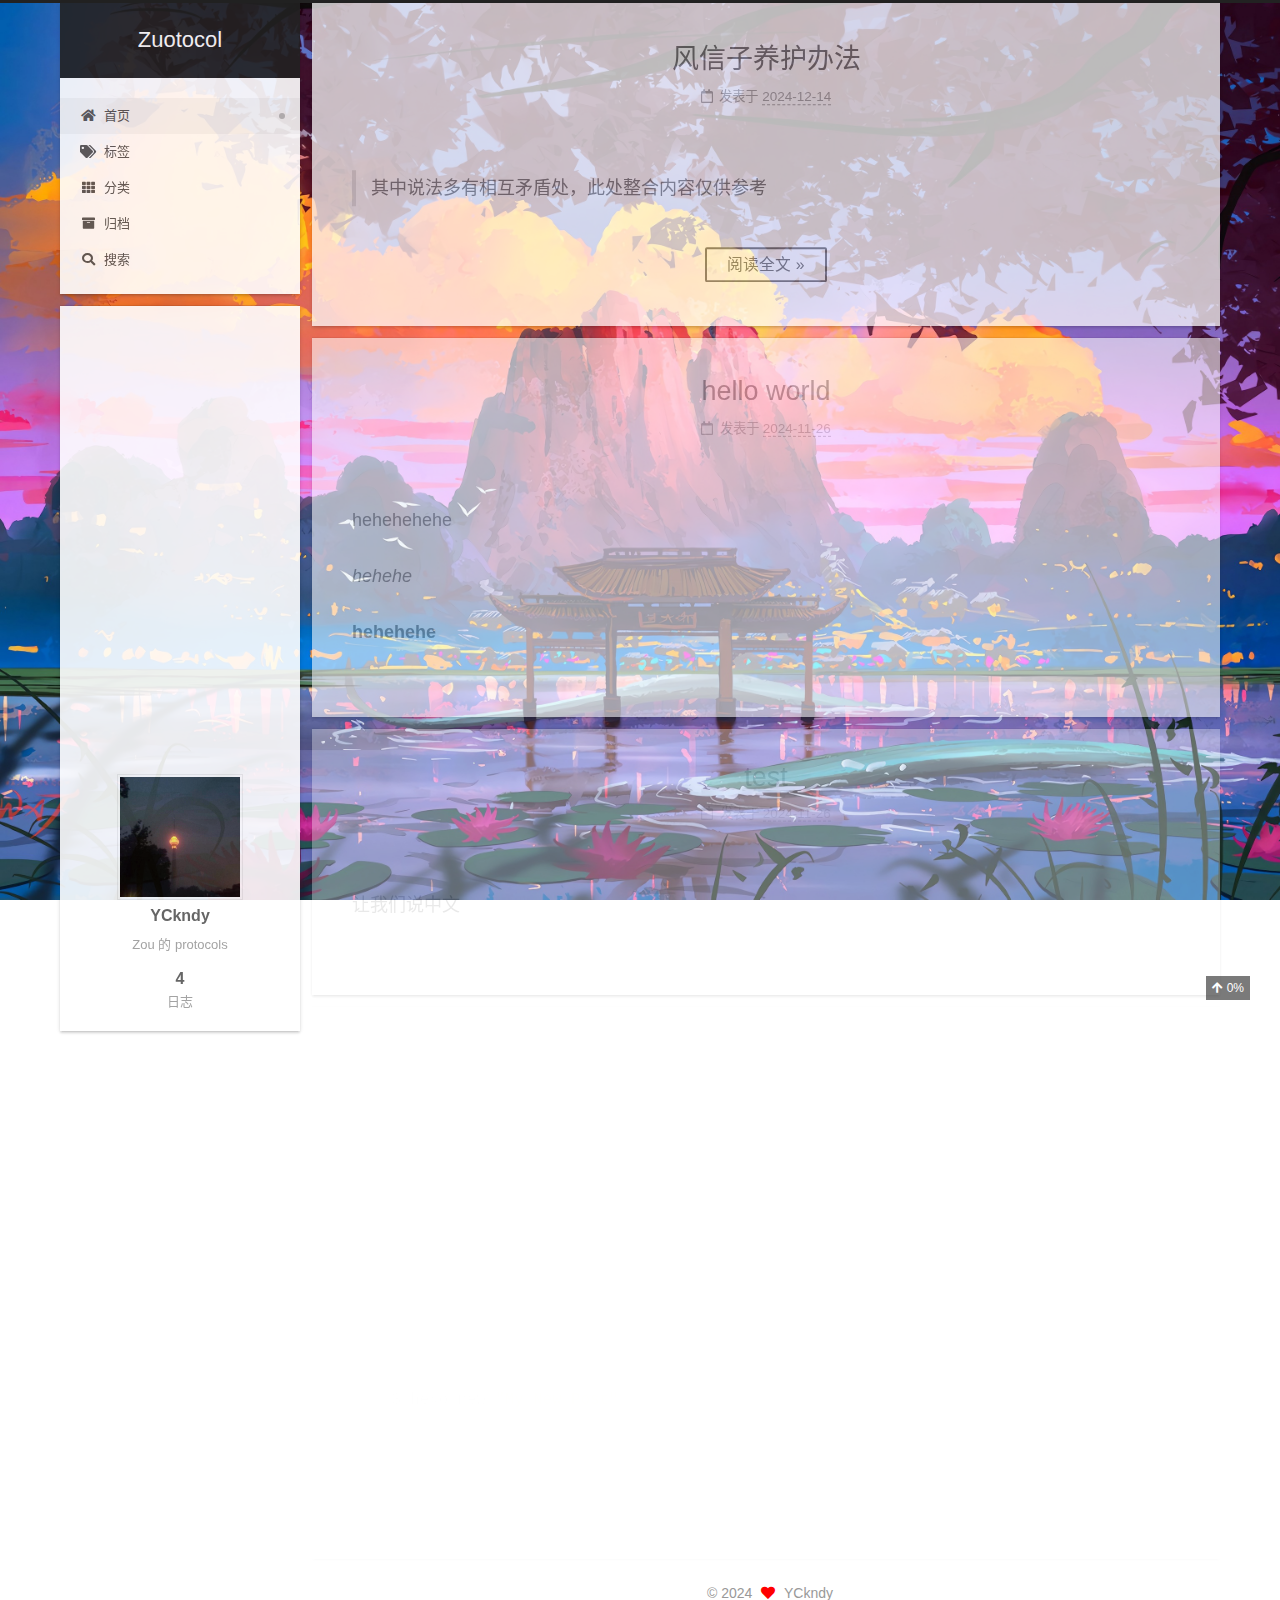
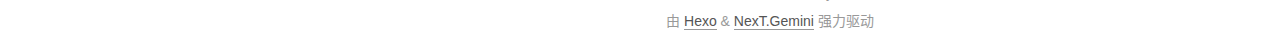
<file: index.html>
<!DOCTYPE html>
<html lang="zh-CN">
<head>
  <meta charset="UTF-8">
<meta name="viewport" content="width=device-width, initial-scale=1, maximum-scale=2">
<meta name="theme-color" content="#222">
<meta name="generator" content="Hexo 7.3.0">
  <link rel="icon" type="image/png" sizes="32x32" href="/images/favicon.ico">
  <link rel="icon" type="image/png" sizes="16x16" href="/images/favicon.ico">

<link rel="stylesheet" href="/css/main.css">


<link rel="stylesheet" href="/lib/font-awesome/css/all.min.css">

<script id="hexo-configurations">
    var NexT = window.NexT || {};
    var CONFIG = {"hostname":"example.com","root":"/","scheme":"Gemini","version":"7.8.0","exturl":false,"sidebar":{"position":"left","display":"post","padding":18,"offset":12,"onmobile":false},"copycode":{"enable":false,"show_result":false,"style":null},"back2top":{"enable":true,"sidebar":false,"scrollpercent":true},"bookmark":{"enable":false,"color":"#222","save":"auto"},"fancybox":false,"mediumzoom":false,"lazyload":false,"pangu":false,"comments":{"style":"tabs","active":null,"storage":true,"lazyload":false,"nav":null},"algolia":{"hits":{"per_page":10},"labels":{"input_placeholder":"Search for Posts","hits_empty":"We didn't find any results for the search: ${query}","hits_stats":"${hits} results found in ${time} ms"}},"localsearch":{"enable":true,"trigger":"auto","top_n_per_article":1,"unescape":false,"preload":false},"motion":{"enable":true,"async":false,"transition":{"post_block":"fadeIn","post_header":"slideDownIn","post_body":"slideDownIn","coll_header":"slideLeftIn","sidebar":"slideUpIn"}},"path":"search.xml"};
  </script>

  <meta name="description" content="Zou 的 protocols">
<meta property="og:type" content="website">
<meta property="og:title" content="Zuotocol">
<meta property="og:url" content="http://example.com/index.html">
<meta property="og:site_name" content="Zuotocol">
<meta property="og:description" content="Zou 的 protocols">
<meta property="og:locale" content="zh_CN">
<meta property="article:author" content="YCkndy">
<meta name="twitter:card" content="summary">

<link rel="canonical" href="http://example.com/">


<script id="page-configurations">
  // https://hexo.io/docs/variables.html
  CONFIG.page = {
    sidebar: "",
    isHome : true,
    isPost : false,
    lang   : 'zh-CN'
  };
</script>

  <title>Zuotocol</title>
  






  <noscript>
  <style>
  .use-motion .brand,
  .use-motion .menu-item,
  .sidebar-inner,
  .use-motion .post-block,
  .use-motion .pagination,
  .use-motion .comments,
  .use-motion .post-header,
  .use-motion .post-body,
  .use-motion .collection-header { opacity: initial; }

  .use-motion .site-title,
  .use-motion .site-subtitle {
    opacity: initial;
    top: initial;
  }

  .use-motion .logo-line-before i { left: initial; }
  .use-motion .logo-line-after i { right: initial; }
  </style>
</noscript>

</head>

<body itemscope itemtype="http://schema.org/WebPage">
  <div class="container use-motion">
    <div class="headband"></div>

    <header class="header" itemscope itemtype="http://schema.org/WPHeader">
      <div class="header-inner"><div class="site-brand-container">
  <div class="site-nav-toggle">
    <div class="toggle" aria-label="切换导航栏">
      <span class="toggle-line toggle-line-first"></span>
      <span class="toggle-line toggle-line-middle"></span>
      <span class="toggle-line toggle-line-last"></span>
    </div>
  </div>

  <div class="site-meta">

    <a href="/" class="brand" rel="start">
      <span class="logo-line-before"><i></i></span>
      <h1 class="site-title">Zuotocol</h1>
      <span class="logo-line-after"><i></i></span>
    </a>
  </div>

  <div class="site-nav-right">
    <div class="toggle popup-trigger">
        <i class="fa fa-search fa-fw fa-lg"></i>
    </div>
  </div>
</div>




<nav class="site-nav">
  <ul id="menu" class="main-menu menu">
        <li class="menu-item menu-item-home">

    <a href="/" rel="section"><i class="fa fa-home fa-fw"></i>首页</a>

  </li>
        <li class="menu-item menu-item-tags">

    <a href="/tags/" rel="section"><i class="fa fa-tags fa-fw"></i>标签</a>

  </li>
        <li class="menu-item menu-item-categories">

    <a href="/categories/" rel="section"><i class="fa fa-th fa-fw"></i>分类</a>

  </li>
        <li class="menu-item menu-item-archives">

    <a href="/archives/" rel="section"><i class="fa fa-archive fa-fw"></i>归档</a>

  </li>
      <li class="menu-item menu-item-search">
        <a role="button" class="popup-trigger"><i class="fa fa-search fa-fw"></i>搜索
        </a>
      </li>
  </ul>
</nav>



  <div class="search-pop-overlay">
    <div class="popup search-popup">
        <div class="search-header">
  <span class="search-icon">
    <i class="fa fa-search"></i>
  </span>
  <div class="search-input-container">
    <input autocomplete="off" autocapitalize="off"
           placeholder="搜索..." spellcheck="false"
           type="search" class="search-input">
  </div>
  <span class="popup-btn-close">
    <i class="fa fa-times-circle"></i>
  </span>
</div>
<div id="search-result">
  <div id="no-result">
    <i class="fa fa-spinner fa-pulse fa-5x fa-fw"></i>
  </div>
</div>

    </div>
  </div>

</div>
    </header>

    
  <div class="back-to-top">
    <i class="fa fa-arrow-up"></i>
    <span>0%</span>
  </div>


    <main class="main">
      <div class="main-inner">
        <div class="content-wrap">
          

          <div class="content index posts-expand">
            
      
  
  
  <article itemscope itemtype="http://schema.org/Article" class="post-block" lang="zh-CN">
    <link itemprop="mainEntityOfPage" href="http://example.com/2024/12/14/%E9%A3%8E%E4%BF%A1%E5%AD%90%E5%85%BB%E6%8A%A4%E6%96%B9%E6%B3%95/">

    <span hidden itemprop="author" itemscope itemtype="http://schema.org/Person">
      <meta itemprop="image" content="/images/avatar.jpg">
      <meta itemprop="name" content="YCkndy">
      <meta itemprop="description" content="Zou 的 protocols">
    </span>

    <span hidden itemprop="publisher" itemscope itemtype="http://schema.org/Organization">
      <meta itemprop="name" content="Zuotocol">
    </span>
      <header class="post-header">
        <h2 class="post-title" itemprop="name headline">
          
            <a href="/2024/12/14/%E9%A3%8E%E4%BF%A1%E5%AD%90%E5%85%BB%E6%8A%A4%E6%96%B9%E6%B3%95/" class="post-title-link" itemprop="url">风信子养护办法</a>
        </h2>

        <div class="post-meta">
            <span class="post-meta-item">
              <span class="post-meta-item-icon">
                <i class="far fa-calendar"></i>
              </span>
              <span class="post-meta-item-text">发表于</span>
              

              <time title="创建时间：2024-12-14 22:27:51 / 修改时间：23:03:55" itemprop="dateCreated datePublished" datetime="2024-12-14T22:27:51+08:00">2024-12-14</time>
            </span>

          

        </div>
      </header>

    
    
    
    <div class="post-body" itemprop="articleBody">

      
          <blockquote>
<p>其中说法多有相互矛盾处，此处整合内容仅供参考  </p>
</blockquote>
          <!--noindex-->
            <div class="post-button">
              <a class="btn" href="/2024/12/14/%E9%A3%8E%E4%BF%A1%E5%AD%90%E5%85%BB%E6%8A%A4%E6%96%B9%E6%B3%95/#more" rel="contents">
                阅读全文 &raquo;
              </a>
            </div>
          <!--/noindex-->
        
      
    </div>

    
    
    
      <footer class="post-footer">
        <div class="post-eof"></div>
      </footer>
  </article>
  
  
  

      
  
  
  <article itemscope itemtype="http://schema.org/Article" class="post-block" lang="zh-CN">
    <link itemprop="mainEntityOfPage" href="http://example.com/2024/11/26/hello-world-1/">

    <span hidden itemprop="author" itemscope itemtype="http://schema.org/Person">
      <meta itemprop="image" content="/images/avatar.jpg">
      <meta itemprop="name" content="YCkndy">
      <meta itemprop="description" content="Zou 的 protocols">
    </span>

    <span hidden itemprop="publisher" itemscope itemtype="http://schema.org/Organization">
      <meta itemprop="name" content="Zuotocol">
    </span>
      <header class="post-header">
        <h2 class="post-title" itemprop="name headline">
          
            <a href="/2024/11/26/hello-world-1/" class="post-title-link" itemprop="url">hello world</a>
        </h2>

        <div class="post-meta">
            <span class="post-meta-item">
              <span class="post-meta-item-icon">
                <i class="far fa-calendar"></i>
              </span>
              <span class="post-meta-item-text">发表于</span>
              

              <time title="创建时间：2024-11-26 13:47:14 / 修改时间：13:48:47" itemprop="dateCreated datePublished" datetime="2024-11-26T13:47:14+08:00">2024-11-26</time>
            </span>

          

        </div>
      </header>

    
    
    
    <div class="post-body" itemprop="articleBody">

      
          <p>hehehehehe</p>
<p><em>hehehe</em></p>
<p><strong>hehehehe</strong></p>

      
    </div>

    
    
    
      <footer class="post-footer">
        <div class="post-eof"></div>
      </footer>
  </article>
  
  
  

      
  
  
  <article itemscope itemtype="http://schema.org/Article" class="post-block" lang="zh-CN">
    <link itemprop="mainEntityOfPage" href="http://example.com/2024/11/26/test/">

    <span hidden itemprop="author" itemscope itemtype="http://schema.org/Person">
      <meta itemprop="image" content="/images/avatar.jpg">
      <meta itemprop="name" content="YCkndy">
      <meta itemprop="description" content="Zou 的 protocols">
    </span>

    <span hidden itemprop="publisher" itemscope itemtype="http://schema.org/Organization">
      <meta itemprop="name" content="Zuotocol">
    </span>
      <header class="post-header">
        <h2 class="post-title" itemprop="name headline">
          
            <a href="/2024/11/26/test/" class="post-title-link" itemprop="url">test</a>
        </h2>

        <div class="post-meta">
            <span class="post-meta-item">
              <span class="post-meta-item-icon">
                <i class="far fa-calendar"></i>
              </span>
              <span class="post-meta-item-text">发表于</span>
              

              <time title="创建时间：2024-11-26 13:47:14 / 修改时间：17:21:33" itemprop="dateCreated datePublished" datetime="2024-11-26T13:47:14+08:00">2024-11-26</time>
            </span>

          

        </div>
      </header>

    
    
    
    <div class="post-body" itemprop="articleBody">

      
          <p>让我们说中文</p>

      
    </div>

    
    
    
      <footer class="post-footer">
        <div class="post-eof"></div>
      </footer>
  </article>
  
  
  

      
  
  
  <article itemscope itemtype="http://schema.org/Article" class="post-block" lang="zh-CN">
    <link itemprop="mainEntityOfPage" href="http://example.com/2024/11/26/hello-world/">

    <span hidden itemprop="author" itemscope itemtype="http://schema.org/Person">
      <meta itemprop="image" content="/images/avatar.jpg">
      <meta itemprop="name" content="YCkndy">
      <meta itemprop="description" content="Zou 的 protocols">
    </span>

    <span hidden itemprop="publisher" itemscope itemtype="http://schema.org/Organization">
      <meta itemprop="name" content="Zuotocol">
    </span>
      <header class="post-header">
        <h2 class="post-title" itemprop="name headline">
          
            <a href="/2024/11/26/hello-world/" class="post-title-link" itemprop="url">Hello World</a>
        </h2>

        <div class="post-meta">
            <span class="post-meta-item">
              <span class="post-meta-item-icon">
                <i class="far fa-calendar"></i>
              </span>
              <span class="post-meta-item-text">发表于</span>
              

              <time title="创建时间：2024-11-26 13:17:03 / 修改时间：22:36:52" itemprop="dateCreated datePublished" datetime="2024-11-26T13:17:03+08:00">2024-11-26</time>
            </span>

          

        </div>
      </header>

    
    
    
    <div class="post-body" itemprop="articleBody">

      
          <p>Welcome to <a target="_blank" rel="noopener" href="https://hexo.io/">Hexo</a>! This is your very first post. Check <a target="_blank" rel="noopener" href="https://hexo.io/docs/">documentation</a> for more info. If you get any problems when using Hexo, you can find the answer in <a target="_blank" rel="noopener" href="https://hexo.io/docs/troubleshooting.html">troubleshooting</a> or you can ask me on <a target="_blank" rel="noopener" href="https://github.com/hexojs/hexo/issues">GitHub</a>.</p>
<h2 id="Quick-Start"><a href="#Quick-Start" class="headerlink" title="Quick Start"></a>Quick Start</h2><h3 id="Create-a-new-post"><a href="#Create-a-new-post" class="headerlink" title="Create a new post"></a>Create a new post</h3><figure class="highlight bash"><table><tr><td class="gutter"><pre><span class="line">1</span><br></pre></td><td class="code"><pre><span class="line">$ hexo new <span class="string">&quot;My New Post&quot;</span></span><br></pre></td></tr></table></figure>
          <!--noindex-->
            <div class="post-button">
              <a class="btn" href="/2024/11/26/hello-world/#more" rel="contents">
                阅读全文 &raquo;
              </a>
            </div>
          <!--/noindex-->
        
      
    </div>

    
    
    
      <footer class="post-footer">
        <div class="post-eof"></div>
      </footer>
  </article>
  
  
  


  



          </div>
          

<script>
  window.addEventListener('tabs:register', () => {
    let { activeClass } = CONFIG.comments;
    if (CONFIG.comments.storage) {
      activeClass = localStorage.getItem('comments_active') || activeClass;
    }
    if (activeClass) {
      let activeTab = document.querySelector(`a[href="#comment-${activeClass}"]`);
      if (activeTab) {
        activeTab.click();
      }
    }
  });
  if (CONFIG.comments.storage) {
    window.addEventListener('tabs:click', event => {
      if (!event.target.matches('.tabs-comment .tab-content .tab-pane')) return;
      let commentClass = event.target.classList[1];
      localStorage.setItem('comments_active', commentClass);
    });
  }
</script>

        </div>
          
  
  <div class="toggle sidebar-toggle">
    <span class="toggle-line toggle-line-first"></span>
    <span class="toggle-line toggle-line-middle"></span>
    <span class="toggle-line toggle-line-last"></span>
  </div>

  <aside class="sidebar">
    <div class="sidebar-inner">
      <!--网易云插件-->
      <iframe frameborder="no" border="0" marginwidth="0" marginheight="0" width=330 height=450 
        src="//music.163.com/outchain/player?type=0&id=12915945374&auto=1&height=430">
      </iframe>

      <ul class="sidebar-nav motion-element">
        <li class="sidebar-nav-toc">
          文章目录
        </li>
        <li class="sidebar-nav-overview">
          站点概览
        </li>
      </ul>

      <!--noindex-->
      <div class="post-toc-wrap sidebar-panel">
      </div>
      <!--/noindex-->

      <div class="site-overview-wrap sidebar-panel">
        <div class="site-author motion-element" itemprop="author" itemscope itemtype="http://schema.org/Person">
    <img class="site-author-image" itemprop="image" alt="YCkndy"
      src="/images/avatar.jpg">
  <p class="site-author-name" itemprop="name">YCkndy</p>
  <div class="site-description" itemprop="description">Zou 的 protocols</div>
</div>
<div class="site-state-wrap motion-element">
  <nav class="site-state">
      <div class="site-state-item site-state-posts">
          <a href="/archives/">
        
          <span class="site-state-item-count">4</span>
          <span class="site-state-item-name">日志</span>
        </a>
      </div>
  </nav>
</div>



      </div>

    </div>
  </aside>
  <div id="sidebar-dimmer"></div>


      </div>
    </main>

    <footer class="footer">
      <div class="footer-inner">
        

        

<div class="copyright">
  
  &copy; 
  <span itemprop="copyrightYear">2024</span>
  <span class="with-love">
    <i class="fa fa-heart"></i>
  </span>
  <span class="author" itemprop="copyrightHolder">YCkndy</span>
</div>
  <div class="powered-by">由 <a href="https://hexo.io/" class="theme-link" rel="noopener" target="_blank">Hexo</a> & <a href="https://theme-next.org/" class="theme-link" rel="noopener" target="_blank">NexT.Gemini</a> 强力驱动
  </div>

        








      </div>
    </footer>
  </div>

  
  <script src="/lib/anime.min.js"></script>
  <script src="/lib/pjax/pjax.min.js"></script>
  <script src="/lib/velocity/velocity.min.js"></script>
  <script src="/lib/velocity/velocity.ui.min.js"></script>

<script src="/js/utils.js"></script>

<script src="/js/motion.js"></script>


<script src="/js/schemes/pisces.js"></script>


<script src="/js/next-boot.js"></script>

  <script>
var pjax = new Pjax({
  selectors: [
    'head title',
    '#page-configurations',
    '.content-wrap',
    '.post-toc-wrap',
    '.languages',
    '#pjax'
  ],
  switches: {
    '.post-toc-wrap': Pjax.switches.innerHTML
  },
  analytics: false,
  cacheBust: false,
  scrollTo : !CONFIG.bookmark.enable
});

window.addEventListener('pjax:success', () => {
  document.querySelectorAll('script[data-pjax], script#page-configurations, #pjax script').forEach(element => {
    var code = element.text || element.textContent || element.innerHTML || '';
    var parent = element.parentNode;
    parent.removeChild(element);
    var script = document.createElement('script');
    if (element.id) {
      script.id = element.id;
    }
    if (element.className) {
      script.className = element.className;
    }
    if (element.type) {
      script.type = element.type;
    }
    if (element.src) {
      script.src = element.src;
      // Force synchronous loading of peripheral JS.
      script.async = false;
    }
    if (element.dataset.pjax !== undefined) {
      script.dataset.pjax = '';
    }
    if (code !== '') {
      script.appendChild(document.createTextNode(code));
    }
    parent.appendChild(script);
  });
  NexT.boot.refresh();
  // Define Motion Sequence & Bootstrap Motion.
  if (CONFIG.motion.enable) {
    NexT.motion.integrator
      .init()
      .add(NexT.motion.middleWares.subMenu)
      .add(NexT.motion.middleWares.postList)
      .bootstrap();
  }
  NexT.utils.updateSidebarPosition();
});
</script>




  




  
<script src="/js/local-search.js"></script>













    <div id="pjax">
  

  

    </div>
</body>
</html>
</file>
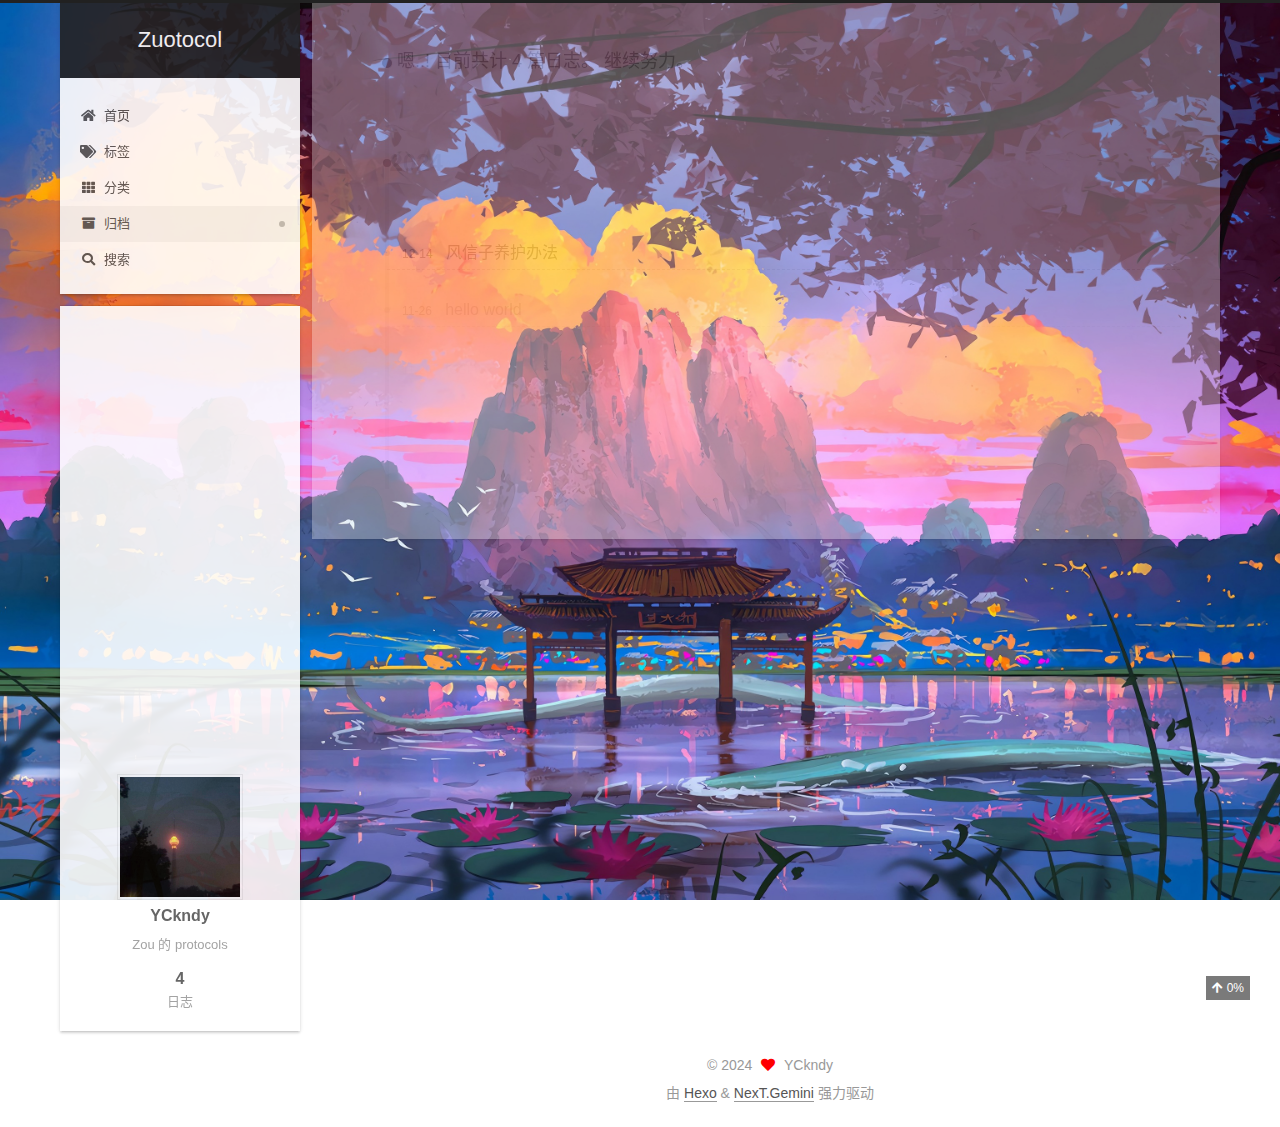
<file: archives/index.html>
<!DOCTYPE html>
<html lang="zh-CN">
<head>
  <meta charset="UTF-8">
<meta name="viewport" content="width=device-width, initial-scale=1, maximum-scale=2">
<meta name="theme-color" content="#222">
<meta name="generator" content="Hexo 7.3.0">
  <link rel="icon" type="image/png" sizes="32x32" href="/images/favicon.ico">
  <link rel="icon" type="image/png" sizes="16x16" href="/images/favicon.ico">

<link rel="stylesheet" href="/css/main.css">


<link rel="stylesheet" href="/lib/font-awesome/css/all.min.css">

<script id="hexo-configurations">
    var NexT = window.NexT || {};
    var CONFIG = {"hostname":"example.com","root":"/","scheme":"Gemini","version":"7.8.0","exturl":false,"sidebar":{"position":"left","display":"post","padding":18,"offset":12,"onmobile":false},"copycode":{"enable":false,"show_result":false,"style":null},"back2top":{"enable":true,"sidebar":false,"scrollpercent":true},"bookmark":{"enable":false,"color":"#222","save":"auto"},"fancybox":false,"mediumzoom":false,"lazyload":false,"pangu":false,"comments":{"style":"tabs","active":null,"storage":true,"lazyload":false,"nav":null},"algolia":{"hits":{"per_page":10},"labels":{"input_placeholder":"Search for Posts","hits_empty":"We didn't find any results for the search: ${query}","hits_stats":"${hits} results found in ${time} ms"}},"localsearch":{"enable":true,"trigger":"auto","top_n_per_article":1,"unescape":false,"preload":false},"motion":{"enable":true,"async":false,"transition":{"post_block":"fadeIn","post_header":"slideDownIn","post_body":"slideDownIn","coll_header":"slideLeftIn","sidebar":"slideUpIn"}},"path":"search.xml"};
  </script>

  <meta name="description" content="Zou 的 protocols">
<meta property="og:type" content="website">
<meta property="og:title" content="Zuotocol">
<meta property="og:url" content="http://example.com/archives/index.html">
<meta property="og:site_name" content="Zuotocol">
<meta property="og:description" content="Zou 的 protocols">
<meta property="og:locale" content="zh_CN">
<meta property="article:author" content="YCkndy">
<meta name="twitter:card" content="summary">

<link rel="canonical" href="http://example.com/archives/">


<script id="page-configurations">
  // https://hexo.io/docs/variables.html
  CONFIG.page = {
    sidebar: "",
    isHome : false,
    isPost : false,
    lang   : 'zh-CN'
  };
</script>

  <title>归档 | Zuotocol</title>
  






  <noscript>
  <style>
  .use-motion .brand,
  .use-motion .menu-item,
  .sidebar-inner,
  .use-motion .post-block,
  .use-motion .pagination,
  .use-motion .comments,
  .use-motion .post-header,
  .use-motion .post-body,
  .use-motion .collection-header { opacity: initial; }

  .use-motion .site-title,
  .use-motion .site-subtitle {
    opacity: initial;
    top: initial;
  }

  .use-motion .logo-line-before i { left: initial; }
  .use-motion .logo-line-after i { right: initial; }
  </style>
</noscript>

</head>

<body itemscope itemtype="http://schema.org/WebPage">
  <div class="container use-motion">
    <div class="headband"></div>

    <header class="header" itemscope itemtype="http://schema.org/WPHeader">
      <div class="header-inner"><div class="site-brand-container">
  <div class="site-nav-toggle">
    <div class="toggle" aria-label="切换导航栏">
      <span class="toggle-line toggle-line-first"></span>
      <span class="toggle-line toggle-line-middle"></span>
      <span class="toggle-line toggle-line-last"></span>
    </div>
  </div>

  <div class="site-meta">

    <a href="/" class="brand" rel="start">
      <span class="logo-line-before"><i></i></span>
      <h1 class="site-title">Zuotocol</h1>
      <span class="logo-line-after"><i></i></span>
    </a>
  </div>

  <div class="site-nav-right">
    <div class="toggle popup-trigger">
        <i class="fa fa-search fa-fw fa-lg"></i>
    </div>
  </div>
</div>




<nav class="site-nav">
  <ul id="menu" class="main-menu menu">
        <li class="menu-item menu-item-home">

    <a href="/" rel="section"><i class="fa fa-home fa-fw"></i>首页</a>

  </li>
        <li class="menu-item menu-item-tags">

    <a href="/tags/" rel="section"><i class="fa fa-tags fa-fw"></i>标签</a>

  </li>
        <li class="menu-item menu-item-categories">

    <a href="/categories/" rel="section"><i class="fa fa-th fa-fw"></i>分类</a>

  </li>
        <li class="menu-item menu-item-archives">

    <a href="/archives/" rel="section"><i class="fa fa-archive fa-fw"></i>归档</a>

  </li>
      <li class="menu-item menu-item-search">
        <a role="button" class="popup-trigger"><i class="fa fa-search fa-fw"></i>搜索
        </a>
      </li>
  </ul>
</nav>



  <div class="search-pop-overlay">
    <div class="popup search-popup">
        <div class="search-header">
  <span class="search-icon">
    <i class="fa fa-search"></i>
  </span>
  <div class="search-input-container">
    <input autocomplete="off" autocapitalize="off"
           placeholder="搜索..." spellcheck="false"
           type="search" class="search-input">
  </div>
  <span class="popup-btn-close">
    <i class="fa fa-times-circle"></i>
  </span>
</div>
<div id="search-result">
  <div id="no-result">
    <i class="fa fa-spinner fa-pulse fa-5x fa-fw"></i>
  </div>
</div>

    </div>
  </div>

</div>
    </header>

    
  <div class="back-to-top">
    <i class="fa fa-arrow-up"></i>
    <span>0%</span>
  </div>


    <main class="main">
      <div class="main-inner">
        <div class="content-wrap">
          

          <div class="content archive">
            

  
  
  
  <div class="post-block">
    <div class="posts-collapse">
      <div class="collection-title">
        <span class="collection-header">嗯..! 目前共计 4 篇日志。 继续努力。</span>
      </div>

      
    <div class="collection-year">
      <span class="collection-header">2024</span>
    </div>

  <article itemscope itemtype="http://schema.org/Article">
    <header class="post-header">

      <div class="post-meta">
        <time itemprop="dateCreated"
              datetime="2024-12-14T22:27:51+08:00"
              content="2024-12-14">
          12-14
        </time>
      </div>

      <div class="post-title">
          <a class="post-title-link" href="/2024/12/14/%E9%A3%8E%E4%BF%A1%E5%AD%90%E5%85%BB%E6%8A%A4%E6%96%B9%E6%B3%95/" itemprop="url">
            <span itemprop="name">风信子养护办法</span>
          </a>
      </div>

    </header>
  </article>

  <article itemscope itemtype="http://schema.org/Article">
    <header class="post-header">

      <div class="post-meta">
        <time itemprop="dateCreated"
              datetime="2024-11-26T13:47:14+08:00"
              content="2024-11-26">
          11-26
        </time>
      </div>

      <div class="post-title">
          <a class="post-title-link" href="/2024/11/26/hello-world-1/" itemprop="url">
            <span itemprop="name">hello world</span>
          </a>
      </div>

    </header>
  </article>

  <article itemscope itemtype="http://schema.org/Article">
    <header class="post-header">

      <div class="post-meta">
        <time itemprop="dateCreated"
              datetime="2024-11-26T13:47:14+08:00"
              content="2024-11-26">
          11-26
        </time>
      </div>

      <div class="post-title">
          <a class="post-title-link" href="/2024/11/26/test/" itemprop="url">
            <span itemprop="name">test</span>
          </a>
      </div>

    </header>
  </article>

  <article itemscope itemtype="http://schema.org/Article">
    <header class="post-header">

      <div class="post-meta">
        <time itemprop="dateCreated"
              datetime="2024-11-26T13:17:03+08:00"
              content="2024-11-26">
          11-26
        </time>
      </div>

      <div class="post-title">
          <a class="post-title-link" href="/2024/11/26/hello-world/" itemprop="url">
            <span itemprop="name">Hello World</span>
          </a>
      </div>

    </header>
  </article>


    </div>
  </div>
  
  
  

  



          </div>
          

<script>
  window.addEventListener('tabs:register', () => {
    let { activeClass } = CONFIG.comments;
    if (CONFIG.comments.storage) {
      activeClass = localStorage.getItem('comments_active') || activeClass;
    }
    if (activeClass) {
      let activeTab = document.querySelector(`a[href="#comment-${activeClass}"]`);
      if (activeTab) {
        activeTab.click();
      }
    }
  });
  if (CONFIG.comments.storage) {
    window.addEventListener('tabs:click', event => {
      if (!event.target.matches('.tabs-comment .tab-content .tab-pane')) return;
      let commentClass = event.target.classList[1];
      localStorage.setItem('comments_active', commentClass);
    });
  }
</script>

        </div>
          
  
  <div class="toggle sidebar-toggle">
    <span class="toggle-line toggle-line-first"></span>
    <span class="toggle-line toggle-line-middle"></span>
    <span class="toggle-line toggle-line-last"></span>
  </div>

  <aside class="sidebar">
    <div class="sidebar-inner">
      <!--网易云插件-->
      <iframe frameborder="no" border="0" marginwidth="0" marginheight="0" width=330 height=450 
        src="//music.163.com/outchain/player?type=0&id=12915945374&auto=1&height=430">
      </iframe>

      <ul class="sidebar-nav motion-element">
        <li class="sidebar-nav-toc">
          文章目录
        </li>
        <li class="sidebar-nav-overview">
          站点概览
        </li>
      </ul>

      <!--noindex-->
      <div class="post-toc-wrap sidebar-panel">
      </div>
      <!--/noindex-->

      <div class="site-overview-wrap sidebar-panel">
        <div class="site-author motion-element" itemprop="author" itemscope itemtype="http://schema.org/Person">
    <img class="site-author-image" itemprop="image" alt="YCkndy"
      src="/images/avatar.jpg">
  <p class="site-author-name" itemprop="name">YCkndy</p>
  <div class="site-description" itemprop="description">Zou 的 protocols</div>
</div>
<div class="site-state-wrap motion-element">
  <nav class="site-state">
      <div class="site-state-item site-state-posts">
          <a href="/archives/">
        
          <span class="site-state-item-count">4</span>
          <span class="site-state-item-name">日志</span>
        </a>
      </div>
  </nav>
</div>



      </div>

    </div>
  </aside>
  <div id="sidebar-dimmer"></div>


      </div>
    </main>

    <footer class="footer">
      <div class="footer-inner">
        

        

<div class="copyright">
  
  &copy; 
  <span itemprop="copyrightYear">2024</span>
  <span class="with-love">
    <i class="fa fa-heart"></i>
  </span>
  <span class="author" itemprop="copyrightHolder">YCkndy</span>
</div>
  <div class="powered-by">由 <a href="https://hexo.io/" class="theme-link" rel="noopener" target="_blank">Hexo</a> & <a href="https://theme-next.org/" class="theme-link" rel="noopener" target="_blank">NexT.Gemini</a> 强力驱动
  </div>

        








      </div>
    </footer>
  </div>

  
  <script src="/lib/anime.min.js"></script>
  <script src="/lib/pjax/pjax.min.js"></script>
  <script src="/lib/velocity/velocity.min.js"></script>
  <script src="/lib/velocity/velocity.ui.min.js"></script>

<script src="/js/utils.js"></script>

<script src="/js/motion.js"></script>


<script src="/js/schemes/pisces.js"></script>


<script src="/js/next-boot.js"></script>

  <script>
var pjax = new Pjax({
  selectors: [
    'head title',
    '#page-configurations',
    '.content-wrap',
    '.post-toc-wrap',
    '.languages',
    '#pjax'
  ],
  switches: {
    '.post-toc-wrap': Pjax.switches.innerHTML
  },
  analytics: false,
  cacheBust: false,
  scrollTo : !CONFIG.bookmark.enable
});

window.addEventListener('pjax:success', () => {
  document.querySelectorAll('script[data-pjax], script#page-configurations, #pjax script').forEach(element => {
    var code = element.text || element.textContent || element.innerHTML || '';
    var parent = element.parentNode;
    parent.removeChild(element);
    var script = document.createElement('script');
    if (element.id) {
      script.id = element.id;
    }
    if (element.className) {
      script.className = element.className;
    }
    if (element.type) {
      script.type = element.type;
    }
    if (element.src) {
      script.src = element.src;
      // Force synchronous loading of peripheral JS.
      script.async = false;
    }
    if (element.dataset.pjax !== undefined) {
      script.dataset.pjax = '';
    }
    if (code !== '') {
      script.appendChild(document.createTextNode(code));
    }
    parent.appendChild(script);
  });
  NexT.boot.refresh();
  // Define Motion Sequence & Bootstrap Motion.
  if (CONFIG.motion.enable) {
    NexT.motion.integrator
      .init()
      .add(NexT.motion.middleWares.subMenu)
      .add(NexT.motion.middleWares.postList)
      .bootstrap();
  }
  NexT.utils.updateSidebarPosition();
});
</script>




  




  
<script src="/js/local-search.js"></script>













    <div id="pjax">
  

  

    </div>
</body>
</html>
</file>
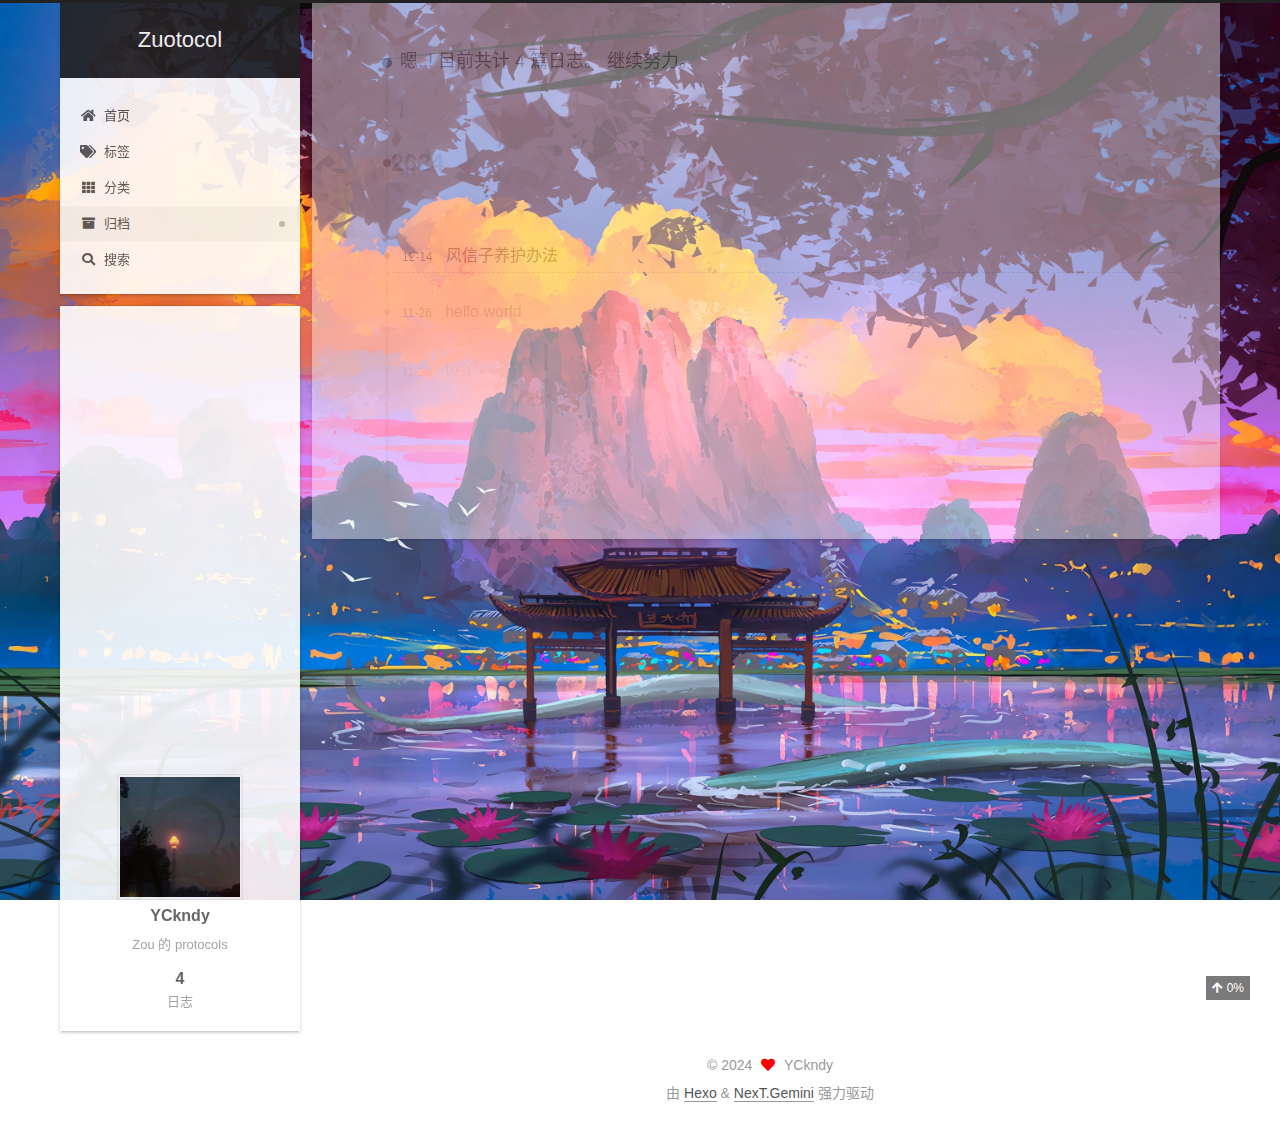
<file: archives/2024/index.html>
<!DOCTYPE html>
<html lang="zh-CN">
<head>
  <meta charset="UTF-8">
<meta name="viewport" content="width=device-width, initial-scale=1, maximum-scale=2">
<meta name="theme-color" content="#222">
<meta name="generator" content="Hexo 7.3.0">
  <link rel="icon" type="image/png" sizes="32x32" href="/images/favicon.ico">
  <link rel="icon" type="image/png" sizes="16x16" href="/images/favicon.ico">

<link rel="stylesheet" href="/css/main.css">


<link rel="stylesheet" href="/lib/font-awesome/css/all.min.css">

<script id="hexo-configurations">
    var NexT = window.NexT || {};
    var CONFIG = {"hostname":"example.com","root":"/","scheme":"Gemini","version":"7.8.0","exturl":false,"sidebar":{"position":"left","display":"post","padding":18,"offset":12,"onmobile":false},"copycode":{"enable":false,"show_result":false,"style":null},"back2top":{"enable":true,"sidebar":false,"scrollpercent":true},"bookmark":{"enable":false,"color":"#222","save":"auto"},"fancybox":false,"mediumzoom":false,"lazyload":false,"pangu":false,"comments":{"style":"tabs","active":null,"storage":true,"lazyload":false,"nav":null},"algolia":{"hits":{"per_page":10},"labels":{"input_placeholder":"Search for Posts","hits_empty":"We didn't find any results for the search: ${query}","hits_stats":"${hits} results found in ${time} ms"}},"localsearch":{"enable":true,"trigger":"auto","top_n_per_article":1,"unescape":false,"preload":false},"motion":{"enable":true,"async":false,"transition":{"post_block":"fadeIn","post_header":"slideDownIn","post_body":"slideDownIn","coll_header":"slideLeftIn","sidebar":"slideUpIn"}},"path":"search.xml"};
  </script>

  <meta name="description" content="Zou 的 protocols">
<meta property="og:type" content="website">
<meta property="og:title" content="Zuotocol">
<meta property="og:url" content="http://example.com/archives/2024/index.html">
<meta property="og:site_name" content="Zuotocol">
<meta property="og:description" content="Zou 的 protocols">
<meta property="og:locale" content="zh_CN">
<meta property="article:author" content="YCkndy">
<meta name="twitter:card" content="summary">

<link rel="canonical" href="http://example.com/archives/2024/">


<script id="page-configurations">
  // https://hexo.io/docs/variables.html
  CONFIG.page = {
    sidebar: "",
    isHome : false,
    isPost : false,
    lang   : 'zh-CN'
  };
</script>

  <title>归档 | Zuotocol</title>
  






  <noscript>
  <style>
  .use-motion .brand,
  .use-motion .menu-item,
  .sidebar-inner,
  .use-motion .post-block,
  .use-motion .pagination,
  .use-motion .comments,
  .use-motion .post-header,
  .use-motion .post-body,
  .use-motion .collection-header { opacity: initial; }

  .use-motion .site-title,
  .use-motion .site-subtitle {
    opacity: initial;
    top: initial;
  }

  .use-motion .logo-line-before i { left: initial; }
  .use-motion .logo-line-after i { right: initial; }
  </style>
</noscript>

</head>

<body itemscope itemtype="http://schema.org/WebPage">
  <div class="container use-motion">
    <div class="headband"></div>

    <header class="header" itemscope itemtype="http://schema.org/WPHeader">
      <div class="header-inner"><div class="site-brand-container">
  <div class="site-nav-toggle">
    <div class="toggle" aria-label="切换导航栏">
      <span class="toggle-line toggle-line-first"></span>
      <span class="toggle-line toggle-line-middle"></span>
      <span class="toggle-line toggle-line-last"></span>
    </div>
  </div>

  <div class="site-meta">

    <a href="/" class="brand" rel="start">
      <span class="logo-line-before"><i></i></span>
      <h1 class="site-title">Zuotocol</h1>
      <span class="logo-line-after"><i></i></span>
    </a>
  </div>

  <div class="site-nav-right">
    <div class="toggle popup-trigger">
        <i class="fa fa-search fa-fw fa-lg"></i>
    </div>
  </div>
</div>




<nav class="site-nav">
  <ul id="menu" class="main-menu menu">
        <li class="menu-item menu-item-home">

    <a href="/" rel="section"><i class="fa fa-home fa-fw"></i>首页</a>

  </li>
        <li class="menu-item menu-item-tags">

    <a href="/tags/" rel="section"><i class="fa fa-tags fa-fw"></i>标签</a>

  </li>
        <li class="menu-item menu-item-categories">

    <a href="/categories/" rel="section"><i class="fa fa-th fa-fw"></i>分类</a>

  </li>
        <li class="menu-item menu-item-archives">

    <a href="/archives/" rel="section"><i class="fa fa-archive fa-fw"></i>归档</a>

  </li>
      <li class="menu-item menu-item-search">
        <a role="button" class="popup-trigger"><i class="fa fa-search fa-fw"></i>搜索
        </a>
      </li>
  </ul>
</nav>



  <div class="search-pop-overlay">
    <div class="popup search-popup">
        <div class="search-header">
  <span class="search-icon">
    <i class="fa fa-search"></i>
  </span>
  <div class="search-input-container">
    <input autocomplete="off" autocapitalize="off"
           placeholder="搜索..." spellcheck="false"
           type="search" class="search-input">
  </div>
  <span class="popup-btn-close">
    <i class="fa fa-times-circle"></i>
  </span>
</div>
<div id="search-result">
  <div id="no-result">
    <i class="fa fa-spinner fa-pulse fa-5x fa-fw"></i>
  </div>
</div>

    </div>
  </div>

</div>
    </header>

    
  <div class="back-to-top">
    <i class="fa fa-arrow-up"></i>
    <span>0%</span>
  </div>


    <main class="main">
      <div class="main-inner">
        <div class="content-wrap">
          

          <div class="content archive">
            

  
  
  
  <div class="post-block">
    <div class="posts-collapse">
      <div class="collection-title">
        <span class="collection-header">嗯..! 目前共计 4 篇日志。 继续努力。</span>
      </div>

      
    <div class="collection-year">
      <span class="collection-header">2024</span>
    </div>

  <article itemscope itemtype="http://schema.org/Article">
    <header class="post-header">

      <div class="post-meta">
        <time itemprop="dateCreated"
              datetime="2024-12-14T22:27:51+08:00"
              content="2024-12-14">
          12-14
        </time>
      </div>

      <div class="post-title">
          <a class="post-title-link" href="/2024/12/14/%E9%A3%8E%E4%BF%A1%E5%AD%90%E5%85%BB%E6%8A%A4%E6%96%B9%E6%B3%95/" itemprop="url">
            <span itemprop="name">风信子养护办法</span>
          </a>
      </div>

    </header>
  </article>

  <article itemscope itemtype="http://schema.org/Article">
    <header class="post-header">

      <div class="post-meta">
        <time itemprop="dateCreated"
              datetime="2024-11-26T13:47:14+08:00"
              content="2024-11-26">
          11-26
        </time>
      </div>

      <div class="post-title">
          <a class="post-title-link" href="/2024/11/26/hello-world-1/" itemprop="url">
            <span itemprop="name">hello world</span>
          </a>
      </div>

    </header>
  </article>

  <article itemscope itemtype="http://schema.org/Article">
    <header class="post-header">

      <div class="post-meta">
        <time itemprop="dateCreated"
              datetime="2024-11-26T13:47:14+08:00"
              content="2024-11-26">
          11-26
        </time>
      </div>

      <div class="post-title">
          <a class="post-title-link" href="/2024/11/26/test/" itemprop="url">
            <span itemprop="name">test</span>
          </a>
      </div>

    </header>
  </article>

  <article itemscope itemtype="http://schema.org/Article">
    <header class="post-header">

      <div class="post-meta">
        <time itemprop="dateCreated"
              datetime="2024-11-26T13:17:03+08:00"
              content="2024-11-26">
          11-26
        </time>
      </div>

      <div class="post-title">
          <a class="post-title-link" href="/2024/11/26/hello-world/" itemprop="url">
            <span itemprop="name">Hello World</span>
          </a>
      </div>

    </header>
  </article>


    </div>
  </div>
  
  
  

  



          </div>
          

<script>
  window.addEventListener('tabs:register', () => {
    let { activeClass } = CONFIG.comments;
    if (CONFIG.comments.storage) {
      activeClass = localStorage.getItem('comments_active') || activeClass;
    }
    if (activeClass) {
      let activeTab = document.querySelector(`a[href="#comment-${activeClass}"]`);
      if (activeTab) {
        activeTab.click();
      }
    }
  });
  if (CONFIG.comments.storage) {
    window.addEventListener('tabs:click', event => {
      if (!event.target.matches('.tabs-comment .tab-content .tab-pane')) return;
      let commentClass = event.target.classList[1];
      localStorage.setItem('comments_active', commentClass);
    });
  }
</script>

        </div>
          
  
  <div class="toggle sidebar-toggle">
    <span class="toggle-line toggle-line-first"></span>
    <span class="toggle-line toggle-line-middle"></span>
    <span class="toggle-line toggle-line-last"></span>
  </div>

  <aside class="sidebar">
    <div class="sidebar-inner">
      <!--网易云插件-->
      <iframe frameborder="no" border="0" marginwidth="0" marginheight="0" width=330 height=450 
        src="//music.163.com/outchain/player?type=0&id=12915945374&auto=1&height=430">
      </iframe>

      <ul class="sidebar-nav motion-element">
        <li class="sidebar-nav-toc">
          文章目录
        </li>
        <li class="sidebar-nav-overview">
          站点概览
        </li>
      </ul>

      <!--noindex-->
      <div class="post-toc-wrap sidebar-panel">
      </div>
      <!--/noindex-->

      <div class="site-overview-wrap sidebar-panel">
        <div class="site-author motion-element" itemprop="author" itemscope itemtype="http://schema.org/Person">
    <img class="site-author-image" itemprop="image" alt="YCkndy"
      src="/images/avatar.jpg">
  <p class="site-author-name" itemprop="name">YCkndy</p>
  <div class="site-description" itemprop="description">Zou 的 protocols</div>
</div>
<div class="site-state-wrap motion-element">
  <nav class="site-state">
      <div class="site-state-item site-state-posts">
          <a href="/archives/">
        
          <span class="site-state-item-count">4</span>
          <span class="site-state-item-name">日志</span>
        </a>
      </div>
  </nav>
</div>



      </div>

    </div>
  </aside>
  <div id="sidebar-dimmer"></div>


      </div>
    </main>

    <footer class="footer">
      <div class="footer-inner">
        

        

<div class="copyright">
  
  &copy; 
  <span itemprop="copyrightYear">2024</span>
  <span class="with-love">
    <i class="fa fa-heart"></i>
  </span>
  <span class="author" itemprop="copyrightHolder">YCkndy</span>
</div>
  <div class="powered-by">由 <a href="https://hexo.io/" class="theme-link" rel="noopener" target="_blank">Hexo</a> & <a href="https://theme-next.org/" class="theme-link" rel="noopener" target="_blank">NexT.Gemini</a> 强力驱动
  </div>

        








      </div>
    </footer>
  </div>

  
  <script src="/lib/anime.min.js"></script>
  <script src="/lib/pjax/pjax.min.js"></script>
  <script src="/lib/velocity/velocity.min.js"></script>
  <script src="/lib/velocity/velocity.ui.min.js"></script>

<script src="/js/utils.js"></script>

<script src="/js/motion.js"></script>


<script src="/js/schemes/pisces.js"></script>


<script src="/js/next-boot.js"></script>

  <script>
var pjax = new Pjax({
  selectors: [
    'head title',
    '#page-configurations',
    '.content-wrap',
    '.post-toc-wrap',
    '.languages',
    '#pjax'
  ],
  switches: {
    '.post-toc-wrap': Pjax.switches.innerHTML
  },
  analytics: false,
  cacheBust: false,
  scrollTo : !CONFIG.bookmark.enable
});

window.addEventListener('pjax:success', () => {
  document.querySelectorAll('script[data-pjax], script#page-configurations, #pjax script').forEach(element => {
    var code = element.text || element.textContent || element.innerHTML || '';
    var parent = element.parentNode;
    parent.removeChild(element);
    var script = document.createElement('script');
    if (element.id) {
      script.id = element.id;
    }
    if (element.className) {
      script.className = element.className;
    }
    if (element.type) {
      script.type = element.type;
    }
    if (element.src) {
      script.src = element.src;
      // Force synchronous loading of peripheral JS.
      script.async = false;
    }
    if (element.dataset.pjax !== undefined) {
      script.dataset.pjax = '';
    }
    if (code !== '') {
      script.appendChild(document.createTextNode(code));
    }
    parent.appendChild(script);
  });
  NexT.boot.refresh();
  // Define Motion Sequence & Bootstrap Motion.
  if (CONFIG.motion.enable) {
    NexT.motion.integrator
      .init()
      .add(NexT.motion.middleWares.subMenu)
      .add(NexT.motion.middleWares.postList)
      .bootstrap();
  }
  NexT.utils.updateSidebarPosition();
});
</script>




  




  
<script src="/js/local-search.js"></script>













    <div id="pjax">
  

  

    </div>
</body>
</html>
</file>
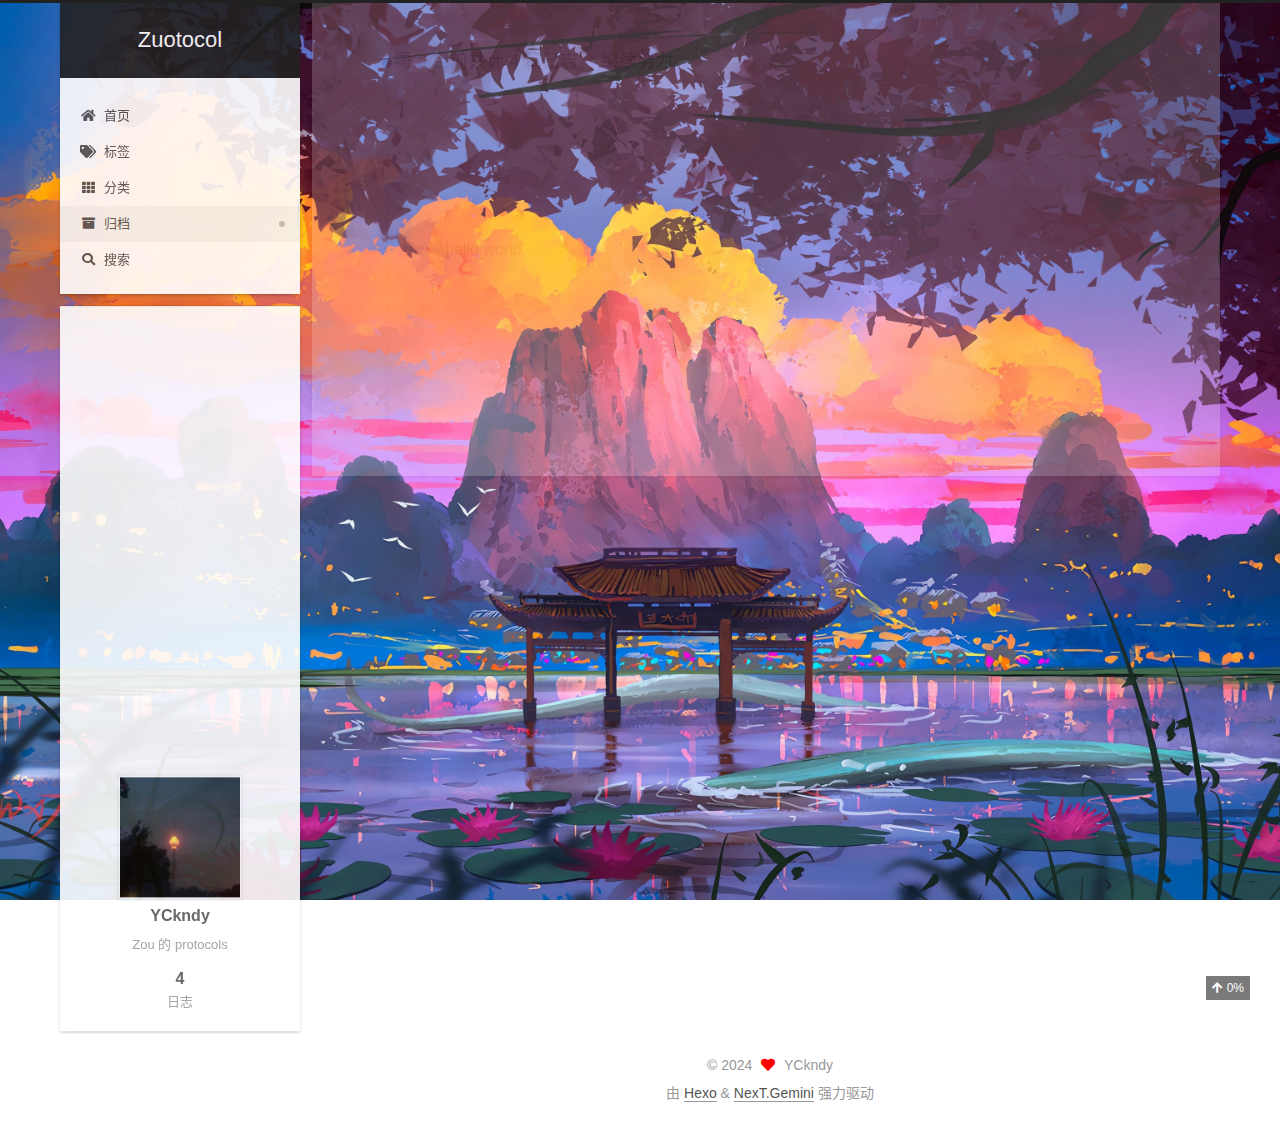
<file: archives/2024/11/index.html>
<!DOCTYPE html>
<html lang="zh-CN">
<head>
  <meta charset="UTF-8">
<meta name="viewport" content="width=device-width, initial-scale=1, maximum-scale=2">
<meta name="theme-color" content="#222">
<meta name="generator" content="Hexo 7.3.0">
  <link rel="icon" type="image/png" sizes="32x32" href="/images/favicon.ico">
  <link rel="icon" type="image/png" sizes="16x16" href="/images/favicon.ico">

<link rel="stylesheet" href="/css/main.css">


<link rel="stylesheet" href="/lib/font-awesome/css/all.min.css">

<script id="hexo-configurations">
    var NexT = window.NexT || {};
    var CONFIG = {"hostname":"example.com","root":"/","scheme":"Gemini","version":"7.8.0","exturl":false,"sidebar":{"position":"left","display":"post","padding":18,"offset":12,"onmobile":false},"copycode":{"enable":false,"show_result":false,"style":null},"back2top":{"enable":true,"sidebar":false,"scrollpercent":true},"bookmark":{"enable":false,"color":"#222","save":"auto"},"fancybox":false,"mediumzoom":false,"lazyload":false,"pangu":false,"comments":{"style":"tabs","active":null,"storage":true,"lazyload":false,"nav":null},"algolia":{"hits":{"per_page":10},"labels":{"input_placeholder":"Search for Posts","hits_empty":"We didn't find any results for the search: ${query}","hits_stats":"${hits} results found in ${time} ms"}},"localsearch":{"enable":true,"trigger":"auto","top_n_per_article":1,"unescape":false,"preload":false},"motion":{"enable":true,"async":false,"transition":{"post_block":"fadeIn","post_header":"slideDownIn","post_body":"slideDownIn","coll_header":"slideLeftIn","sidebar":"slideUpIn"}},"path":"search.xml"};
  </script>

  <meta name="description" content="Zou 的 protocols">
<meta property="og:type" content="website">
<meta property="og:title" content="Zuotocol">
<meta property="og:url" content="http://example.com/archives/2024/11/index.html">
<meta property="og:site_name" content="Zuotocol">
<meta property="og:description" content="Zou 的 protocols">
<meta property="og:locale" content="zh_CN">
<meta property="article:author" content="YCkndy">
<meta name="twitter:card" content="summary">

<link rel="canonical" href="http://example.com/archives/2024/11/">


<script id="page-configurations">
  // https://hexo.io/docs/variables.html
  CONFIG.page = {
    sidebar: "",
    isHome : false,
    isPost : false,
    lang   : 'zh-CN'
  };
</script>

  <title>归档 | Zuotocol</title>
  






  <noscript>
  <style>
  .use-motion .brand,
  .use-motion .menu-item,
  .sidebar-inner,
  .use-motion .post-block,
  .use-motion .pagination,
  .use-motion .comments,
  .use-motion .post-header,
  .use-motion .post-body,
  .use-motion .collection-header { opacity: initial; }

  .use-motion .site-title,
  .use-motion .site-subtitle {
    opacity: initial;
    top: initial;
  }

  .use-motion .logo-line-before i { left: initial; }
  .use-motion .logo-line-after i { right: initial; }
  </style>
</noscript>

</head>

<body itemscope itemtype="http://schema.org/WebPage">
  <div class="container use-motion">
    <div class="headband"></div>

    <header class="header" itemscope itemtype="http://schema.org/WPHeader">
      <div class="header-inner"><div class="site-brand-container">
  <div class="site-nav-toggle">
    <div class="toggle" aria-label="切换导航栏">
      <span class="toggle-line toggle-line-first"></span>
      <span class="toggle-line toggle-line-middle"></span>
      <span class="toggle-line toggle-line-last"></span>
    </div>
  </div>

  <div class="site-meta">

    <a href="/" class="brand" rel="start">
      <span class="logo-line-before"><i></i></span>
      <h1 class="site-title">Zuotocol</h1>
      <span class="logo-line-after"><i></i></span>
    </a>
  </div>

  <div class="site-nav-right">
    <div class="toggle popup-trigger">
        <i class="fa fa-search fa-fw fa-lg"></i>
    </div>
  </div>
</div>




<nav class="site-nav">
  <ul id="menu" class="main-menu menu">
        <li class="menu-item menu-item-home">

    <a href="/" rel="section"><i class="fa fa-home fa-fw"></i>首页</a>

  </li>
        <li class="menu-item menu-item-tags">

    <a href="/tags/" rel="section"><i class="fa fa-tags fa-fw"></i>标签</a>

  </li>
        <li class="menu-item menu-item-categories">

    <a href="/categories/" rel="section"><i class="fa fa-th fa-fw"></i>分类</a>

  </li>
        <li class="menu-item menu-item-archives">

    <a href="/archives/" rel="section"><i class="fa fa-archive fa-fw"></i>归档</a>

  </li>
      <li class="menu-item menu-item-search">
        <a role="button" class="popup-trigger"><i class="fa fa-search fa-fw"></i>搜索
        </a>
      </li>
  </ul>
</nav>



  <div class="search-pop-overlay">
    <div class="popup search-popup">
        <div class="search-header">
  <span class="search-icon">
    <i class="fa fa-search"></i>
  </span>
  <div class="search-input-container">
    <input autocomplete="off" autocapitalize="off"
           placeholder="搜索..." spellcheck="false"
           type="search" class="search-input">
  </div>
  <span class="popup-btn-close">
    <i class="fa fa-times-circle"></i>
  </span>
</div>
<div id="search-result">
  <div id="no-result">
    <i class="fa fa-spinner fa-pulse fa-5x fa-fw"></i>
  </div>
</div>

    </div>
  </div>

</div>
    </header>

    
  <div class="back-to-top">
    <i class="fa fa-arrow-up"></i>
    <span>0%</span>
  </div>


    <main class="main">
      <div class="main-inner">
        <div class="content-wrap">
          

          <div class="content archive">
            

  
  
  
  <div class="post-block">
    <div class="posts-collapse">
      <div class="collection-title">
        <span class="collection-header">嗯..! 目前共计 4 篇日志。 继续努力。</span>
      </div>

      
    <div class="collection-year">
      <span class="collection-header">2024</span>
    </div>

  <article itemscope itemtype="http://schema.org/Article">
    <header class="post-header">

      <div class="post-meta">
        <time itemprop="dateCreated"
              datetime="2024-11-26T13:47:14+08:00"
              content="2024-11-26">
          11-26
        </time>
      </div>

      <div class="post-title">
          <a class="post-title-link" href="/2024/11/26/hello-world-1/" itemprop="url">
            <span itemprop="name">hello world</span>
          </a>
      </div>

    </header>
  </article>

  <article itemscope itemtype="http://schema.org/Article">
    <header class="post-header">

      <div class="post-meta">
        <time itemprop="dateCreated"
              datetime="2024-11-26T13:47:14+08:00"
              content="2024-11-26">
          11-26
        </time>
      </div>

      <div class="post-title">
          <a class="post-title-link" href="/2024/11/26/test/" itemprop="url">
            <span itemprop="name">test</span>
          </a>
      </div>

    </header>
  </article>

  <article itemscope itemtype="http://schema.org/Article">
    <header class="post-header">

      <div class="post-meta">
        <time itemprop="dateCreated"
              datetime="2024-11-26T13:17:03+08:00"
              content="2024-11-26">
          11-26
        </time>
      </div>

      <div class="post-title">
          <a class="post-title-link" href="/2024/11/26/hello-world/" itemprop="url">
            <span itemprop="name">Hello World</span>
          </a>
      </div>

    </header>
  </article>


    </div>
  </div>
  
  
  

  



          </div>
          

<script>
  window.addEventListener('tabs:register', () => {
    let { activeClass } = CONFIG.comments;
    if (CONFIG.comments.storage) {
      activeClass = localStorage.getItem('comments_active') || activeClass;
    }
    if (activeClass) {
      let activeTab = document.querySelector(`a[href="#comment-${activeClass}"]`);
      if (activeTab) {
        activeTab.click();
      }
    }
  });
  if (CONFIG.comments.storage) {
    window.addEventListener('tabs:click', event => {
      if (!event.target.matches('.tabs-comment .tab-content .tab-pane')) return;
      let commentClass = event.target.classList[1];
      localStorage.setItem('comments_active', commentClass);
    });
  }
</script>

        </div>
          
  
  <div class="toggle sidebar-toggle">
    <span class="toggle-line toggle-line-first"></span>
    <span class="toggle-line toggle-line-middle"></span>
    <span class="toggle-line toggle-line-last"></span>
  </div>

  <aside class="sidebar">
    <div class="sidebar-inner">
      <!--网易云插件-->
      <iframe frameborder="no" border="0" marginwidth="0" marginheight="0" width=330 height=450 
        src="//music.163.com/outchain/player?type=0&id=12915945374&auto=1&height=430">
      </iframe>

      <ul class="sidebar-nav motion-element">
        <li class="sidebar-nav-toc">
          文章目录
        </li>
        <li class="sidebar-nav-overview">
          站点概览
        </li>
      </ul>

      <!--noindex-->
      <div class="post-toc-wrap sidebar-panel">
      </div>
      <!--/noindex-->

      <div class="site-overview-wrap sidebar-panel">
        <div class="site-author motion-element" itemprop="author" itemscope itemtype="http://schema.org/Person">
    <img class="site-author-image" itemprop="image" alt="YCkndy"
      src="/images/avatar.jpg">
  <p class="site-author-name" itemprop="name">YCkndy</p>
  <div class="site-description" itemprop="description">Zou 的 protocols</div>
</div>
<div class="site-state-wrap motion-element">
  <nav class="site-state">
      <div class="site-state-item site-state-posts">
          <a href="/archives/">
        
          <span class="site-state-item-count">4</span>
          <span class="site-state-item-name">日志</span>
        </a>
      </div>
  </nav>
</div>



      </div>

    </div>
  </aside>
  <div id="sidebar-dimmer"></div>


      </div>
    </main>

    <footer class="footer">
      <div class="footer-inner">
        

        

<div class="copyright">
  
  &copy; 
  <span itemprop="copyrightYear">2024</span>
  <span class="with-love">
    <i class="fa fa-heart"></i>
  </span>
  <span class="author" itemprop="copyrightHolder">YCkndy</span>
</div>
  <div class="powered-by">由 <a href="https://hexo.io/" class="theme-link" rel="noopener" target="_blank">Hexo</a> & <a href="https://theme-next.org/" class="theme-link" rel="noopener" target="_blank">NexT.Gemini</a> 强力驱动
  </div>

        








      </div>
    </footer>
  </div>

  
  <script src="/lib/anime.min.js"></script>
  <script src="/lib/pjax/pjax.min.js"></script>
  <script src="/lib/velocity/velocity.min.js"></script>
  <script src="/lib/velocity/velocity.ui.min.js"></script>

<script src="/js/utils.js"></script>

<script src="/js/motion.js"></script>


<script src="/js/schemes/pisces.js"></script>


<script src="/js/next-boot.js"></script>

  <script>
var pjax = new Pjax({
  selectors: [
    'head title',
    '#page-configurations',
    '.content-wrap',
    '.post-toc-wrap',
    '.languages',
    '#pjax'
  ],
  switches: {
    '.post-toc-wrap': Pjax.switches.innerHTML
  },
  analytics: false,
  cacheBust: false,
  scrollTo : !CONFIG.bookmark.enable
});

window.addEventListener('pjax:success', () => {
  document.querySelectorAll('script[data-pjax], script#page-configurations, #pjax script').forEach(element => {
    var code = element.text || element.textContent || element.innerHTML || '';
    var parent = element.parentNode;
    parent.removeChild(element);
    var script = document.createElement('script');
    if (element.id) {
      script.id = element.id;
    }
    if (element.className) {
      script.className = element.className;
    }
    if (element.type) {
      script.type = element.type;
    }
    if (element.src) {
      script.src = element.src;
      // Force synchronous loading of peripheral JS.
      script.async = false;
    }
    if (element.dataset.pjax !== undefined) {
      script.dataset.pjax = '';
    }
    if (code !== '') {
      script.appendChild(document.createTextNode(code));
    }
    parent.appendChild(script);
  });
  NexT.boot.refresh();
  // Define Motion Sequence & Bootstrap Motion.
  if (CONFIG.motion.enable) {
    NexT.motion.integrator
      .init()
      .add(NexT.motion.middleWares.subMenu)
      .add(NexT.motion.middleWares.postList)
      .bootstrap();
  }
  NexT.utils.updateSidebarPosition();
});
</script>




  




  
<script src="/js/local-search.js"></script>













    <div id="pjax">
  

  

    </div>
</body>
</html>
</file>
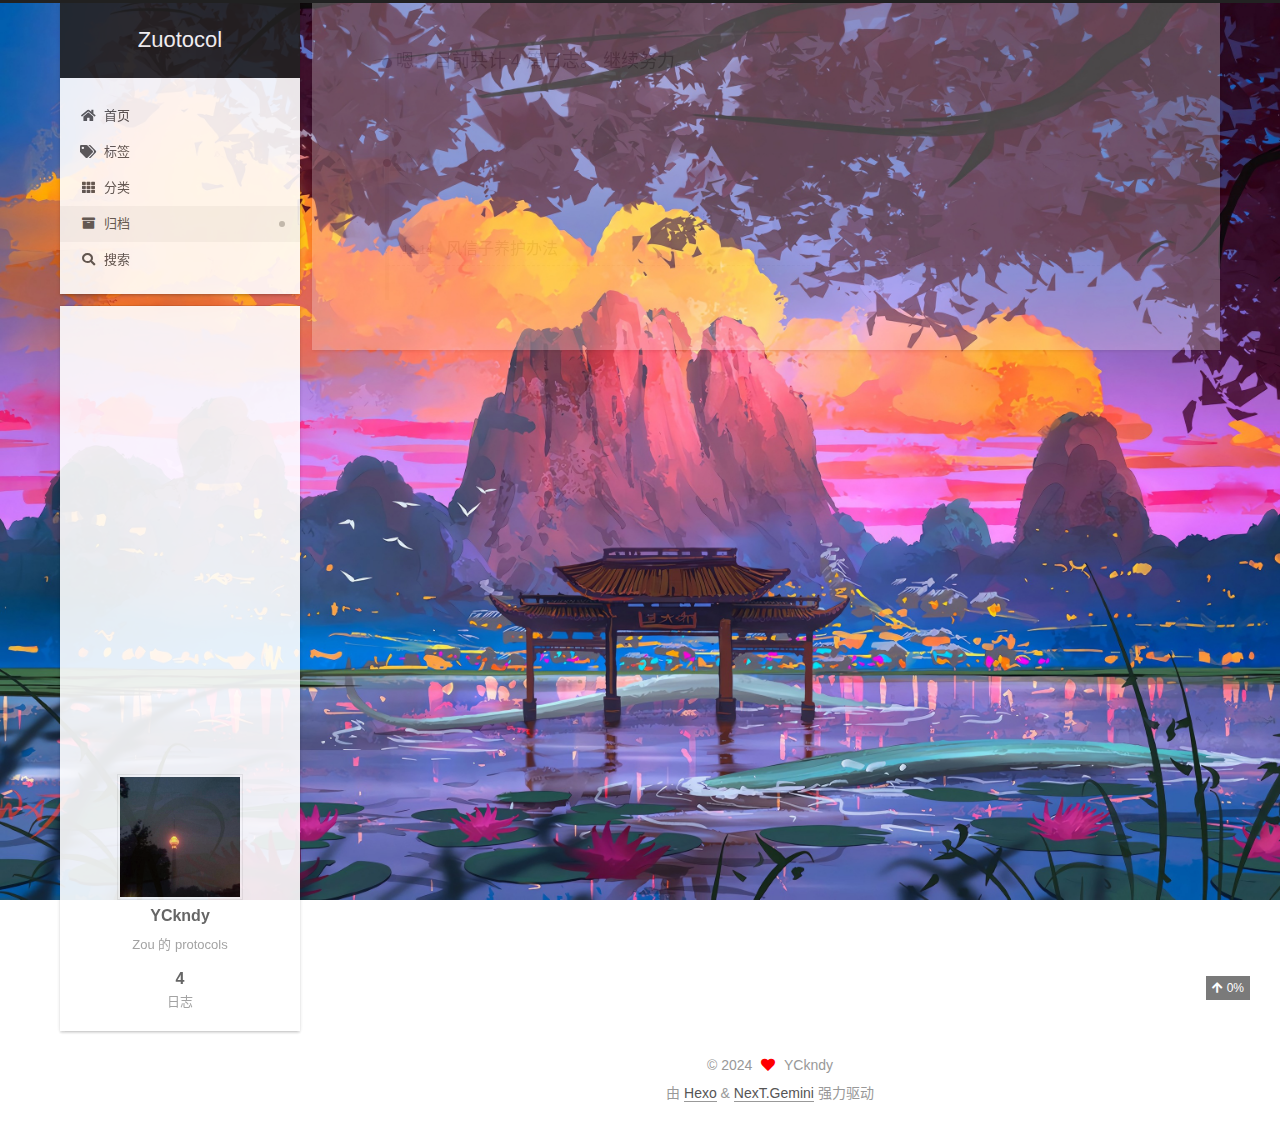
<file: archives/2024/12/index.html>
<!DOCTYPE html>
<html lang="zh-CN">
<head>
  <meta charset="UTF-8">
<meta name="viewport" content="width=device-width, initial-scale=1, maximum-scale=2">
<meta name="theme-color" content="#222">
<meta name="generator" content="Hexo 7.3.0">
  <link rel="icon" type="image/png" sizes="32x32" href="/images/favicon.ico">
  <link rel="icon" type="image/png" sizes="16x16" href="/images/favicon.ico">

<link rel="stylesheet" href="/css/main.css">


<link rel="stylesheet" href="/lib/font-awesome/css/all.min.css">

<script id="hexo-configurations">
    var NexT = window.NexT || {};
    var CONFIG = {"hostname":"example.com","root":"/","scheme":"Gemini","version":"7.8.0","exturl":false,"sidebar":{"position":"left","display":"post","padding":18,"offset":12,"onmobile":false},"copycode":{"enable":false,"show_result":false,"style":null},"back2top":{"enable":true,"sidebar":false,"scrollpercent":true},"bookmark":{"enable":false,"color":"#222","save":"auto"},"fancybox":false,"mediumzoom":false,"lazyload":false,"pangu":false,"comments":{"style":"tabs","active":null,"storage":true,"lazyload":false,"nav":null},"algolia":{"hits":{"per_page":10},"labels":{"input_placeholder":"Search for Posts","hits_empty":"We didn't find any results for the search: ${query}","hits_stats":"${hits} results found in ${time} ms"}},"localsearch":{"enable":true,"trigger":"auto","top_n_per_article":1,"unescape":false,"preload":false},"motion":{"enable":true,"async":false,"transition":{"post_block":"fadeIn","post_header":"slideDownIn","post_body":"slideDownIn","coll_header":"slideLeftIn","sidebar":"slideUpIn"}},"path":"search.xml"};
  </script>

  <meta name="description" content="Zou 的 protocols">
<meta property="og:type" content="website">
<meta property="og:title" content="Zuotocol">
<meta property="og:url" content="http://example.com/archives/2024/12/index.html">
<meta property="og:site_name" content="Zuotocol">
<meta property="og:description" content="Zou 的 protocols">
<meta property="og:locale" content="zh_CN">
<meta property="article:author" content="YCkndy">
<meta name="twitter:card" content="summary">

<link rel="canonical" href="http://example.com/archives/2024/12/">


<script id="page-configurations">
  // https://hexo.io/docs/variables.html
  CONFIG.page = {
    sidebar: "",
    isHome : false,
    isPost : false,
    lang   : 'zh-CN'
  };
</script>

  <title>归档 | Zuotocol</title>
  






  <noscript>
  <style>
  .use-motion .brand,
  .use-motion .menu-item,
  .sidebar-inner,
  .use-motion .post-block,
  .use-motion .pagination,
  .use-motion .comments,
  .use-motion .post-header,
  .use-motion .post-body,
  .use-motion .collection-header { opacity: initial; }

  .use-motion .site-title,
  .use-motion .site-subtitle {
    opacity: initial;
    top: initial;
  }

  .use-motion .logo-line-before i { left: initial; }
  .use-motion .logo-line-after i { right: initial; }
  </style>
</noscript>

</head>

<body itemscope itemtype="http://schema.org/WebPage">
  <div class="container use-motion">
    <div class="headband"></div>

    <header class="header" itemscope itemtype="http://schema.org/WPHeader">
      <div class="header-inner"><div class="site-brand-container">
  <div class="site-nav-toggle">
    <div class="toggle" aria-label="切换导航栏">
      <span class="toggle-line toggle-line-first"></span>
      <span class="toggle-line toggle-line-middle"></span>
      <span class="toggle-line toggle-line-last"></span>
    </div>
  </div>

  <div class="site-meta">

    <a href="/" class="brand" rel="start">
      <span class="logo-line-before"><i></i></span>
      <h1 class="site-title">Zuotocol</h1>
      <span class="logo-line-after"><i></i></span>
    </a>
  </div>

  <div class="site-nav-right">
    <div class="toggle popup-trigger">
        <i class="fa fa-search fa-fw fa-lg"></i>
    </div>
  </div>
</div>




<nav class="site-nav">
  <ul id="menu" class="main-menu menu">
        <li class="menu-item menu-item-home">

    <a href="/" rel="section"><i class="fa fa-home fa-fw"></i>首页</a>

  </li>
        <li class="menu-item menu-item-tags">

    <a href="/tags/" rel="section"><i class="fa fa-tags fa-fw"></i>标签</a>

  </li>
        <li class="menu-item menu-item-categories">

    <a href="/categories/" rel="section"><i class="fa fa-th fa-fw"></i>分类</a>

  </li>
        <li class="menu-item menu-item-archives">

    <a href="/archives/" rel="section"><i class="fa fa-archive fa-fw"></i>归档</a>

  </li>
      <li class="menu-item menu-item-search">
        <a role="button" class="popup-trigger"><i class="fa fa-search fa-fw"></i>搜索
        </a>
      </li>
  </ul>
</nav>



  <div class="search-pop-overlay">
    <div class="popup search-popup">
        <div class="search-header">
  <span class="search-icon">
    <i class="fa fa-search"></i>
  </span>
  <div class="search-input-container">
    <input autocomplete="off" autocapitalize="off"
           placeholder="搜索..." spellcheck="false"
           type="search" class="search-input">
  </div>
  <span class="popup-btn-close">
    <i class="fa fa-times-circle"></i>
  </span>
</div>
<div id="search-result">
  <div id="no-result">
    <i class="fa fa-spinner fa-pulse fa-5x fa-fw"></i>
  </div>
</div>

    </div>
  </div>

</div>
    </header>

    
  <div class="back-to-top">
    <i class="fa fa-arrow-up"></i>
    <span>0%</span>
  </div>


    <main class="main">
      <div class="main-inner">
        <div class="content-wrap">
          

          <div class="content archive">
            

  
  
  
  <div class="post-block">
    <div class="posts-collapse">
      <div class="collection-title">
        <span class="collection-header">嗯..! 目前共计 4 篇日志。 继续努力。</span>
      </div>

      
    <div class="collection-year">
      <span class="collection-header">2024</span>
    </div>

  <article itemscope itemtype="http://schema.org/Article">
    <header class="post-header">

      <div class="post-meta">
        <time itemprop="dateCreated"
              datetime="2024-12-14T22:27:51+08:00"
              content="2024-12-14">
          12-14
        </time>
      </div>

      <div class="post-title">
          <a class="post-title-link" href="/2024/12/14/%E9%A3%8E%E4%BF%A1%E5%AD%90%E5%85%BB%E6%8A%A4%E6%96%B9%E6%B3%95/" itemprop="url">
            <span itemprop="name">风信子养护办法</span>
          </a>
      </div>

    </header>
  </article>


    </div>
  </div>
  
  
  

  



          </div>
          

<script>
  window.addEventListener('tabs:register', () => {
    let { activeClass } = CONFIG.comments;
    if (CONFIG.comments.storage) {
      activeClass = localStorage.getItem('comments_active') || activeClass;
    }
    if (activeClass) {
      let activeTab = document.querySelector(`a[href="#comment-${activeClass}"]`);
      if (activeTab) {
        activeTab.click();
      }
    }
  });
  if (CONFIG.comments.storage) {
    window.addEventListener('tabs:click', event => {
      if (!event.target.matches('.tabs-comment .tab-content .tab-pane')) return;
      let commentClass = event.target.classList[1];
      localStorage.setItem('comments_active', commentClass);
    });
  }
</script>

        </div>
          
  
  <div class="toggle sidebar-toggle">
    <span class="toggle-line toggle-line-first"></span>
    <span class="toggle-line toggle-line-middle"></span>
    <span class="toggle-line toggle-line-last"></span>
  </div>

  <aside class="sidebar">
    <div class="sidebar-inner">
      <!--网易云插件-->
      <iframe frameborder="no" border="0" marginwidth="0" marginheight="0" width=330 height=450 
        src="//music.163.com/outchain/player?type=0&id=12915945374&auto=1&height=430">
      </iframe>

      <ul class="sidebar-nav motion-element">
        <li class="sidebar-nav-toc">
          文章目录
        </li>
        <li class="sidebar-nav-overview">
          站点概览
        </li>
      </ul>

      <!--noindex-->
      <div class="post-toc-wrap sidebar-panel">
      </div>
      <!--/noindex-->

      <div class="site-overview-wrap sidebar-panel">
        <div class="site-author motion-element" itemprop="author" itemscope itemtype="http://schema.org/Person">
    <img class="site-author-image" itemprop="image" alt="YCkndy"
      src="/images/avatar.jpg">
  <p class="site-author-name" itemprop="name">YCkndy</p>
  <div class="site-description" itemprop="description">Zou 的 protocols</div>
</div>
<div class="site-state-wrap motion-element">
  <nav class="site-state">
      <div class="site-state-item site-state-posts">
          <a href="/archives/">
        
          <span class="site-state-item-count">4</span>
          <span class="site-state-item-name">日志</span>
        </a>
      </div>
  </nav>
</div>



      </div>

    </div>
  </aside>
  <div id="sidebar-dimmer"></div>


      </div>
    </main>

    <footer class="footer">
      <div class="footer-inner">
        

        

<div class="copyright">
  
  &copy; 
  <span itemprop="copyrightYear">2024</span>
  <span class="with-love">
    <i class="fa fa-heart"></i>
  </span>
  <span class="author" itemprop="copyrightHolder">YCkndy</span>
</div>
  <div class="powered-by">由 <a href="https://hexo.io/" class="theme-link" rel="noopener" target="_blank">Hexo</a> & <a href="https://theme-next.org/" class="theme-link" rel="noopener" target="_blank">NexT.Gemini</a> 强力驱动
  </div>

        








      </div>
    </footer>
  </div>

  
  <script src="/lib/anime.min.js"></script>
  <script src="/lib/pjax/pjax.min.js"></script>
  <script src="/lib/velocity/velocity.min.js"></script>
  <script src="/lib/velocity/velocity.ui.min.js"></script>

<script src="/js/utils.js"></script>

<script src="/js/motion.js"></script>


<script src="/js/schemes/pisces.js"></script>


<script src="/js/next-boot.js"></script>

  <script>
var pjax = new Pjax({
  selectors: [
    'head title',
    '#page-configurations',
    '.content-wrap',
    '.post-toc-wrap',
    '.languages',
    '#pjax'
  ],
  switches: {
    '.post-toc-wrap': Pjax.switches.innerHTML
  },
  analytics: false,
  cacheBust: false,
  scrollTo : !CONFIG.bookmark.enable
});

window.addEventListener('pjax:success', () => {
  document.querySelectorAll('script[data-pjax], script#page-configurations, #pjax script').forEach(element => {
    var code = element.text || element.textContent || element.innerHTML || '';
    var parent = element.parentNode;
    parent.removeChild(element);
    var script = document.createElement('script');
    if (element.id) {
      script.id = element.id;
    }
    if (element.className) {
      script.className = element.className;
    }
    if (element.type) {
      script.type = element.type;
    }
    if (element.src) {
      script.src = element.src;
      // Force synchronous loading of peripheral JS.
      script.async = false;
    }
    if (element.dataset.pjax !== undefined) {
      script.dataset.pjax = '';
    }
    if (code !== '') {
      script.appendChild(document.createTextNode(code));
    }
    parent.appendChild(script);
  });
  NexT.boot.refresh();
  // Define Motion Sequence & Bootstrap Motion.
  if (CONFIG.motion.enable) {
    NexT.motion.integrator
      .init()
      .add(NexT.motion.middleWares.subMenu)
      .add(NexT.motion.middleWares.postList)
      .bootstrap();
  }
  NexT.utils.updateSidebarPosition();
});
</script>




  




  
<script src="/js/local-search.js"></script>













    <div id="pjax">
  

  

    </div>
</body>
</html>
</file>
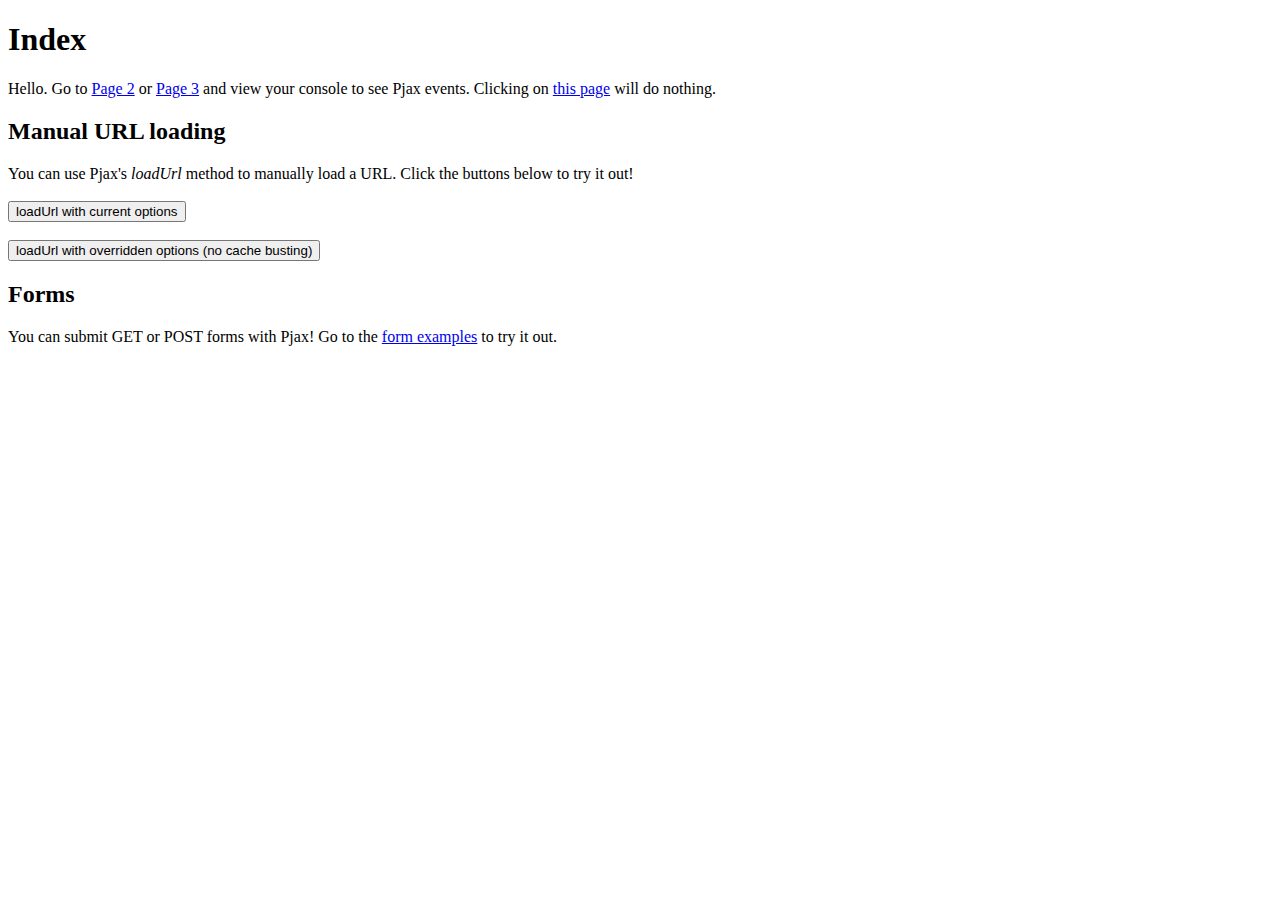
<file: lib/pjax/example/index.html>
<!doctype html>
<html>
  <head>
    <meta charset="utf-8">
    <title>Hello</title>
    <script src="../pjax.js"></script>
    <script src="example.js"></script>
  </head>
  <body>
    <div class="body">
      <h1>Index</h1>
      Hello.
      Go to <a href="page2.html" class="js-Pjax">Page 2</a> or <a href="page3.html" class="js-Pjax">Page 3</a> and view your console to see Pjax events.
      Clicking on <a href="index.html">this page</a> will do nothing.

      <h2>Manual URL loading</h2>

      You can use Pjax's <i>loadUrl</i> method to manually load a URL. Click the buttons below to try it out!<br /><br />

      <button data-manual-trigger>loadUrl with current options</button><br /><br />
      <button data-manual-trigger data-manual-trigger-override="true">loadUrl with overridden options (no cache busting)</button>

      <h2>Forms</h2>

      You can submit GET or POST forms with Pjax! Go to the <a href="forms.html">form examples</a> to try it out.

    </div>
  </body>
</html>
</file>
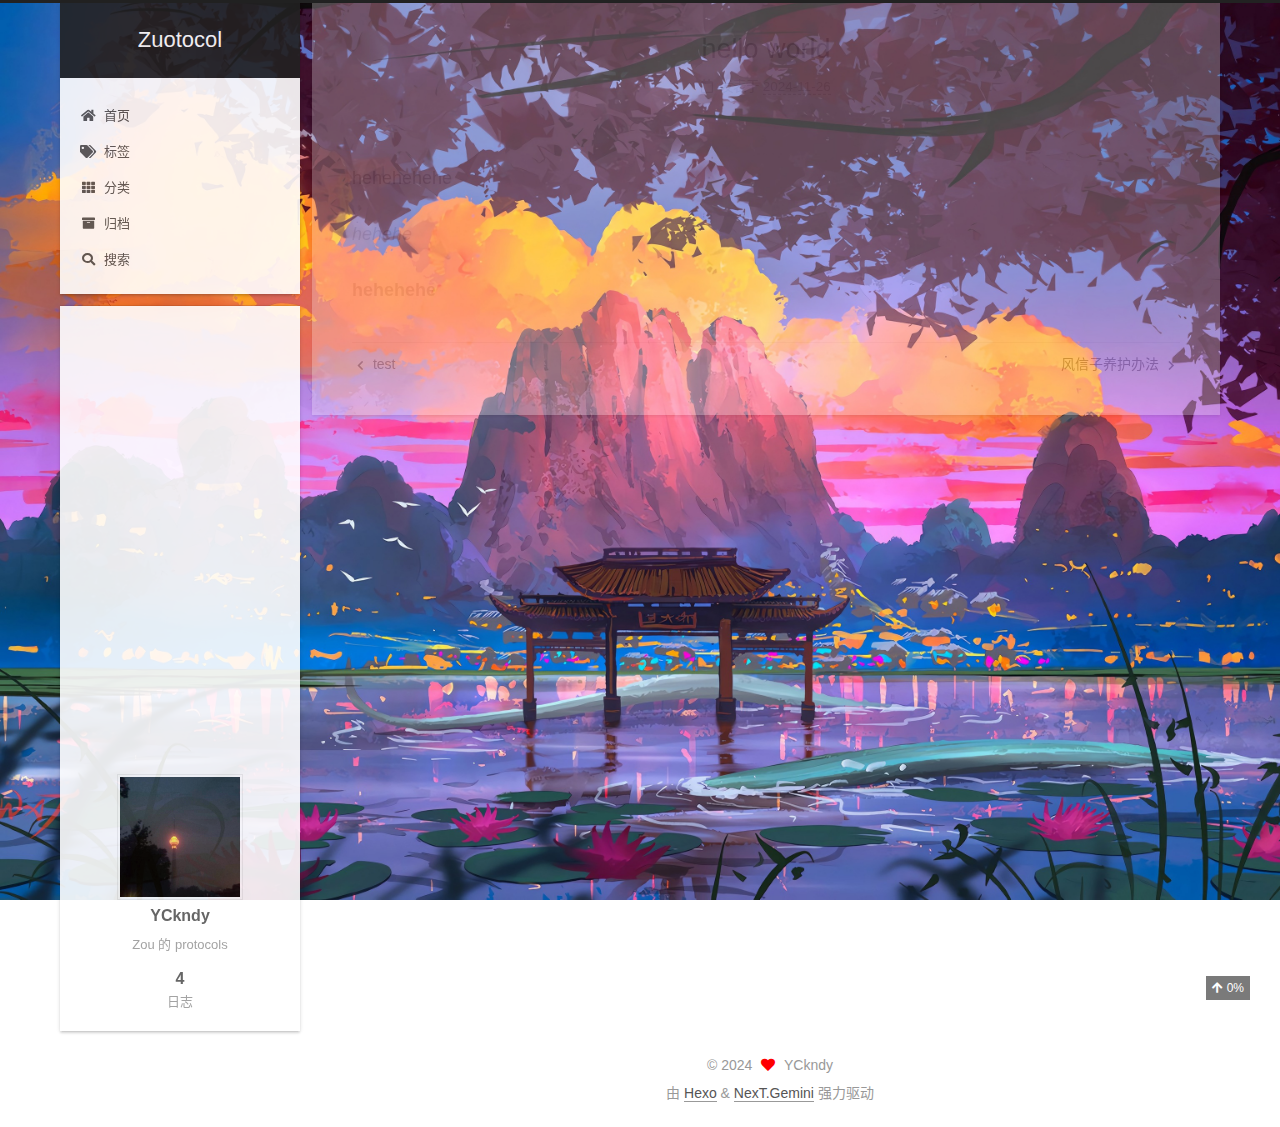
<file: 2024/11/26/hello-world-1/index.html>
<!DOCTYPE html>
<html lang="zh-CN">
<head>
  <meta charset="UTF-8">
<meta name="viewport" content="width=device-width, initial-scale=1, maximum-scale=2">
<meta name="theme-color" content="#222">
<meta name="generator" content="Hexo 7.3.0">
  <link rel="icon" type="image/png" sizes="32x32" href="/images/favicon.ico">
  <link rel="icon" type="image/png" sizes="16x16" href="/images/favicon.ico">

<link rel="stylesheet" href="/css/main.css">


<link rel="stylesheet" href="/lib/font-awesome/css/all.min.css">

<script id="hexo-configurations">
    var NexT = window.NexT || {};
    var CONFIG = {"hostname":"example.com","root":"/","scheme":"Gemini","version":"7.8.0","exturl":false,"sidebar":{"position":"left","display":"post","padding":18,"offset":12,"onmobile":false},"copycode":{"enable":false,"show_result":false,"style":null},"back2top":{"enable":true,"sidebar":false,"scrollpercent":true},"bookmark":{"enable":false,"color":"#222","save":"auto"},"fancybox":false,"mediumzoom":false,"lazyload":false,"pangu":false,"comments":{"style":"tabs","active":null,"storage":true,"lazyload":false,"nav":null},"algolia":{"hits":{"per_page":10},"labels":{"input_placeholder":"Search for Posts","hits_empty":"We didn't find any results for the search: ${query}","hits_stats":"${hits} results found in ${time} ms"}},"localsearch":{"enable":true,"trigger":"auto","top_n_per_article":1,"unescape":false,"preload":false},"motion":{"enable":true,"async":false,"transition":{"post_block":"fadeIn","post_header":"slideDownIn","post_body":"slideDownIn","coll_header":"slideLeftIn","sidebar":"slideUpIn"}},"path":"search.xml"};
  </script>

  <meta name="description" content="hehehehehe hehehe hehehehe">
<meta property="og:type" content="article">
<meta property="og:title" content="hello world">
<meta property="og:url" content="http://example.com/2024/11/26/hello-world-1/index.html">
<meta property="og:site_name" content="Zuotocol">
<meta property="og:description" content="hehehehehe hehehe hehehehe">
<meta property="og:locale" content="zh_CN">
<meta property="article:published_time" content="2024-11-26T05:47:14.000Z">
<meta property="article:modified_time" content="2024-11-26T05:48:47.121Z">
<meta property="article:author" content="YCkndy">
<meta name="twitter:card" content="summary">

<link rel="canonical" href="http://example.com/2024/11/26/hello-world-1/">


<script id="page-configurations">
  // https://hexo.io/docs/variables.html
  CONFIG.page = {
    sidebar: "",
    isHome : false,
    isPost : true,
    lang   : 'zh-CN'
  };
</script>

  <title>hello world | Zuotocol</title>
  






  <noscript>
  <style>
  .use-motion .brand,
  .use-motion .menu-item,
  .sidebar-inner,
  .use-motion .post-block,
  .use-motion .pagination,
  .use-motion .comments,
  .use-motion .post-header,
  .use-motion .post-body,
  .use-motion .collection-header { opacity: initial; }

  .use-motion .site-title,
  .use-motion .site-subtitle {
    opacity: initial;
    top: initial;
  }

  .use-motion .logo-line-before i { left: initial; }
  .use-motion .logo-line-after i { right: initial; }
  </style>
</noscript>

</head>

<body itemscope itemtype="http://schema.org/WebPage">
  <div class="container use-motion">
    <div class="headband"></div>

    <header class="header" itemscope itemtype="http://schema.org/WPHeader">
      <div class="header-inner"><div class="site-brand-container">
  <div class="site-nav-toggle">
    <div class="toggle" aria-label="切换导航栏">
      <span class="toggle-line toggle-line-first"></span>
      <span class="toggle-line toggle-line-middle"></span>
      <span class="toggle-line toggle-line-last"></span>
    </div>
  </div>

  <div class="site-meta">

    <a href="/" class="brand" rel="start">
      <span class="logo-line-before"><i></i></span>
      <h1 class="site-title">Zuotocol</h1>
      <span class="logo-line-after"><i></i></span>
    </a>
  </div>

  <div class="site-nav-right">
    <div class="toggle popup-trigger">
        <i class="fa fa-search fa-fw fa-lg"></i>
    </div>
  </div>
</div>




<nav class="site-nav">
  <ul id="menu" class="main-menu menu">
        <li class="menu-item menu-item-home">

    <a href="/" rel="section"><i class="fa fa-home fa-fw"></i>首页</a>

  </li>
        <li class="menu-item menu-item-tags">

    <a href="/tags/" rel="section"><i class="fa fa-tags fa-fw"></i>标签</a>

  </li>
        <li class="menu-item menu-item-categories">

    <a href="/categories/" rel="section"><i class="fa fa-th fa-fw"></i>分类</a>

  </li>
        <li class="menu-item menu-item-archives">

    <a href="/archives/" rel="section"><i class="fa fa-archive fa-fw"></i>归档</a>

  </li>
      <li class="menu-item menu-item-search">
        <a role="button" class="popup-trigger"><i class="fa fa-search fa-fw"></i>搜索
        </a>
      </li>
  </ul>
</nav>



  <div class="search-pop-overlay">
    <div class="popup search-popup">
        <div class="search-header">
  <span class="search-icon">
    <i class="fa fa-search"></i>
  </span>
  <div class="search-input-container">
    <input autocomplete="off" autocapitalize="off"
           placeholder="搜索..." spellcheck="false"
           type="search" class="search-input">
  </div>
  <span class="popup-btn-close">
    <i class="fa fa-times-circle"></i>
  </span>
</div>
<div id="search-result">
  <div id="no-result">
    <i class="fa fa-spinner fa-pulse fa-5x fa-fw"></i>
  </div>
</div>

    </div>
  </div>

</div>
    </header>

    
  <div class="back-to-top">
    <i class="fa fa-arrow-up"></i>
    <span>0%</span>
  </div>


    <main class="main">
      <div class="main-inner">
        <div class="content-wrap">
          

          <div class="content post posts-expand">
            

    
  
  
  <article itemscope itemtype="http://schema.org/Article" class="post-block" lang="zh-CN">
    <link itemprop="mainEntityOfPage" href="http://example.com/2024/11/26/hello-world-1/">

    <span hidden itemprop="author" itemscope itemtype="http://schema.org/Person">
      <meta itemprop="image" content="/images/avatar.jpg">
      <meta itemprop="name" content="YCkndy">
      <meta itemprop="description" content="Zou 的 protocols">
    </span>

    <span hidden itemprop="publisher" itemscope itemtype="http://schema.org/Organization">
      <meta itemprop="name" content="Zuotocol">
    </span>
      <header class="post-header">
        <h1 class="post-title" itemprop="name headline">
          hello world
        </h1>

        <div class="post-meta">
            <span class="post-meta-item">
              <span class="post-meta-item-icon">
                <i class="far fa-calendar"></i>
              </span>
              <span class="post-meta-item-text">发表于</span>
              

              <time title="创建时间：2024-11-26 13:47:14 / 修改时间：13:48:47" itemprop="dateCreated datePublished" datetime="2024-11-26T13:47:14+08:00">2024-11-26</time>
            </span>

          

        </div>
      </header>

    
    
    
    <div class="post-body" itemprop="articleBody">

      
        <p>hehehehehe</p>
<p><em>hehehe</em></p>
<p><strong>hehehehe</strong></p>

    </div>

    
    
    

      <footer class="post-footer">

        


        
    <div class="post-nav">
      <div class="post-nav-item">
    <a href="/2024/11/26/test/" rel="prev" title="test">
      <i class="fa fa-chevron-left"></i> test
    </a></div>
      <div class="post-nav-item">
    <a href="/2024/12/14/%E9%A3%8E%E4%BF%A1%E5%AD%90%E5%85%BB%E6%8A%A4%E6%96%B9%E6%B3%95/" rel="next" title="风信子养护办法">
      风信子养护办法 <i class="fa fa-chevron-right"></i>
    </a></div>
    </div>
      </footer>
    
  </article>
  
  
  



          </div>
          

<script>
  window.addEventListener('tabs:register', () => {
    let { activeClass } = CONFIG.comments;
    if (CONFIG.comments.storage) {
      activeClass = localStorage.getItem('comments_active') || activeClass;
    }
    if (activeClass) {
      let activeTab = document.querySelector(`a[href="#comment-${activeClass}"]`);
      if (activeTab) {
        activeTab.click();
      }
    }
  });
  if (CONFIG.comments.storage) {
    window.addEventListener('tabs:click', event => {
      if (!event.target.matches('.tabs-comment .tab-content .tab-pane')) return;
      let commentClass = event.target.classList[1];
      localStorage.setItem('comments_active', commentClass);
    });
  }
</script>

        </div>
          
  
  <div class="toggle sidebar-toggle">
    <span class="toggle-line toggle-line-first"></span>
    <span class="toggle-line toggle-line-middle"></span>
    <span class="toggle-line toggle-line-last"></span>
  </div>

  <aside class="sidebar">
    <div class="sidebar-inner">
      <!--网易云插件-->
      <iframe frameborder="no" border="0" marginwidth="0" marginheight="0" width=330 height=450 
        src="//music.163.com/outchain/player?type=0&id=12915945374&auto=1&height=430">
      </iframe>

      <ul class="sidebar-nav motion-element">
        <li class="sidebar-nav-toc">
          文章目录
        </li>
        <li class="sidebar-nav-overview">
          站点概览
        </li>
      </ul>

      <!--noindex-->
      <div class="post-toc-wrap sidebar-panel">
      </div>
      <!--/noindex-->

      <div class="site-overview-wrap sidebar-panel">
        <div class="site-author motion-element" itemprop="author" itemscope itemtype="http://schema.org/Person">
    <img class="site-author-image" itemprop="image" alt="YCkndy"
      src="/images/avatar.jpg">
  <p class="site-author-name" itemprop="name">YCkndy</p>
  <div class="site-description" itemprop="description">Zou 的 protocols</div>
</div>
<div class="site-state-wrap motion-element">
  <nav class="site-state">
      <div class="site-state-item site-state-posts">
          <a href="/archives/">
        
          <span class="site-state-item-count">4</span>
          <span class="site-state-item-name">日志</span>
        </a>
      </div>
  </nav>
</div>



      </div>

    </div>
  </aside>
  <div id="sidebar-dimmer"></div>


      </div>
    </main>

    <footer class="footer">
      <div class="footer-inner">
        

        

<div class="copyright">
  
  &copy; 
  <span itemprop="copyrightYear">2024</span>
  <span class="with-love">
    <i class="fa fa-heart"></i>
  </span>
  <span class="author" itemprop="copyrightHolder">YCkndy</span>
</div>
  <div class="powered-by">由 <a href="https://hexo.io/" class="theme-link" rel="noopener" target="_blank">Hexo</a> & <a href="https://theme-next.org/" class="theme-link" rel="noopener" target="_blank">NexT.Gemini</a> 强力驱动
  </div>

        








      </div>
    </footer>
  </div>

  
  <script src="/lib/anime.min.js"></script>
  <script src="/lib/pjax/pjax.min.js"></script>
  <script src="/lib/velocity/velocity.min.js"></script>
  <script src="/lib/velocity/velocity.ui.min.js"></script>

<script src="/js/utils.js"></script>

<script src="/js/motion.js"></script>


<script src="/js/schemes/pisces.js"></script>


<script src="/js/next-boot.js"></script>

  <script>
var pjax = new Pjax({
  selectors: [
    'head title',
    '#page-configurations',
    '.content-wrap',
    '.post-toc-wrap',
    '.languages',
    '#pjax'
  ],
  switches: {
    '.post-toc-wrap': Pjax.switches.innerHTML
  },
  analytics: false,
  cacheBust: false,
  scrollTo : !CONFIG.bookmark.enable
});

window.addEventListener('pjax:success', () => {
  document.querySelectorAll('script[data-pjax], script#page-configurations, #pjax script').forEach(element => {
    var code = element.text || element.textContent || element.innerHTML || '';
    var parent = element.parentNode;
    parent.removeChild(element);
    var script = document.createElement('script');
    if (element.id) {
      script.id = element.id;
    }
    if (element.className) {
      script.className = element.className;
    }
    if (element.type) {
      script.type = element.type;
    }
    if (element.src) {
      script.src = element.src;
      // Force synchronous loading of peripheral JS.
      script.async = false;
    }
    if (element.dataset.pjax !== undefined) {
      script.dataset.pjax = '';
    }
    if (code !== '') {
      script.appendChild(document.createTextNode(code));
    }
    parent.appendChild(script);
  });
  NexT.boot.refresh();
  // Define Motion Sequence & Bootstrap Motion.
  if (CONFIG.motion.enable) {
    NexT.motion.integrator
      .init()
      .add(NexT.motion.middleWares.subMenu)
      .add(NexT.motion.middleWares.postList)
      .bootstrap();
  }
  NexT.utils.updateSidebarPosition();
});
</script>




  




  
<script src="/js/local-search.js"></script>













    <div id="pjax">
  

  

    </div>
</body>
</html>
</file>
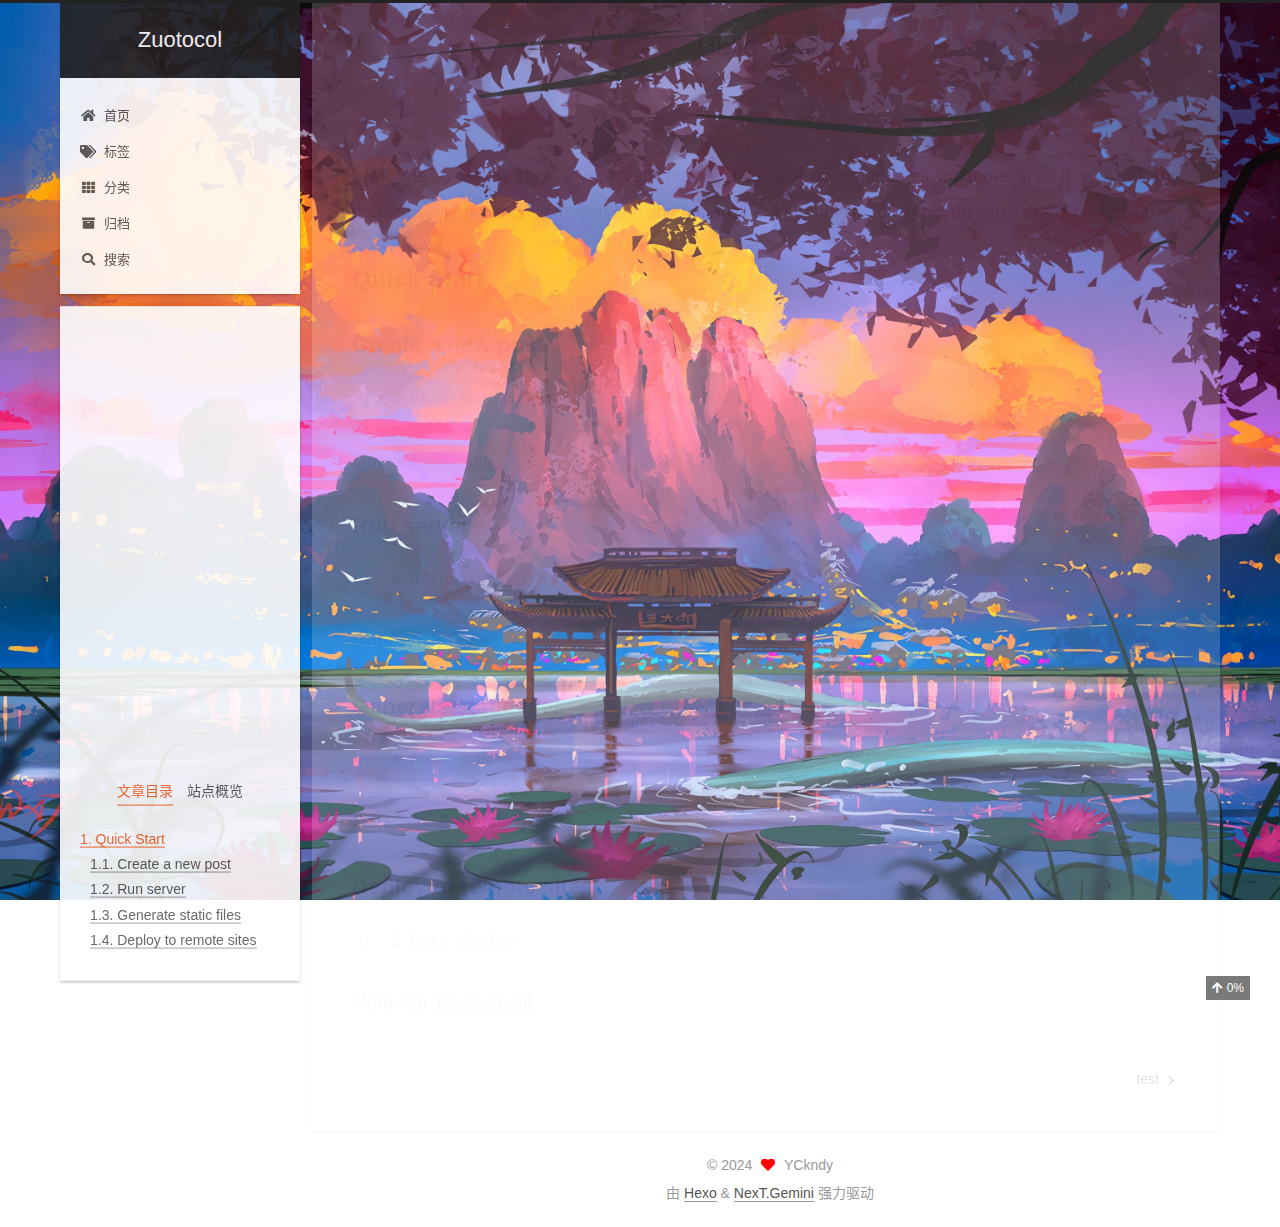
<file: 2024/11/26/hello-world/index.html>
<!DOCTYPE html>
<html lang="zh-CN">
<head>
  <meta charset="UTF-8">
<meta name="viewport" content="width=device-width, initial-scale=1, maximum-scale=2">
<meta name="theme-color" content="#222">
<meta name="generator" content="Hexo 7.3.0">
  <link rel="icon" type="image/png" sizes="32x32" href="/images/favicon.ico">
  <link rel="icon" type="image/png" sizes="16x16" href="/images/favicon.ico">

<link rel="stylesheet" href="/css/main.css">


<link rel="stylesheet" href="/lib/font-awesome/css/all.min.css">

<script id="hexo-configurations">
    var NexT = window.NexT || {};
    var CONFIG = {"hostname":"example.com","root":"/","scheme":"Gemini","version":"7.8.0","exturl":false,"sidebar":{"position":"left","display":"post","padding":18,"offset":12,"onmobile":false},"copycode":{"enable":false,"show_result":false,"style":null},"back2top":{"enable":true,"sidebar":false,"scrollpercent":true},"bookmark":{"enable":false,"color":"#222","save":"auto"},"fancybox":false,"mediumzoom":false,"lazyload":false,"pangu":false,"comments":{"style":"tabs","active":null,"storage":true,"lazyload":false,"nav":null},"algolia":{"hits":{"per_page":10},"labels":{"input_placeholder":"Search for Posts","hits_empty":"We didn't find any results for the search: ${query}","hits_stats":"${hits} results found in ${time} ms"}},"localsearch":{"enable":true,"trigger":"auto","top_n_per_article":1,"unescape":false,"preload":false},"motion":{"enable":true,"async":false,"transition":{"post_block":"fadeIn","post_header":"slideDownIn","post_body":"slideDownIn","coll_header":"slideLeftIn","sidebar":"slideUpIn"}},"path":"search.xml"};
  </script>

  <meta name="description" content="Welcome to Hexo! This is your very first post. Check documentation for more info. If you get any problems when using Hexo, you can find the answer in troubleshooting or you can ask me on GitHub. Quick">
<meta property="og:type" content="article">
<meta property="og:title" content="Hello World">
<meta property="og:url" content="http://example.com/2024/11/26/hello-world/index.html">
<meta property="og:site_name" content="Zuotocol">
<meta property="og:description" content="Welcome to Hexo! This is your very first post. Check documentation for more info. If you get any problems when using Hexo, you can find the answer in troubleshooting or you can ask me on GitHub. Quick">
<meta property="og:locale" content="zh_CN">
<meta property="article:published_time" content="2024-11-26T05:17:03.947Z">
<meta property="article:modified_time" content="2024-11-26T14:36:52.680Z">
<meta property="article:author" content="YCkndy">
<meta name="twitter:card" content="summary">

<link rel="canonical" href="http://example.com/2024/11/26/hello-world/">


<script id="page-configurations">
  // https://hexo.io/docs/variables.html
  CONFIG.page = {
    sidebar: "",
    isHome : false,
    isPost : true,
    lang   : 'zh-CN'
  };
</script>

  <title>Hello World | Zuotocol</title>
  






  <noscript>
  <style>
  .use-motion .brand,
  .use-motion .menu-item,
  .sidebar-inner,
  .use-motion .post-block,
  .use-motion .pagination,
  .use-motion .comments,
  .use-motion .post-header,
  .use-motion .post-body,
  .use-motion .collection-header { opacity: initial; }

  .use-motion .site-title,
  .use-motion .site-subtitle {
    opacity: initial;
    top: initial;
  }

  .use-motion .logo-line-before i { left: initial; }
  .use-motion .logo-line-after i { right: initial; }
  </style>
</noscript>

</head>

<body itemscope itemtype="http://schema.org/WebPage">
  <div class="container use-motion">
    <div class="headband"></div>

    <header class="header" itemscope itemtype="http://schema.org/WPHeader">
      <div class="header-inner"><div class="site-brand-container">
  <div class="site-nav-toggle">
    <div class="toggle" aria-label="切换导航栏">
      <span class="toggle-line toggle-line-first"></span>
      <span class="toggle-line toggle-line-middle"></span>
      <span class="toggle-line toggle-line-last"></span>
    </div>
  </div>

  <div class="site-meta">

    <a href="/" class="brand" rel="start">
      <span class="logo-line-before"><i></i></span>
      <h1 class="site-title">Zuotocol</h1>
      <span class="logo-line-after"><i></i></span>
    </a>
  </div>

  <div class="site-nav-right">
    <div class="toggle popup-trigger">
        <i class="fa fa-search fa-fw fa-lg"></i>
    </div>
  </div>
</div>




<nav class="site-nav">
  <ul id="menu" class="main-menu menu">
        <li class="menu-item menu-item-home">

    <a href="/" rel="section"><i class="fa fa-home fa-fw"></i>首页</a>

  </li>
        <li class="menu-item menu-item-tags">

    <a href="/tags/" rel="section"><i class="fa fa-tags fa-fw"></i>标签</a>

  </li>
        <li class="menu-item menu-item-categories">

    <a href="/categories/" rel="section"><i class="fa fa-th fa-fw"></i>分类</a>

  </li>
        <li class="menu-item menu-item-archives">

    <a href="/archives/" rel="section"><i class="fa fa-archive fa-fw"></i>归档</a>

  </li>
      <li class="menu-item menu-item-search">
        <a role="button" class="popup-trigger"><i class="fa fa-search fa-fw"></i>搜索
        </a>
      </li>
  </ul>
</nav>



  <div class="search-pop-overlay">
    <div class="popup search-popup">
        <div class="search-header">
  <span class="search-icon">
    <i class="fa fa-search"></i>
  </span>
  <div class="search-input-container">
    <input autocomplete="off" autocapitalize="off"
           placeholder="搜索..." spellcheck="false"
           type="search" class="search-input">
  </div>
  <span class="popup-btn-close">
    <i class="fa fa-times-circle"></i>
  </span>
</div>
<div id="search-result">
  <div id="no-result">
    <i class="fa fa-spinner fa-pulse fa-5x fa-fw"></i>
  </div>
</div>

    </div>
  </div>

</div>
    </header>

    
  <div class="back-to-top">
    <i class="fa fa-arrow-up"></i>
    <span>0%</span>
  </div>


    <main class="main">
      <div class="main-inner">
        <div class="content-wrap">
          

          <div class="content post posts-expand">
            

    
  
  
  <article itemscope itemtype="http://schema.org/Article" class="post-block" lang="zh-CN">
    <link itemprop="mainEntityOfPage" href="http://example.com/2024/11/26/hello-world/">

    <span hidden itemprop="author" itemscope itemtype="http://schema.org/Person">
      <meta itemprop="image" content="/images/avatar.jpg">
      <meta itemprop="name" content="YCkndy">
      <meta itemprop="description" content="Zou 的 protocols">
    </span>

    <span hidden itemprop="publisher" itemscope itemtype="http://schema.org/Organization">
      <meta itemprop="name" content="Zuotocol">
    </span>
      <header class="post-header">
        <h1 class="post-title" itemprop="name headline">
          Hello World
        </h1>

        <div class="post-meta">
            <span class="post-meta-item">
              <span class="post-meta-item-icon">
                <i class="far fa-calendar"></i>
              </span>
              <span class="post-meta-item-text">发表于</span>
              

              <time title="创建时间：2024-11-26 13:17:03 / 修改时间：22:36:52" itemprop="dateCreated datePublished" datetime="2024-11-26T13:17:03+08:00">2024-11-26</time>
            </span>

          

        </div>
      </header>

    
    
    
    <div class="post-body" itemprop="articleBody">

      
        <p>Welcome to <a target="_blank" rel="noopener" href="https://hexo.io/">Hexo</a>! This is your very first post. Check <a target="_blank" rel="noopener" href="https://hexo.io/docs/">documentation</a> for more info. If you get any problems when using Hexo, you can find the answer in <a target="_blank" rel="noopener" href="https://hexo.io/docs/troubleshooting.html">troubleshooting</a> or you can ask me on <a target="_blank" rel="noopener" href="https://github.com/hexojs/hexo/issues">GitHub</a>.</p>
<h2 id="Quick-Start"><a href="#Quick-Start" class="headerlink" title="Quick Start"></a>Quick Start</h2><h3 id="Create-a-new-post"><a href="#Create-a-new-post" class="headerlink" title="Create a new post"></a>Create a new post</h3><figure class="highlight bash"><table><tr><td class="gutter"><pre><span class="line">1</span><br></pre></td><td class="code"><pre><span class="line">$ hexo new <span class="string">&quot;My New Post&quot;</span></span><br></pre></td></tr></table></figure>
<span id="more"></span>
<p>More info: <a target="_blank" rel="noopener" href="https://hexo.io/docs/writing.html">Writing</a></p>
<h3 id="Run-server"><a href="#Run-server" class="headerlink" title="Run server"></a>Run server</h3><figure class="highlight bash"><table><tr><td class="gutter"><pre><span class="line">1</span><br></pre></td><td class="code"><pre><span class="line">$ hexo server</span><br></pre></td></tr></table></figure>

<p>More info: <a target="_blank" rel="noopener" href="https://hexo.io/docs/server.html">Server</a></p>
<h3 id="Generate-static-files"><a href="#Generate-static-files" class="headerlink" title="Generate static files"></a>Generate static files</h3><figure class="highlight bash"><table><tr><td class="gutter"><pre><span class="line">1</span><br></pre></td><td class="code"><pre><span class="line">$ hexo generate</span><br></pre></td></tr></table></figure>

<p>More info: <a target="_blank" rel="noopener" href="https://hexo.io/docs/generating.html">Generating</a></p>
<h3 id="Deploy-to-remote-sites"><a href="#Deploy-to-remote-sites" class="headerlink" title="Deploy to remote sites"></a>Deploy to remote sites</h3><figure class="highlight bash"><table><tr><td class="gutter"><pre><span class="line">1</span><br></pre></td><td class="code"><pre><span class="line">$ hexo deploy</span><br></pre></td></tr></table></figure>

<p>More info: <a target="_blank" rel="noopener" href="https://hexo.io/docs/one-command-deployment.html">Deployment</a></p>

    </div>

    
    
    

      <footer class="post-footer">

        


        
    <div class="post-nav">
      <div class="post-nav-item"></div>
      <div class="post-nav-item">
    <a href="/2024/11/26/test/" rel="next" title="test">
      test <i class="fa fa-chevron-right"></i>
    </a></div>
    </div>
      </footer>
    
  </article>
  
  
  



          </div>
          

<script>
  window.addEventListener('tabs:register', () => {
    let { activeClass } = CONFIG.comments;
    if (CONFIG.comments.storage) {
      activeClass = localStorage.getItem('comments_active') || activeClass;
    }
    if (activeClass) {
      let activeTab = document.querySelector(`a[href="#comment-${activeClass}"]`);
      if (activeTab) {
        activeTab.click();
      }
    }
  });
  if (CONFIG.comments.storage) {
    window.addEventListener('tabs:click', event => {
      if (!event.target.matches('.tabs-comment .tab-content .tab-pane')) return;
      let commentClass = event.target.classList[1];
      localStorage.setItem('comments_active', commentClass);
    });
  }
</script>

        </div>
          
  
  <div class="toggle sidebar-toggle">
    <span class="toggle-line toggle-line-first"></span>
    <span class="toggle-line toggle-line-middle"></span>
    <span class="toggle-line toggle-line-last"></span>
  </div>

  <aside class="sidebar">
    <div class="sidebar-inner">
      <!--网易云插件-->
      <iframe frameborder="no" border="0" marginwidth="0" marginheight="0" width=330 height=450 
        src="//music.163.com/outchain/player?type=0&id=12915945374&auto=1&height=430">
      </iframe>

      <ul class="sidebar-nav motion-element">
        <li class="sidebar-nav-toc">
          文章目录
        </li>
        <li class="sidebar-nav-overview">
          站点概览
        </li>
      </ul>

      <!--noindex-->
      <div class="post-toc-wrap sidebar-panel">
          <div class="post-toc motion-element"><ol class="nav"><li class="nav-item nav-level-2"><a class="nav-link" href="#Quick-Start"><span class="nav-number">1.</span> <span class="nav-text">Quick Start</span></a><ol class="nav-child"><li class="nav-item nav-level-3"><a class="nav-link" href="#Create-a-new-post"><span class="nav-number">1.1.</span> <span class="nav-text">Create a new post</span></a></li><li class="nav-item nav-level-3"><a class="nav-link" href="#Run-server"><span class="nav-number">1.2.</span> <span class="nav-text">Run server</span></a></li><li class="nav-item nav-level-3"><a class="nav-link" href="#Generate-static-files"><span class="nav-number">1.3.</span> <span class="nav-text">Generate static files</span></a></li><li class="nav-item nav-level-3"><a class="nav-link" href="#Deploy-to-remote-sites"><span class="nav-number">1.4.</span> <span class="nav-text">Deploy to remote sites</span></a></li></ol></li></ol></div>
      </div>
      <!--/noindex-->

      <div class="site-overview-wrap sidebar-panel">
        <div class="site-author motion-element" itemprop="author" itemscope itemtype="http://schema.org/Person">
    <img class="site-author-image" itemprop="image" alt="YCkndy"
      src="/images/avatar.jpg">
  <p class="site-author-name" itemprop="name">YCkndy</p>
  <div class="site-description" itemprop="description">Zou 的 protocols</div>
</div>
<div class="site-state-wrap motion-element">
  <nav class="site-state">
      <div class="site-state-item site-state-posts">
          <a href="/archives/">
        
          <span class="site-state-item-count">4</span>
          <span class="site-state-item-name">日志</span>
        </a>
      </div>
  </nav>
</div>



      </div>

    </div>
  </aside>
  <div id="sidebar-dimmer"></div>


      </div>
    </main>

    <footer class="footer">
      <div class="footer-inner">
        

        

<div class="copyright">
  
  &copy; 
  <span itemprop="copyrightYear">2024</span>
  <span class="with-love">
    <i class="fa fa-heart"></i>
  </span>
  <span class="author" itemprop="copyrightHolder">YCkndy</span>
</div>
  <div class="powered-by">由 <a href="https://hexo.io/" class="theme-link" rel="noopener" target="_blank">Hexo</a> & <a href="https://theme-next.org/" class="theme-link" rel="noopener" target="_blank">NexT.Gemini</a> 强力驱动
  </div>

        








      </div>
    </footer>
  </div>

  
  <script src="/lib/anime.min.js"></script>
  <script src="/lib/pjax/pjax.min.js"></script>
  <script src="/lib/velocity/velocity.min.js"></script>
  <script src="/lib/velocity/velocity.ui.min.js"></script>

<script src="/js/utils.js"></script>

<script src="/js/motion.js"></script>


<script src="/js/schemes/pisces.js"></script>


<script src="/js/next-boot.js"></script>

  <script>
var pjax = new Pjax({
  selectors: [
    'head title',
    '#page-configurations',
    '.content-wrap',
    '.post-toc-wrap',
    '.languages',
    '#pjax'
  ],
  switches: {
    '.post-toc-wrap': Pjax.switches.innerHTML
  },
  analytics: false,
  cacheBust: false,
  scrollTo : !CONFIG.bookmark.enable
});

window.addEventListener('pjax:success', () => {
  document.querySelectorAll('script[data-pjax], script#page-configurations, #pjax script').forEach(element => {
    var code = element.text || element.textContent || element.innerHTML || '';
    var parent = element.parentNode;
    parent.removeChild(element);
    var script = document.createElement('script');
    if (element.id) {
      script.id = element.id;
    }
    if (element.className) {
      script.className = element.className;
    }
    if (element.type) {
      script.type = element.type;
    }
    if (element.src) {
      script.src = element.src;
      // Force synchronous loading of peripheral JS.
      script.async = false;
    }
    if (element.dataset.pjax !== undefined) {
      script.dataset.pjax = '';
    }
    if (code !== '') {
      script.appendChild(document.createTextNode(code));
    }
    parent.appendChild(script);
  });
  NexT.boot.refresh();
  // Define Motion Sequence & Bootstrap Motion.
  if (CONFIG.motion.enable) {
    NexT.motion.integrator
      .init()
      .add(NexT.motion.middleWares.subMenu)
      .add(NexT.motion.middleWares.postList)
      .bootstrap();
  }
  NexT.utils.updateSidebarPosition();
});
</script>




  




  
<script src="/js/local-search.js"></script>













    <div id="pjax">
  

  

    </div>
</body>
</html>
</file>
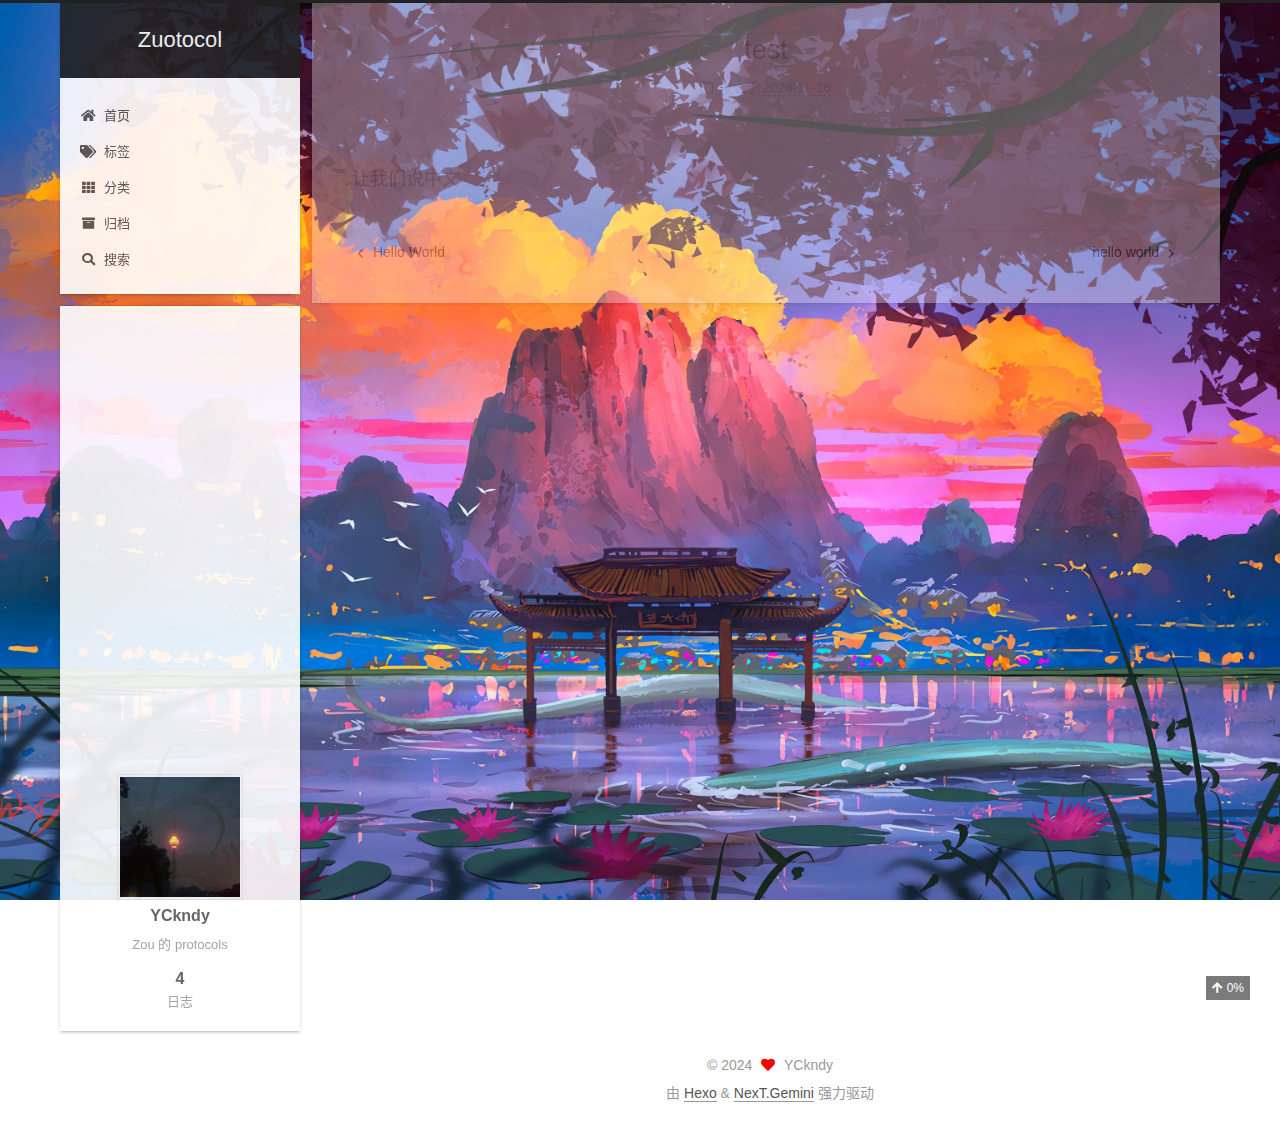
<file: 2024/11/26/test/index.html>
<!DOCTYPE html>
<html lang="zh-CN">
<head>
  <meta charset="UTF-8">
<meta name="viewport" content="width=device-width, initial-scale=1, maximum-scale=2">
<meta name="theme-color" content="#222">
<meta name="generator" content="Hexo 7.3.0">
  <link rel="icon" type="image/png" sizes="32x32" href="/images/favicon.ico">
  <link rel="icon" type="image/png" sizes="16x16" href="/images/favicon.ico">

<link rel="stylesheet" href="/css/main.css">


<link rel="stylesheet" href="/lib/font-awesome/css/all.min.css">

<script id="hexo-configurations">
    var NexT = window.NexT || {};
    var CONFIG = {"hostname":"example.com","root":"/","scheme":"Gemini","version":"7.8.0","exturl":false,"sidebar":{"position":"left","display":"post","padding":18,"offset":12,"onmobile":false},"copycode":{"enable":false,"show_result":false,"style":null},"back2top":{"enable":true,"sidebar":false,"scrollpercent":true},"bookmark":{"enable":false,"color":"#222","save":"auto"},"fancybox":false,"mediumzoom":false,"lazyload":false,"pangu":false,"comments":{"style":"tabs","active":null,"storage":true,"lazyload":false,"nav":null},"algolia":{"hits":{"per_page":10},"labels":{"input_placeholder":"Search for Posts","hits_empty":"We didn't find any results for the search: ${query}","hits_stats":"${hits} results found in ${time} ms"}},"localsearch":{"enable":true,"trigger":"auto","top_n_per_article":1,"unescape":false,"preload":false},"motion":{"enable":true,"async":false,"transition":{"post_block":"fadeIn","post_header":"slideDownIn","post_body":"slideDownIn","coll_header":"slideLeftIn","sidebar":"slideUpIn"}},"path":"search.xml"};
  </script>

  <meta name="description" content="让我们说中文">
<meta property="og:type" content="article">
<meta property="og:title" content="test">
<meta property="og:url" content="http://example.com/2024/11/26/test/index.html">
<meta property="og:site_name" content="Zuotocol">
<meta property="og:description" content="让我们说中文">
<meta property="og:locale" content="zh_CN">
<meta property="article:published_time" content="2024-11-26T05:47:14.000Z">
<meta property="article:modified_time" content="2024-11-26T09:21:33.819Z">
<meta property="article:author" content="YCkndy">
<meta name="twitter:card" content="summary">

<link rel="canonical" href="http://example.com/2024/11/26/test/">


<script id="page-configurations">
  // https://hexo.io/docs/variables.html
  CONFIG.page = {
    sidebar: "",
    isHome : false,
    isPost : true,
    lang   : 'zh-CN'
  };
</script>

  <title>test | Zuotocol</title>
  






  <noscript>
  <style>
  .use-motion .brand,
  .use-motion .menu-item,
  .sidebar-inner,
  .use-motion .post-block,
  .use-motion .pagination,
  .use-motion .comments,
  .use-motion .post-header,
  .use-motion .post-body,
  .use-motion .collection-header { opacity: initial; }

  .use-motion .site-title,
  .use-motion .site-subtitle {
    opacity: initial;
    top: initial;
  }

  .use-motion .logo-line-before i { left: initial; }
  .use-motion .logo-line-after i { right: initial; }
  </style>
</noscript>

</head>

<body itemscope itemtype="http://schema.org/WebPage">
  <div class="container use-motion">
    <div class="headband"></div>

    <header class="header" itemscope itemtype="http://schema.org/WPHeader">
      <div class="header-inner"><div class="site-brand-container">
  <div class="site-nav-toggle">
    <div class="toggle" aria-label="切换导航栏">
      <span class="toggle-line toggle-line-first"></span>
      <span class="toggle-line toggle-line-middle"></span>
      <span class="toggle-line toggle-line-last"></span>
    </div>
  </div>

  <div class="site-meta">

    <a href="/" class="brand" rel="start">
      <span class="logo-line-before"><i></i></span>
      <h1 class="site-title">Zuotocol</h1>
      <span class="logo-line-after"><i></i></span>
    </a>
  </div>

  <div class="site-nav-right">
    <div class="toggle popup-trigger">
        <i class="fa fa-search fa-fw fa-lg"></i>
    </div>
  </div>
</div>




<nav class="site-nav">
  <ul id="menu" class="main-menu menu">
        <li class="menu-item menu-item-home">

    <a href="/" rel="section"><i class="fa fa-home fa-fw"></i>首页</a>

  </li>
        <li class="menu-item menu-item-tags">

    <a href="/tags/" rel="section"><i class="fa fa-tags fa-fw"></i>标签</a>

  </li>
        <li class="menu-item menu-item-categories">

    <a href="/categories/" rel="section"><i class="fa fa-th fa-fw"></i>分类</a>

  </li>
        <li class="menu-item menu-item-archives">

    <a href="/archives/" rel="section"><i class="fa fa-archive fa-fw"></i>归档</a>

  </li>
      <li class="menu-item menu-item-search">
        <a role="button" class="popup-trigger"><i class="fa fa-search fa-fw"></i>搜索
        </a>
      </li>
  </ul>
</nav>



  <div class="search-pop-overlay">
    <div class="popup search-popup">
        <div class="search-header">
  <span class="search-icon">
    <i class="fa fa-search"></i>
  </span>
  <div class="search-input-container">
    <input autocomplete="off" autocapitalize="off"
           placeholder="搜索..." spellcheck="false"
           type="search" class="search-input">
  </div>
  <span class="popup-btn-close">
    <i class="fa fa-times-circle"></i>
  </span>
</div>
<div id="search-result">
  <div id="no-result">
    <i class="fa fa-spinner fa-pulse fa-5x fa-fw"></i>
  </div>
</div>

    </div>
  </div>

</div>
    </header>

    
  <div class="back-to-top">
    <i class="fa fa-arrow-up"></i>
    <span>0%</span>
  </div>


    <main class="main">
      <div class="main-inner">
        <div class="content-wrap">
          

          <div class="content post posts-expand">
            

    
  
  
  <article itemscope itemtype="http://schema.org/Article" class="post-block" lang="zh-CN">
    <link itemprop="mainEntityOfPage" href="http://example.com/2024/11/26/test/">

    <span hidden itemprop="author" itemscope itemtype="http://schema.org/Person">
      <meta itemprop="image" content="/images/avatar.jpg">
      <meta itemprop="name" content="YCkndy">
      <meta itemprop="description" content="Zou 的 protocols">
    </span>

    <span hidden itemprop="publisher" itemscope itemtype="http://schema.org/Organization">
      <meta itemprop="name" content="Zuotocol">
    </span>
      <header class="post-header">
        <h1 class="post-title" itemprop="name headline">
          test
        </h1>

        <div class="post-meta">
            <span class="post-meta-item">
              <span class="post-meta-item-icon">
                <i class="far fa-calendar"></i>
              </span>
              <span class="post-meta-item-text">发表于</span>
              

              <time title="创建时间：2024-11-26 13:47:14 / 修改时间：17:21:33" itemprop="dateCreated datePublished" datetime="2024-11-26T13:47:14+08:00">2024-11-26</time>
            </span>

          

        </div>
      </header>

    
    
    
    <div class="post-body" itemprop="articleBody">

      
        <p>让我们说中文</p>

    </div>

    
    
    

      <footer class="post-footer">

        


        
    <div class="post-nav">
      <div class="post-nav-item">
    <a href="/2024/11/26/hello-world/" rel="prev" title="Hello World">
      <i class="fa fa-chevron-left"></i> Hello World
    </a></div>
      <div class="post-nav-item">
    <a href="/2024/11/26/hello-world-1/" rel="next" title="hello world">
      hello world <i class="fa fa-chevron-right"></i>
    </a></div>
    </div>
      </footer>
    
  </article>
  
  
  



          </div>
          

<script>
  window.addEventListener('tabs:register', () => {
    let { activeClass } = CONFIG.comments;
    if (CONFIG.comments.storage) {
      activeClass = localStorage.getItem('comments_active') || activeClass;
    }
    if (activeClass) {
      let activeTab = document.querySelector(`a[href="#comment-${activeClass}"]`);
      if (activeTab) {
        activeTab.click();
      }
    }
  });
  if (CONFIG.comments.storage) {
    window.addEventListener('tabs:click', event => {
      if (!event.target.matches('.tabs-comment .tab-content .tab-pane')) return;
      let commentClass = event.target.classList[1];
      localStorage.setItem('comments_active', commentClass);
    });
  }
</script>

        </div>
          
  
  <div class="toggle sidebar-toggle">
    <span class="toggle-line toggle-line-first"></span>
    <span class="toggle-line toggle-line-middle"></span>
    <span class="toggle-line toggle-line-last"></span>
  </div>

  <aside class="sidebar">
    <div class="sidebar-inner">
      <!--网易云插件-->
      <iframe frameborder="no" border="0" marginwidth="0" marginheight="0" width=330 height=450 
        src="//music.163.com/outchain/player?type=0&id=12915945374&auto=1&height=430">
      </iframe>

      <ul class="sidebar-nav motion-element">
        <li class="sidebar-nav-toc">
          文章目录
        </li>
        <li class="sidebar-nav-overview">
          站点概览
        </li>
      </ul>

      <!--noindex-->
      <div class="post-toc-wrap sidebar-panel">
      </div>
      <!--/noindex-->

      <div class="site-overview-wrap sidebar-panel">
        <div class="site-author motion-element" itemprop="author" itemscope itemtype="http://schema.org/Person">
    <img class="site-author-image" itemprop="image" alt="YCkndy"
      src="/images/avatar.jpg">
  <p class="site-author-name" itemprop="name">YCkndy</p>
  <div class="site-description" itemprop="description">Zou 的 protocols</div>
</div>
<div class="site-state-wrap motion-element">
  <nav class="site-state">
      <div class="site-state-item site-state-posts">
          <a href="/archives/">
        
          <span class="site-state-item-count">4</span>
          <span class="site-state-item-name">日志</span>
        </a>
      </div>
  </nav>
</div>



      </div>

    </div>
  </aside>
  <div id="sidebar-dimmer"></div>


      </div>
    </main>

    <footer class="footer">
      <div class="footer-inner">
        

        

<div class="copyright">
  
  &copy; 
  <span itemprop="copyrightYear">2024</span>
  <span class="with-love">
    <i class="fa fa-heart"></i>
  </span>
  <span class="author" itemprop="copyrightHolder">YCkndy</span>
</div>
  <div class="powered-by">由 <a href="https://hexo.io/" class="theme-link" rel="noopener" target="_blank">Hexo</a> & <a href="https://theme-next.org/" class="theme-link" rel="noopener" target="_blank">NexT.Gemini</a> 强力驱动
  </div>

        








      </div>
    </footer>
  </div>

  
  <script src="/lib/anime.min.js"></script>
  <script src="/lib/pjax/pjax.min.js"></script>
  <script src="/lib/velocity/velocity.min.js"></script>
  <script src="/lib/velocity/velocity.ui.min.js"></script>

<script src="/js/utils.js"></script>

<script src="/js/motion.js"></script>


<script src="/js/schemes/pisces.js"></script>


<script src="/js/next-boot.js"></script>

  <script>
var pjax = new Pjax({
  selectors: [
    'head title',
    '#page-configurations',
    '.content-wrap',
    '.post-toc-wrap',
    '.languages',
    '#pjax'
  ],
  switches: {
    '.post-toc-wrap': Pjax.switches.innerHTML
  },
  analytics: false,
  cacheBust: false,
  scrollTo : !CONFIG.bookmark.enable
});

window.addEventListener('pjax:success', () => {
  document.querySelectorAll('script[data-pjax], script#page-configurations, #pjax script').forEach(element => {
    var code = element.text || element.textContent || element.innerHTML || '';
    var parent = element.parentNode;
    parent.removeChild(element);
    var script = document.createElement('script');
    if (element.id) {
      script.id = element.id;
    }
    if (element.className) {
      script.className = element.className;
    }
    if (element.type) {
      script.type = element.type;
    }
    if (element.src) {
      script.src = element.src;
      // Force synchronous loading of peripheral JS.
      script.async = false;
    }
    if (element.dataset.pjax !== undefined) {
      script.dataset.pjax = '';
    }
    if (code !== '') {
      script.appendChild(document.createTextNode(code));
    }
    parent.appendChild(script);
  });
  NexT.boot.refresh();
  // Define Motion Sequence & Bootstrap Motion.
  if (CONFIG.motion.enable) {
    NexT.motion.integrator
      .init()
      .add(NexT.motion.middleWares.subMenu)
      .add(NexT.motion.middleWares.postList)
      .bootstrap();
  }
  NexT.utils.updateSidebarPosition();
});
</script>




  




  
<script src="/js/local-search.js"></script>













    <div id="pjax">
  

  

    </div>
</body>
</html>
</file>
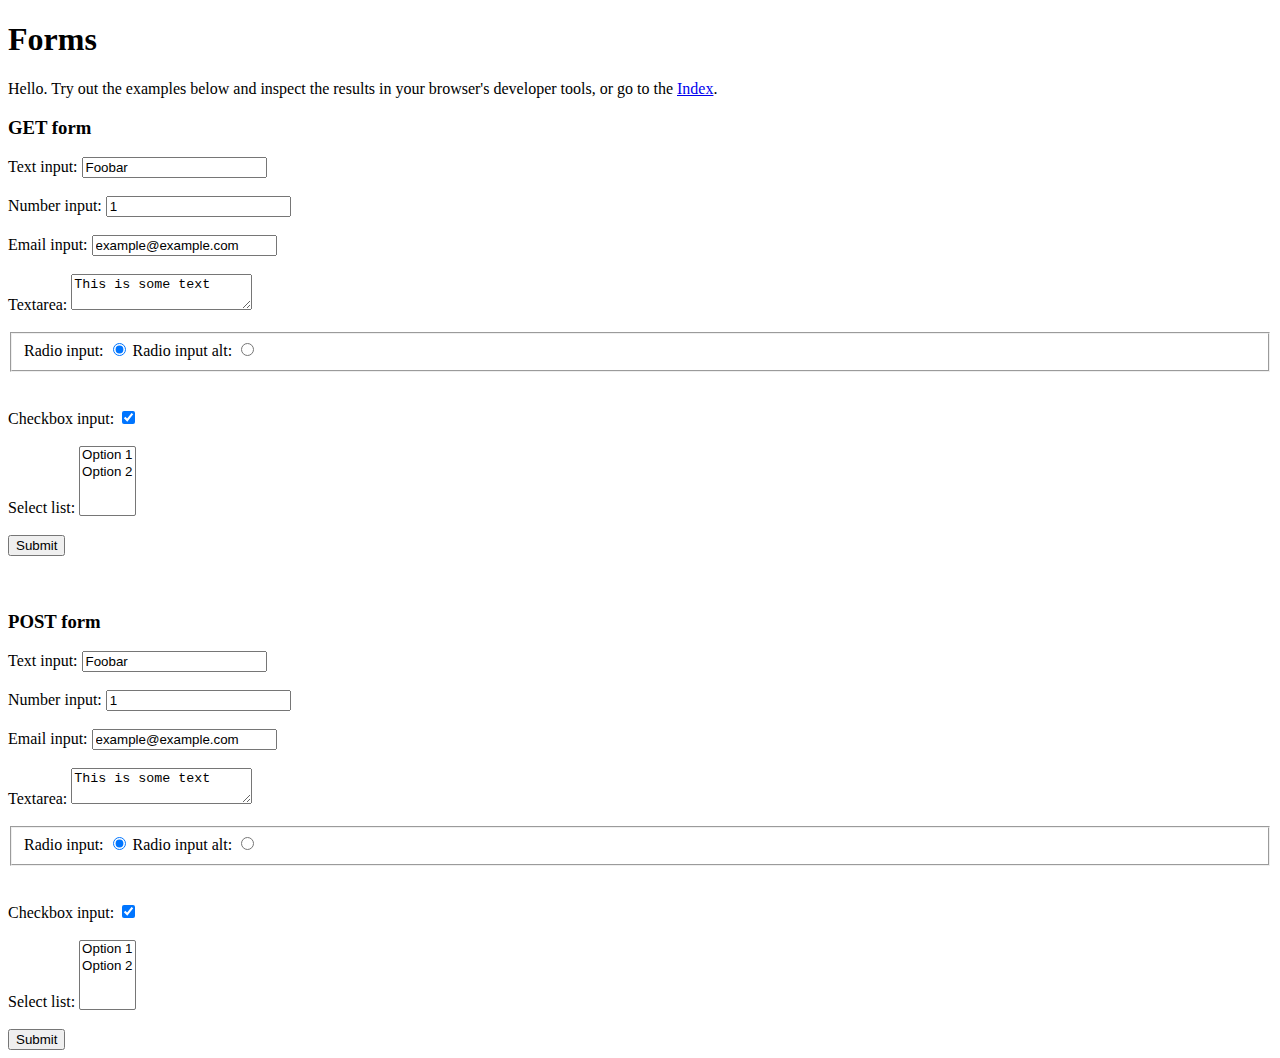
<file: lib/pjax/example/forms.html>
<!doctype html>
<html>
  <head>
    <meta charset="utf-8">
    <title>Forms</title>
    <script src="../pjax.js"></script>
    <script src="example.js"></script>
  </head>
  <body>
    <div class="body">
      <h1>Forms</h1>
      Hello. Try out the examples below and inspect the results in your browser's developer tools, or go to the <a href="index.html" class="js-Pjax">Index</a>.

      <h3>GET form</h3>

      <form action="" method="get" class="js-Pjax" id="get-form">
        <label for="get-form-text">Text input:</label>
        <input type="text" name="textInput" id="get-form-text" value="Foobar" />

        <br />
        <br />

        <label for="get-form-number">Number input:</label>
        <input type="number" name="numberInput" id="get-form-number" value="1" />

        <br />
        <br />

        <label for="get-form-email">Email input:</label>
        <input type="email" name="emailInput" id="get-form-email" value="example@example.com" />

        <br />
        <br />

        <label for="get-form-textarea">Textarea:</label>
        <textarea name="textarea" id="get-form-textarea">This is some text</textarea>

        <br />
        <br />

        <fieldset>
          <label for="get-form-radio-1">Radio input:</label>
          <input type="radio" name="radioInput" value="radio-1" checked id="get-form-radio-1" />

          <label for="get-form-radio-2">Radio input alt:</label>
          <input type="radio" name="radioInput" value="radio-2" id="get-form-radio-2" />
        </fieldset>

        <br />
        <br />

        <label for="get-form-checkbox">Checkbox input:</label>
        <input type="checkbox" name="checkboxInput" checked id="get-form-checkbox" />

        <br />
        <br />

        <label for="get-form-select">Select list:</label>
        <select multiple name="select" id="get-form-select">
          <option>
            Option 1
          </option>
          <option>
            Option 2
          </option>
        </select>

        <br />
        <br />

        <input type="submit" value="Submit" />
      </form>

      <br />
      <br />

      <h3>POST form</h3>

      <form action="" method="post" class="js-Pjax" id="post-form">
        <label for="post-form-text">Text input:</label>
        <input type="text" name="textInput" id="post-form-text" value="Foobar" />

        <br />
        <br />

        <label for="post-form-number">Number input:</label>
        <input type="number" name="numberInput" id="post-form-number" value="1" />

        <br />
        <br />

        <label for="post-form-email">Email input:</label>
        <input type="email" name="emailInput" id="post-form-email" value="example@example.com" />

        <br />
        <br />

        <label for="post-form-textarea">Textarea:</label>
        <textarea name="textarea" id="post-form-textarea">This is some text</textarea>

        <br />
        <br />

        <fieldset>
          <label for="post-form-radio-1">Radio input:</label>
          <input type="radio" name="radioInput" value="radio-1" checked id="post-form-radio-1" />

          <label for="post-form-radio-2">Radio input alt:</label>
          <input type="radio" name="radioInput" value="radio-2" id="post-form-radio-2" />
        </fieldset>

        <br />
        <br />

        <label for="post-form-checkbox">Checkbox input:</label>
        <input type="checkbox" name="checkboxInput" checked id="post-form-checkbox" />

        <br />
        <br />

        <label for="post-form-select">Select list:</label>
        <select multiple name="select" id="post-form-select">
          <option>
            Option 1
          </option>
          <option>
            Option 2
          </option>
        </select>

        <br />
        <br />

        <input type="submit" value="Submit" />
      </form>
    </div>
  </body>
</html>
</file>
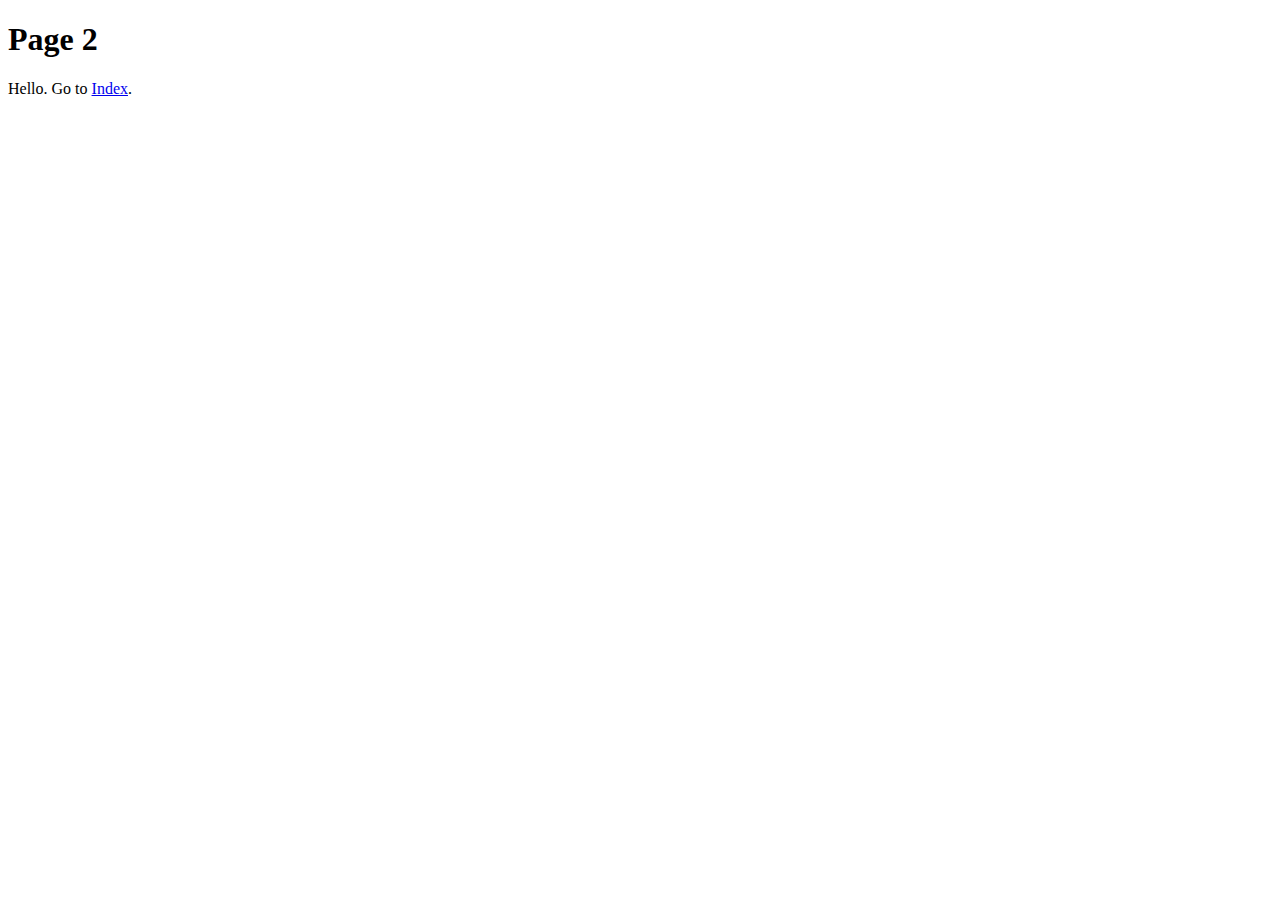
<file: lib/pjax/example/page2.html>
<!doctype html>
<html>
  <head>
    <meta charset="utf-8">
    <title>Page 2</title>
    <script src="../pjax.js"></script>
    <script src="example.js"></script>
  </head>
  <body>
    <div class="body">
      <h1>Page 2</h1>
      Hello. Go to <a href="index.html" class="js-Pjax">Index</a>.
    </div>
  </body>
</html>
</file>
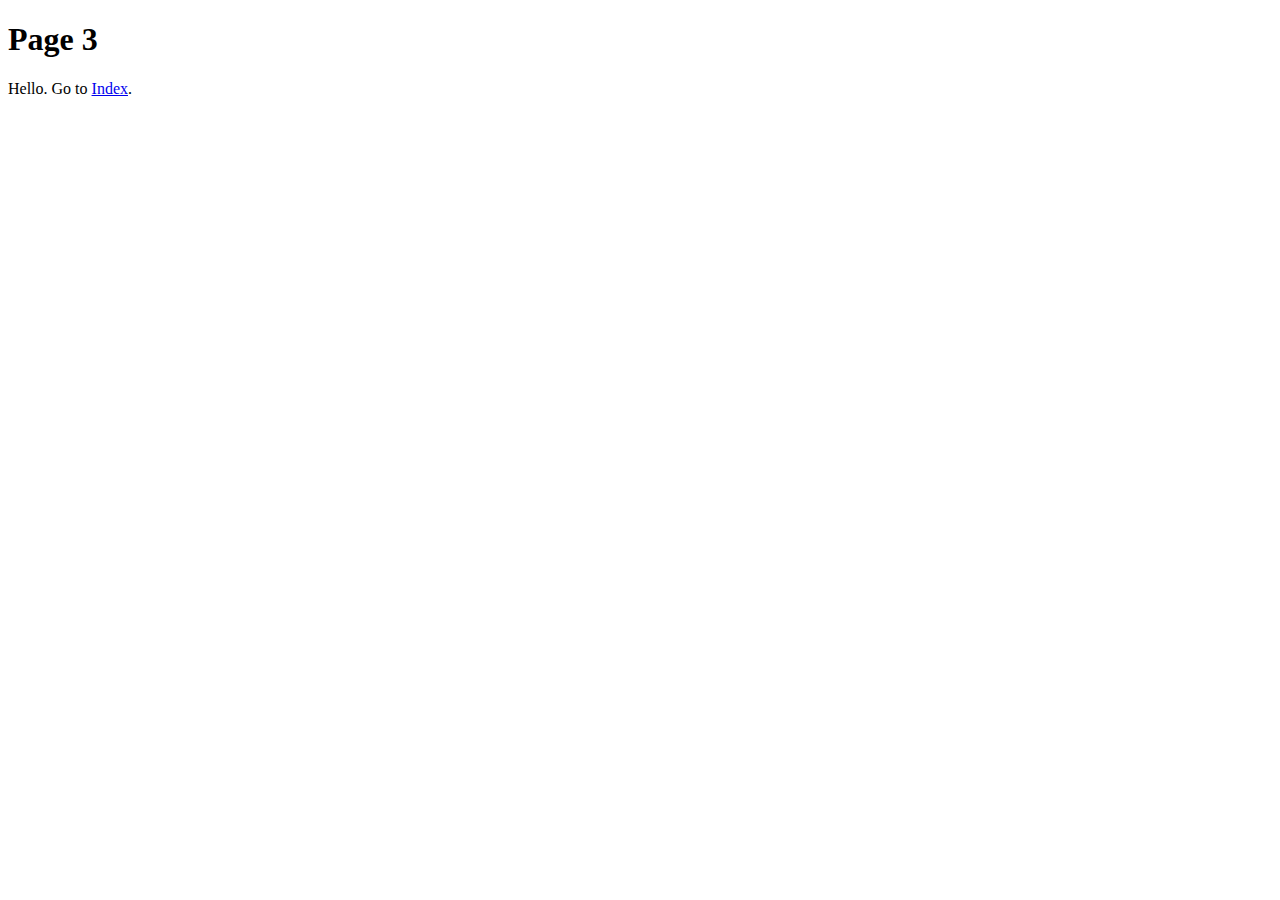
<file: lib/pjax/example/page3.html>
<!doctype html>
<html>
  <head>
    <meta charset="utf-8">
    <title>Page 3</title>
    <script src="../pjax.js"></script>
    <script src="example.js"></script>
  </head>
  <body>
    <div class="body">
      <h1>Page 3</h1>
      Hello. Go to <a href="index.html" class="js-Pjax">Index</a>.
    </div>
  </body>
</html>
</file>
<file: css/main.css>
:root {
  --body-bg-color: #eee;
  --content-bg-color: #fff;
  --card-bg-color: #f5f5f5;
  --text-color: #555;
  --blockquote-color: #666;
  --link-color: #555;
  --link-hover-color: #222;
  --brand-color: #fff;
  --brand-hover-color: #fff;
  --table-row-odd-bg-color: #f9f9f9;
  --table-row-hover-bg-color: #f5f5f5;
  --menu-item-bg-color: #f5f5f5;
  --btn-default-bg: #fff;
  --btn-default-color: #555;
  --btn-default-border-color: #555;
  --btn-default-hover-bg: #222;
  --btn-default-hover-color: #fff;
  --btn-default-hover-border-color: #222;
}
html {
  line-height: 1.15; /* 1 */
  -webkit-text-size-adjust: 100%; /* 2 */
}
body {
  margin: 0;
}
main {
  display: block;
}
h1 {
  font-size: 2em;
  margin: 0.67em 0;
}
hr {
  box-sizing: content-box; /* 1 */
  height: 0; /* 1 */
  overflow: visible; /* 2 */
}
pre {
  font-family: monospace, monospace; /* 1 */
  font-size: 1em; /* 2 */
}
a {
  background: transparent;
}
abbr[title] {
  border-bottom: none; /* 1 */
  text-decoration: underline; /* 2 */
  text-decoration: underline dotted; /* 2 */
}
b,
strong {
  font-weight: bolder;
}
code,
kbd,
samp {
  font-family: monospace, monospace; /* 1 */
  font-size: 1em; /* 2 */
}
small {
  font-size: 80%;
}
sub,
sup {
  font-size: 75%;
  line-height: 0;
  position: relative;
  vertical-align: baseline;
}
sub {
  bottom: -0.25em;
}
sup {
  top: -0.5em;
}
img {
  border-style: none;
}
button,
input,
optgroup,
select,
textarea {
  font-family: inherit; /* 1 */
  font-size: 100%; /* 1 */
  line-height: 1.15; /* 1 */
  margin: 0; /* 2 */
}
button,
input {
/* 1 */
  overflow: visible;
}
button,
select {
/* 1 */
  text-transform: none;
}
button,
[type='button'],
[type='reset'],
[type='submit'] {
  -webkit-appearance: button;
}
button::-moz-focus-inner,
[type='button']::-moz-focus-inner,
[type='reset']::-moz-focus-inner,
[type='submit']::-moz-focus-inner {
  border-style: none;
  padding: 0;
}
button:-moz-focusring,
[type='button']:-moz-focusring,
[type='reset']:-moz-focusring,
[type='submit']:-moz-focusring {
  outline: 1px dotted ButtonText;
}
fieldset {
  padding: 0.35em 0.75em 0.625em;
}
legend {
  box-sizing: border-box; /* 1 */
  color: inherit; /* 2 */
  display: table; /* 1 */
  max-width: 100%; /* 1 */
  padding: 0; /* 3 */
  white-space: normal; /* 1 */
}
progress {
  vertical-align: baseline;
}
textarea {
  overflow: auto;
}
[type='checkbox'],
[type='radio'] {
  box-sizing: border-box; /* 1 */
  padding: 0; /* 2 */
}
[type='number']::-webkit-inner-spin-button,
[type='number']::-webkit-outer-spin-button {
  height: auto;
}
[type='search'] {
  outline-offset: -2px; /* 2 */
  -webkit-appearance: textfield; /* 1 */
}
[type='search']::-webkit-search-decoration {
  -webkit-appearance: none;
}
::-webkit-file-upload-button {
  font: inherit; /* 2 */
  -webkit-appearance: button; /* 1 */
}
details {
  display: block;
}
summary {
  display: list-item;
}
template {
  display: none;
}
[hidden] {
  display: none;
}
::selection {
  background: #262a30;
  color: #eee;
}
html,
body {
  height: 100%;
}
body {
  background: var(--body-bg-color);
  color: var(--text-color);
  font-family: 'Lato', "PingFang SC", "Microsoft YaHei", sans-serif;
  font-size: 1em;
  line-height: 2;
}
@media (max-width: 991px) {
  body {
    padding-left: 0 !important;
    padding-right: 0 !important;
  }
}
h1,
h2,
h3,
h4,
h5,
h6 {
  font-family: 'Lato', "PingFang SC", "Microsoft YaHei", sans-serif;
  font-weight: bold;
  line-height: 1.5;
  margin: 20px 0 15px;
}
h1 {
  font-size: 1.5em;
}
h2 {
  font-size: 1.375em;
}
h3 {
  font-size: 1.25em;
}
h4 {
  font-size: 1.125em;
}
h5 {
  font-size: 1em;
}
h6 {
  font-size: 0.875em;
}
p {
  margin: 0 0 20px 0;
}
a,
span.exturl {
  border-bottom: 1px solid #999;
  color: var(--link-color);
  outline: 0;
  text-decoration: none;
  overflow-wrap: break-word;
  word-wrap: break-word;
  cursor: pointer;
}
a:hover,
span.exturl:hover {
  border-bottom-color: var(--link-hover-color);
  color: var(--link-hover-color);
}
iframe,
img,
video {
  display: block;
  margin-left: auto;
  margin-right: auto;
  max-width: 100%;
}
hr {
  background-image: repeating-linear-gradient(-45deg, #ddd, #ddd 4px, transparent 4px, transparent 8px);
  border: 0;
  height: 3px;
  margin: 40px 0;
}
blockquote {
  border-left: 4px solid #ddd;
  color: var(--blockquote-color);
  margin: 0;
  padding: 0 15px;
}
blockquote cite::before {
  content: '-';
  padding: 0 5px;
}
dt {
  font-weight: bold;
}
dd {
  margin: 0;
  padding: 0;
}
kbd {
  background-color: #f5f5f5;
  background-image: linear-gradient(#eee, #fff, #eee);
  border: 1px solid #ccc;
  border-radius: 0.2em;
  box-shadow: 0.1em 0.1em 0.2em rgba(0,0,0,0.1);
  color: #555;
  font-family: inherit;
  padding: 0.1em 0.3em;
  white-space: nowrap;
}
.table-container {
  overflow: auto;
}
table {
  border-collapse: collapse;
  border-spacing: 0;
  font-size: 0.875em;
  margin: 0 0 20px 0;
  width: 100%;
}
tbody tr:nth-of-type(odd) {
  background: var(--table-row-odd-bg-color);
}
tbody tr:hover {
  background: var(--table-row-hover-bg-color);
}
caption,
th,
td {
  font-weight: normal;
  padding: 8px;
  vertical-align: middle;
}
th,
td {
  border: 1px solid #ddd;
  border-bottom: 3px solid #ddd;
}
th {
  font-weight: 700;
  padding-bottom: 10px;
}
td {
  border-bottom-width: 1px;
}
.btn {
  background: var(--btn-default-bg);
  border: 2px solid var(--btn-default-border-color);
  border-radius: 2px;
  color: var(--btn-default-color);
  display: inline-block;
  font-size: 0.875em;
  line-height: 2;
  padding: 0 20px;
  text-decoration: none;
  transition-property: background-color;
  transition-delay: 0s;
  transition-duration: 0.2s;
  transition-timing-function: ease-in-out;
}
.btn:hover {
  background: var(--btn-default-hover-bg);
  border-color: var(--btn-default-hover-border-color);
  color: var(--btn-default-hover-color);
}
.btn + .btn {
  margin: 0 0 8px 8px;
}
.btn .fa-fw {
  text-align: left;
  width: 1.285714285714286em;
}
.toggle {
  line-height: 0;
}
.toggle .toggle-line {
  background: #fff;
  display: inline-block;
  height: 2px;
  left: 0;
  position: relative;
  top: 0;
  transition: all 0.4s;
  vertical-align: top;
  width: 100%;
}
.toggle .toggle-line:not(:first-child) {
  margin-top: 3px;
}
.toggle.toggle-arrow .toggle-line-first {
  left: 50%;
  top: 2px;
  transform: rotate(45deg);
  width: 50%;
}
.toggle.toggle-arrow .toggle-line-middle {
  left: 2px;
  width: 90%;
}
.toggle.toggle-arrow .toggle-line-last {
  left: 50%;
  top: -2px;
  transform: rotate(-45deg);
  width: 50%;
}
.toggle.toggle-close .toggle-line-first {
  transform: rotate(-45deg);
  top: 5px;
}
.toggle.toggle-close .toggle-line-middle {
  opacity: 0;
}
.toggle.toggle-close .toggle-line-last {
  transform: rotate(45deg);
  top: -5px;
}
.highlight,
pre {
  background: #f7f7f7;
  color: #4d4d4c;
  line-height: 1.6;
  margin: 0 auto 20px;
}
pre,
code {
  font-family: consolas, Menlo, monospace, "PingFang SC", "Microsoft YaHei";
}
code {
  background: #eee;
  border-radius: 3px;
  color: #555;
  padding: 2px 4px;
  overflow-wrap: break-word;
  word-wrap: break-word;
}
.highlight *::selection {
  background: #d6d6d6;
}
.highlight pre {
  border: 0;
  margin: 0;
  padding: 10px 0;
}
.highlight table {
  border: 0;
  margin: 0;
  width: auto;
}
.highlight td {
  border: 0;
  padding: 0;
}
.highlight figcaption {
  background: #eff2f3;
  color: #4d4d4c;
  display: flex;
  font-size: 0.875em;
  justify-content: space-between;
  line-height: 1.2;
  padding: 0.5em;
}
.highlight figcaption a {
  color: #4d4d4c;
}
.highlight figcaption a:hover {
  border-bottom-color: #4d4d4c;
}
.highlight .gutter {
  -moz-user-select: none;
  -ms-user-select: none;
  -webkit-user-select: none;
  user-select: none;
}
.highlight .gutter pre {
  background: #eff2f3;
  color: #869194;
  padding-left: 10px;
  padding-right: 10px;
  text-align: right;
}
.highlight .code pre {
  background: #f7f7f7;
  padding-left: 10px;
  width: 100%;
}
.gist table {
  width: auto;
}
.gist table td {
  border: 0;
}
pre {
  overflow: auto;
  padding: 10px;
}
pre code {
  background: none;
  color: #4d4d4c;
  font-size: 0.875em;
  padding: 0;
  text-shadow: none;
}
pre .deletion {
  background: #fdd;
}
pre .addition {
  background: #dfd;
}
pre .meta {
  color: #eab700;
  -moz-user-select: none;
  -ms-user-select: none;
  -webkit-user-select: none;
  user-select: none;
}
pre .comment {
  color: #8e908c;
}
pre .variable,
pre .attribute,
pre .tag,
pre .name,
pre .regexp,
pre .ruby .constant,
pre .xml .tag .title,
pre .xml .pi,
pre .xml .doctype,
pre .html .doctype,
pre .css .id,
pre .css .class,
pre .css .pseudo {
  color: #c82829;
}
pre .number,
pre .preprocessor,
pre .built_in,
pre .builtin-name,
pre .literal,
pre .params,
pre .constant,
pre .command {
  color: #f5871f;
}
pre .ruby .class .title,
pre .css .rules .attribute,
pre .string,
pre .symbol,
pre .value,
pre .inheritance,
pre .header,
pre .ruby .symbol,
pre .xml .cdata,
pre .special,
pre .formula {
  color: #718c00;
}
pre .title,
pre .css .hexcolor {
  color: #3e999f;
}
pre .function,
pre .python .decorator,
pre .python .title,
pre .ruby .function .title,
pre .ruby .title .keyword,
pre .perl .sub,
pre .javascript .title,
pre .coffeescript .title {
  color: #4271ae;
}
pre .keyword,
pre .javascript .function {
  color: #8959a8;
}
.blockquote-center {
  border-left: none;
  margin: 40px 0;
  padding: 0;
  position: relative;
  text-align: center;
}
.blockquote-center .fa {
  display: block;
  opacity: 0.6;
  position: absolute;
  width: 100%;
}
.blockquote-center .fa-quote-left {
  border-top: 1px solid #ccc;
  text-align: left;
  top: -20px;
}
.blockquote-center .fa-quote-right {
  border-bottom: 1px solid #ccc;
  text-align: right;
  bottom: -20px;
}
.blockquote-center p,
.blockquote-center div {
  text-align: center;
}
.post-body .group-picture img {
  margin: 0 auto;
  padding: 0 3px;
}
.group-picture-row {
  margin-bottom: 6px;
  overflow: hidden;
}
.group-picture-column {
  float: left;
  margin-bottom: 10px;
}
.post-body .label {
  color: #555;
  display: inline;
  padding: 0 2px;
}
.post-body .label.default {
  background: #f0f0f0;
}
.post-body .label.primary {
  background: #efe6f7;
}
.post-body .label.info {
  background: #e5f2f8;
}
.post-body .label.success {
  background: #e7f4e9;
}
.post-body .label.warning {
  background: #fcf6e1;
}
.post-body .label.danger {
  background: #fae8eb;
}
.post-body .tabs {
  margin-bottom: 20px;
}
.post-body .tabs,
.tabs-comment {
  display: block;
  padding-top: 10px;
  position: relative;
}
.post-body .tabs ul.nav-tabs,
.tabs-comment ul.nav-tabs {
  display: flex;
  flex-wrap: wrap;
  margin: 0;
  margin-bottom: -1px;
  padding: 0;
}
@media (max-width: 413px) {
  .post-body .tabs ul.nav-tabs,
  .tabs-comment ul.nav-tabs {
    display: block;
    margin-bottom: 5px;
  }
}
.post-body .tabs ul.nav-tabs li.tab,
.tabs-comment ul.nav-tabs li.tab {
  border-bottom: 1px solid #ddd;
  border-left: 1px solid transparent;
  border-right: 1px solid transparent;
  border-top: 3px solid transparent;
  flex-grow: 1;
  list-style-type: none;
  border-radius: 0 0 0 0;
}
@media (max-width: 413px) {
  .post-body .tabs ul.nav-tabs li.tab,
  .tabs-comment ul.nav-tabs li.tab {
    border-bottom: 1px solid transparent;
    border-left: 3px solid transparent;
    border-right: 1px solid transparent;
    border-top: 1px solid transparent;
  }
}
@media (max-width: 413px) {
  .post-body .tabs ul.nav-tabs li.tab,
  .tabs-comment ul.nav-tabs li.tab {
    border-radius: 0;
  }
}
.post-body .tabs ul.nav-tabs li.tab a,
.tabs-comment ul.nav-tabs li.tab a {
  border-bottom: initial;
  display: block;
  line-height: 1.8;
  outline: 0;
  padding: 0.25em 0.75em;
  text-align: center;
  transition-delay: 0s;
  transition-duration: 0.2s;
  transition-timing-function: ease-out;
}
.post-body .tabs ul.nav-tabs li.tab a i,
.tabs-comment ul.nav-tabs li.tab a i {
  width: 1.285714285714286em;
}
.post-body .tabs ul.nav-tabs li.tab.active,
.tabs-comment ul.nav-tabs li.tab.active {
  border-bottom: 1px solid transparent;
  border-left: 1px solid #ddd;
  border-right: 1px solid #ddd;
  border-top: 3px solid #fc6423;
}
@media (max-width: 413px) {
  .post-body .tabs ul.nav-tabs li.tab.active,
  .tabs-comment ul.nav-tabs li.tab.active {
    border-bottom: 1px solid #ddd;
    border-left: 3px solid #fc6423;
    border-right: 1px solid #ddd;
    border-top: 1px solid #ddd;
  }
}
.post-body .tabs ul.nav-tabs li.tab.active a,
.tabs-comment ul.nav-tabs li.tab.active a {
  color: var(--link-color);
  cursor: default;
}
.post-body .tabs .tab-content .tab-pane,
.tabs-comment .tab-content .tab-pane {
  border: 1px solid #ddd;
  border-top: 0;
  padding: 20px 20px 0 20px;
  border-radius: 0;
}
.post-body .tabs .tab-content .tab-pane:not(.active),
.tabs-comment .tab-content .tab-pane:not(.active) {
  display: none;
}
.post-body .tabs .tab-content .tab-pane.active,
.tabs-comment .tab-content .tab-pane.active {
  display: block;
}
.post-body .tabs .tab-content .tab-pane.active:nth-of-type(1),
.tabs-comment .tab-content .tab-pane.active:nth-of-type(1) {
  border-radius: 0 0 0 0;
}
@media (max-width: 413px) {
  .post-body .tabs .tab-content .tab-pane.active:nth-of-type(1),
  .tabs-comment .tab-content .tab-pane.active:nth-of-type(1) {
    border-radius: 0;
  }
}
.post-body .note {
  border-radius: 3px;
  margin-bottom: 20px;
  padding: 1em;
  position: relative;
  border: 1px solid #eee;
  border-left-width: 5px;
}
.post-body .note h2,
.post-body .note h3,
.post-body .note h4,
.post-body .note h5,
.post-body .note h6 {
  margin-top: 0;
  border-bottom: initial;
  margin-bottom: 0;
  padding-top: 0;
}
.post-body .note p:first-child,
.post-body .note ul:first-child,
.post-body .note ol:first-child,
.post-body .note table:first-child,
.post-body .note pre:first-child,
.post-body .note blockquote:first-child,
.post-body .note img:first-child {
  margin-top: 0;
}
.post-body .note p:last-child,
.post-body .note ul:last-child,
.post-body .note ol:last-child,
.post-body .note table:last-child,
.post-body .note pre:last-child,
.post-body .note blockquote:last-child,
.post-body .note img:last-child {
  margin-bottom: 0;
}
.post-body .note.default {
  border-left-color: #777;
}
.post-body .note.default h2,
.post-body .note.default h3,
.post-body .note.default h4,
.post-body .note.default h5,
.post-body .note.default h6 {
  color: #777;
}
.post-body .note.primary {
  border-left-color: #6f42c1;
}
.post-body .note.primary h2,
.post-body .note.primary h3,
.post-body .note.primary h4,
.post-body .note.primary h5,
.post-body .note.primary h6 {
  color: #6f42c1;
}
.post-body .note.info {
  border-left-color: #428bca;
}
.post-body .note.info h2,
.post-body .note.info h3,
.post-body .note.info h4,
.post-body .note.info h5,
.post-body .note.info h6 {
  color: #428bca;
}
.post-body .note.success {
  border-left-color: #5cb85c;
}
.post-body .note.success h2,
.post-body .note.success h3,
.post-body .note.success h4,
.post-body .note.success h5,
.post-body .note.success h6 {
  color: #5cb85c;
}
.post-body .note.warning {
  border-left-color: #f0ad4e;
}
.post-body .note.warning h2,
.post-body .note.warning h3,
.post-body .note.warning h4,
.post-body .note.warning h5,
.post-body .note.warning h6 {
  color: #f0ad4e;
}
.post-body .note.danger {
  border-left-color: #d9534f;
}
.post-body .note.danger h2,
.post-body .note.danger h3,
.post-body .note.danger h4,
.post-body .note.danger h5,
.post-body .note.danger h6 {
  color: #d9534f;
}
.pagination .prev,
.pagination .next,
.pagination .page-number,
.pagination .space {
  display: inline-block;
  margin: 0 10px;
  padding: 0 11px;
  position: relative;
  top: -1px;
}
@media (max-width: 767px) {
  .pagination .prev,
  .pagination .next,
  .pagination .page-number,
  .pagination .space {
    margin: 0 5px;
  }
}
.pagination {
  border-top: 1px solid #eee;
  margin: 120px 0 0;
  text-align: center;
}
.pagination .prev,
.pagination .next,
.pagination .page-number {
  border-bottom: 0;
  border-top: 1px solid #eee;
  transition-property: border-color;
  transition-delay: 0s;
  transition-duration: 0.2s;
  transition-timing-function: ease-in-out;
}
.pagination .prev:hover,
.pagination .next:hover,
.pagination .page-number:hover {
  border-top-color: #222;
}
.pagination .space {
  margin: 0;
  padding: 0;
}
.pagination .prev {
  margin-left: 0;
}
.pagination .next {
  margin-right: 0;
}
.pagination .page-number.current {
  background: #ccc;
  border-top-color: #ccc;
  color: #fff;
}
@media (max-width: 767px) {
  .pagination {
    border-top: none;
  }
  .pagination .prev,
  .pagination .next,
  .pagination .page-number {
    border-bottom: 1px solid #eee;
    border-top: 0;
    margin-bottom: 10px;
    padding: 0 10px;
  }
  .pagination .prev:hover,
  .pagination .next:hover,
  .pagination .page-number:hover {
    border-bottom-color: #222;
  }
}
.comments {
  margin-top: 60px;
  overflow: hidden;
}
.comment-button-group {
  display: flex;
  flex-wrap: wrap-reverse;
  justify-content: center;
  margin: 1em 0;
}
.comment-button-group .comment-button {
  margin: 0.1em 0.2em;
}
.comment-button-group .comment-button.active {
  background: var(--btn-default-hover-bg);
  border-color: var(--btn-default-hover-border-color);
  color: var(--btn-default-hover-color);
}
.comment-position {
  display: none;
}
.comment-position.active {
  display: block;
}
.tabs-comment {
  background: var(--content-bg-color);
  margin-top: 4em;
  padding-top: 0;
}
.tabs-comment .comments {
  border: 0;
  box-shadow: none;
  margin-top: 0;
  padding-top: 0;
}
.container {
  min-height: 100%;
  position: relative;
}
.main-inner {
  margin: 0 auto;
  width: calc(100% - 20px);
}
@media (min-width: 1200px) {
  .main-inner {
    width: 1160px;
  }
}
@media (min-width: 1600px) {
  .main-inner {
    width: 73%;
  }
}
@media (max-width: 767px) {
  .content-wrap {
    padding: 0 20px;
  }
}
.header {
  background: transparent;
}
.header-inner {
  margin: 0 auto;
  width: calc(100% - 20px);
}
@media (min-width: 1200px) {
  .header-inner {
    width: 1160px;
  }
}
@media (min-width: 1600px) {
  .header-inner {
    width: 73%;
  }
}
.site-brand-container {
  display: flex;
  flex-shrink: 0;
  padding: 0 10px;
}
.headband {
  background: #222;
  height: 3px;
}
.site-meta {
  flex-grow: 1;
  text-align: center;
}
@media (max-width: 767px) {
  .site-meta {
    text-align: center;
  }
}
.brand {
  border-bottom: none;
  color: var(--brand-color);
  display: inline-block;
  line-height: 1.375em;
  padding: 0 40px;
  position: relative;
}
.brand:hover {
  color: var(--brand-hover-color);
}
.site-title {
  font-family: 'Lato', "PingFang SC", "Microsoft YaHei", sans-serif;
  font-size: 1.375em;
  font-weight: normal;
  margin: 0;
}
.site-subtitle {
  color: #ddd;
  font-size: 0.8125em;
  margin: 10px 0;
}
.use-motion .brand {
  opacity: 0;
}
.use-motion .site-title,
.use-motion .site-subtitle,
.use-motion .custom-logo-image {
  opacity: 0;
  position: relative;
  top: -10px;
}
.site-nav-toggle,
.site-nav-right {
  display: none;
}
@media (max-width: 767px) {
  .site-nav-toggle,
  .site-nav-right {
    display: flex;
    flex-direction: column;
    justify-content: center;
  }
}
.site-nav-toggle .toggle,
.site-nav-right .toggle {
  color: var(--text-color);
  padding: 10px;
  width: 22px;
}
.site-nav-toggle .toggle .toggle-line,
.site-nav-right .toggle .toggle-line {
  background: var(--text-color);
  border-radius: 1px;
}
.site-nav {
  display: block;
}
@media (max-width: 767px) {
  .site-nav {
    clear: both;
    display: none;
  }
}
.site-nav.site-nav-on {
  display: block;
}
.menu {
  margin-top: 20px;
  padding-left: 0;
  text-align: center;
}
.menu-item {
  display: inline-block;
  list-style: none;
  margin: 0 10px;
}
@media (max-width: 767px) {
  .menu-item {
    display: block;
    margin-top: 10px;
  }
  .menu-item.menu-item-search {
    display: none;
  }
}
.menu-item a,
.menu-item span.exturl {
  border-bottom: 0;
  display: block;
  font-size: 0.8125em;
  transition-property: border-color;
  transition-delay: 0s;
  transition-duration: 0.2s;
  transition-timing-function: ease-in-out;
}
@media (hover: none) {
  .menu-item a:hover,
  .menu-item span.exturl:hover {
    border-bottom-color: transparent !important;
  }
}
.menu-item .fa,
.menu-item .fab,
.menu-item .far,
.menu-item .fas {
  margin-right: 8px;
}
.menu-item .badge {
  display: inline-block;
  font-weight: bold;
  line-height: 1;
  margin-left: 0.35em;
  margin-top: 0.35em;
  text-align: center;
  white-space: nowrap;
}
@media (max-width: 767px) {
  .menu-item .badge {
    float: right;
    margin-left: 0;
  }
}
.menu-item-active a,
.menu .menu-item a:hover,
.menu .menu-item span.exturl:hover {
  background: var(--menu-item-bg-color);
}
.use-motion .menu-item {
  opacity: 0;
}
.sidebar {
  background: #222;
  bottom: 0;
  box-shadow: inset 0 2px 6px #000;
  position: fixed;
  top: 0;
}
@media (max-width: 991px) {
  .sidebar {
    display: none;
  }
}
.sidebar-inner {
  color: #999;
  padding: 18px 10px;
  text-align: center;
}
.cc-license {
  margin-top: 10px;
  text-align: center;
}
.cc-license .cc-opacity {
  border-bottom: none;
  opacity: 0.7;
}
.cc-license .cc-opacity:hover {
  opacity: 0.9;
}
.cc-license img {
  display: inline-block;
}
.site-author-image {
  border: 1px solid #eee;
  display: block;
  margin: 0 auto;
  max-width: 120px;
  padding: 2px;
}
.site-author-name {
  color: var(--text-color);
  font-weight: 600;
  margin: 0;
  text-align: center;
}
.site-description {
  color: #999;
  font-size: 0.8125em;
  margin-top: 0;
  text-align: center;
}
.links-of-author {
  margin-top: 15px;
}
.links-of-author a,
.links-of-author span.exturl {
  border-bottom-color: #555;
  display: inline-block;
  font-size: 0.8125em;
  margin-bottom: 10px;
  margin-right: 10px;
  vertical-align: middle;
}
.links-of-author a::before,
.links-of-author span.exturl::before {
  background: #bdffe2;
  border-radius: 50%;
  content: ' ';
  display: inline-block;
  height: 4px;
  margin-right: 3px;
  vertical-align: middle;
  width: 4px;
}
.sidebar-button {
  margin-top: 15px;
}
.sidebar-button a {
  border: 1px solid #fc6423;
  border-radius: 4px;
  color: #fc6423;
  display: inline-block;
  padding: 0 15px;
}
.sidebar-button a .fa,
.sidebar-button a .fab,
.sidebar-button a .far,
.sidebar-button a .fas {
  margin-right: 5px;
}
.sidebar-button a:hover {
  background: #fc6423;
  border: 1px solid #fc6423;
  color: #fff;
}
.sidebar-button a:hover .fa,
.sidebar-button a:hover .fab,
.sidebar-button a:hover .far,
.sidebar-button a:hover .fas {
  color: #fff;
}
.links-of-blogroll {
  font-size: 0.8125em;
  margin-top: 10px;
}
.links-of-blogroll-title {
  font-size: 0.875em;
  font-weight: 600;
  margin-top: 0;
}
.links-of-blogroll-list {
  list-style: none;
  margin: 0;
  padding: 0;
}
#sidebar-dimmer {
  display: none;
}
@media (max-width: 767px) {
  #sidebar-dimmer {
    background: #000;
    display: block;
    height: 100%;
    left: 100%;
    opacity: 0;
    position: fixed;
    top: 0;
    width: 100%;
    z-index: 1100;
  }
  .sidebar-active + #sidebar-dimmer {
    opacity: 0.7;
    transform: translateX(-100%);
    transition: opacity 0.5s;
  }
}
.sidebar-nav {
  margin: 0;
  padding-bottom: 20px;
  padding-left: 0;
}
.sidebar-nav li {
  border-bottom: 1px solid transparent;
  color: var(--text-color);
  cursor: pointer;
  display: inline-block;
  font-size: 0.875em;
}
.sidebar-nav li.sidebar-nav-overview {
  margin-left: 10px;
}
.sidebar-nav li:hover {
  color: #fc6423;
}
.sidebar-nav .sidebar-nav-active {
  border-bottom-color: #fc6423;
  color: #fc6423;
}
.sidebar-nav .sidebar-nav-active:hover {
  color: #fc6423;
}
.sidebar-panel {
  display: none;
  overflow-x: hidden;
  overflow-y: auto;
}
.sidebar-panel-active {
  display: block;
}
.sidebar-toggle {
  background: #222;
  bottom: 45px;
  cursor: pointer;
  height: 14px;
  left: 30px;
  padding: 5px;
  position: fixed;
  width: 14px;
  z-index: 1300;
}
@media (max-width: 991px) {
  .sidebar-toggle {
    left: 20px;
    opacity: 0.8;
    display: none;
  }
}
.sidebar-toggle:hover .toggle-line {
  background: #fc6423;
}
.post-toc {
  font-size: 0.875em;
}
.post-toc ol {
  list-style: none;
  margin: 0;
  padding: 0 2px 5px 10px;
  text-align: left;
}
.post-toc ol > ol {
  padding-left: 0;
}
.post-toc ol a {
  transition-property: all;
  transition-delay: 0s;
  transition-duration: 0.2s;
  transition-timing-function: ease-in-out;
}
.post-toc .nav-item {
  line-height: 1.8;
  overflow: hidden;
  text-overflow: ellipsis;
  white-space: nowrap;
}
.post-toc .nav .nav-child {
  display: none;
}
.post-toc .nav .active > .nav-child {
  display: block;
}
.post-toc .nav .active-current > .nav-child {
  display: block;
}
.post-toc .nav .active-current > .nav-child > .nav-item {
  display: block;
}
.post-toc .nav .active > a {
  border-bottom-color: #fc6423;
  color: #fc6423;
}
.post-toc .nav .active-current > a {
  color: #fc6423;
}
.post-toc .nav .active-current > a:hover {
  color: #fc6423;
}
.site-state {
  display: flex;
  justify-content: center;
  line-height: 1.4;
  margin-top: 10px;
  overflow: hidden;
  text-align: center;
  white-space: nowrap;
}
.site-state-item {
  padding: 0 15px;
}
.site-state-item:not(:first-child) {
  border-left: 1px solid #eee;
}
.site-state-item a {
  border-bottom: none;
}
.site-state-item-count {
  display: block;
  font-size: 1em;
  font-weight: 600;
  text-align: center;
}
.site-state-item-name {
  color: #999;
  font-size: 0.8125em;
}
.footer {
  color: #999;
  font-size: 0.875em;
  padding: 20px 0;
}
.footer.footer-fixed {
  bottom: 0;
  left: 0;
  position: absolute;
  right: 0;
}
.footer-inner {
  box-sizing: border-box;
  margin: 0 auto;
  text-align: center;
  width: calc(100% - 20px);
}
@media (min-width: 1200px) {
  .footer-inner {
    width: 1160px;
  }
}
@media (min-width: 1600px) {
  .footer-inner {
    width: 73%;
  }
}
.languages {
  display: inline-block;
  font-size: 1.125em;
  position: relative;
}
.languages .lang-select-label span {
  margin: 0 0.5em;
}
.languages .lang-select {
  height: 100%;
  left: 0;
  opacity: 0;
  position: absolute;
  top: 0;
  width: 100%;
}
.with-love {
  color: #ff0000;
  display: inline-block;
  margin: 0 5px;
}
.powered-by,
.theme-info {
  display: inline-block;
}
@-moz-keyframes iconAnimate {
  0%, 100% {
    transform: scale(1);
  }
  10%, 30% {
    transform: scale(0.9);
  }
  20%, 40%, 60%, 80% {
    transform: scale(1.1);
  }
  50%, 70% {
    transform: scale(1.1);
  }
}
@-webkit-keyframes iconAnimate {
  0%, 100% {
    transform: scale(1);
  }
  10%, 30% {
    transform: scale(0.9);
  }
  20%, 40%, 60%, 80% {
    transform: scale(1.1);
  }
  50%, 70% {
    transform: scale(1.1);
  }
}
@-o-keyframes iconAnimate {
  0%, 100% {
    transform: scale(1);
  }
  10%, 30% {
    transform: scale(0.9);
  }
  20%, 40%, 60%, 80% {
    transform: scale(1.1);
  }
  50%, 70% {
    transform: scale(1.1);
  }
}
@keyframes iconAnimate {
  0%, 100% {
    transform: scale(1);
  }
  10%, 30% {
    transform: scale(0.9);
  }
  20%, 40%, 60%, 80% {
    transform: scale(1.1);
  }
  50%, 70% {
    transform: scale(1.1);
  }
}
.back-to-top {
  font-size: 12px;
  text-align: center;
  transition-delay: 0s;
  transition-duration: 0.2s;
  transition-timing-function: ease-in-out;
}
.back-to-top {
  background: #222;
  bottom: -100px;
  box-sizing: border-box;
  color: #fff;
  cursor: pointer;
  left: 30px;
  opacity: 0.6;
  padding: 0 6px;
  position: fixed;
  transition-property: bottom;
  z-index: 1300;
  width: initial;
}
.back-to-top:hover {
  color: #fc6423;
}
.back-to-top.back-to-top-on {
  bottom: 30px;
}
@media (max-width: 991px) {
  .back-to-top {
    left: 20px;
    opacity: 0.8;
  }
}
.post-body {
  font-family: 'Lato', "PingFang SC", "Microsoft YaHei", sans-serif;
  overflow-wrap: break-word;
  word-wrap: break-word;
}
@media (min-width: 1200px) {
  .post-body {
    font-size: 1.125em;
  }
}
.post-body .exturl .fa {
  font-size: 0.875em;
  margin-left: 4px;
}
.post-body .image-caption,
.post-body .figure .caption {
  color: #999;
  font-size: 0.875em;
  font-weight: bold;
  line-height: 1;
  margin: -20px auto 15px;
  text-align: center;
}
.post-sticky-flag {
  display: inline-block;
  transform: rotate(30deg);
}
.post-button {
  margin-top: 40px;
  text-align: center;
}
.use-motion .post-block,
.use-motion .pagination,
.use-motion .comments {
  opacity: 0;
}
.use-motion .post-header {
  opacity: 0;
}
.use-motion .post-body {
  opacity: 0;
}
.use-motion .collection-header {
  opacity: 0;
}
.posts-collapse {
  margin-left: 35px;
  position: relative;
}
@media (max-width: 767px) {
  .posts-collapse {
    margin-left: 0px;
    margin-right: 0px;
  }
}
.posts-collapse .collection-title {
  font-size: 1.125em;
  position: relative;
}
.posts-collapse .collection-title::before {
  background: #999;
  border: 1px solid #fff;
  border-radius: 50%;
  content: ' ';
  height: 10px;
  left: 0;
  margin-left: -6px;
  margin-top: -4px;
  position: absolute;
  top: 50%;
  width: 10px;
}
.posts-collapse .collection-year {
  font-size: 1.5em;
  font-weight: bold;
  margin: 60px 0;
  position: relative;
}
.posts-collapse .collection-year::before {
  background: #bbb;
  border-radius: 50%;
  content: ' ';
  height: 8px;
  left: 0;
  margin-left: -4px;
  margin-top: -4px;
  position: absolute;
  top: 50%;
  width: 8px;
}
.posts-collapse .collection-header {
  display: block;
  margin: 0 0 0 20px;
}
.posts-collapse .collection-header small {
  color: #bbb;
  margin-left: 5px;
}
.posts-collapse .post-header {
  border-bottom: 1px dashed #ccc;
  margin: 30px 0;
  padding-left: 15px;
  position: relative;
  transition-property: border;
  transition-delay: 0s;
  transition-duration: 0.2s;
  transition-timing-function: ease-in-out;
}
.posts-collapse .post-header::before {
  background: #bbb;
  border: 1px solid #fff;
  border-radius: 50%;
  content: ' ';
  height: 6px;
  left: 0;
  margin-left: -4px;
  position: absolute;
  top: 0.75em;
  transition-property: background;
  width: 6px;
  transition-delay: 0s;
  transition-duration: 0.2s;
  transition-timing-function: ease-in-out;
}
.posts-collapse .post-header:hover {
  border-bottom-color: #666;
}
.posts-collapse .post-header:hover::before {
  background: #222;
}
.posts-collapse .post-meta {
  display: inline;
  font-size: 0.75em;
  margin-right: 10px;
}
.posts-collapse .post-title {
  display: inline;
}
.posts-collapse .post-title a,
.posts-collapse .post-title span.exturl {
  border-bottom: none;
  color: var(--link-color);
}
.posts-collapse .post-title .fa-external-link-alt {
  font-size: 0.875em;
  margin-left: 5px;
}
.posts-collapse::before {
  background: #f5f5f5;
  content: ' ';
  height: 100%;
  left: 0;
  margin-left: -2px;
  position: absolute;
  top: 1.25em;
  width: 4px;
}
.post-eof {
  background: #ccc;
  height: 1px;
  margin: 80px auto 60px;
  text-align: center;
  width: 8%;
}
.post-block:last-of-type .post-eof {
  display: none;
}
.content {
  padding-top: 40px;
}
@media (min-width: 992px) {
  .post-body {
    text-align: justify;
  }
}
@media (max-width: 991px) {
  .post-body {
    text-align: justify;
  }
}
.post-body h1,
.post-body h2,
.post-body h3,
.post-body h4,
.post-body h5,
.post-body h6 {
  padding-top: 10px;
}
.post-body h1 .header-anchor,
.post-body h2 .header-anchor,
.post-body h3 .header-anchor,
.post-body h4 .header-anchor,
.post-body h5 .header-anchor,
.post-body h6 .header-anchor {
  border-bottom-style: none;
  color: #ccc;
  float: right;
  margin-left: 10px;
  visibility: hidden;
}
.post-body h1 .header-anchor:hover,
.post-body h2 .header-anchor:hover,
.post-body h3 .header-anchor:hover,
.post-body h4 .header-anchor:hover,
.post-body h5 .header-anchor:hover,
.post-body h6 .header-anchor:hover {
  color: inherit;
}
.post-body h1:hover .header-anchor,
.post-body h2:hover .header-anchor,
.post-body h3:hover .header-anchor,
.post-body h4:hover .header-anchor,
.post-body h5:hover .header-anchor,
.post-body h6:hover .header-anchor {
  visibility: visible;
}
.post-body iframe,
.post-body img,
.post-body video {
  margin-bottom: 20px;
}
.post-body .video-container {
  height: 0;
  margin-bottom: 20px;
  overflow: hidden;
  padding-top: 75%;
  position: relative;
  width: 100%;
}
.post-body .video-container iframe,
.post-body .video-container object,
.post-body .video-container embed {
  height: 100%;
  left: 0;
  margin: 0;
  position: absolute;
  top: 0;
  width: 100%;
}
.post-gallery {
  align-items: center;
  display: grid;
  grid-gap: 10px;
  grid-template-columns: 1fr 1fr 1fr;
  margin-bottom: 20px;
}
@media (max-width: 767px) {
  .post-gallery {
    grid-template-columns: 1fr 1fr;
  }
}
.post-gallery a {
  border: 0;
}
.post-gallery img {
  margin: 0;
}
.posts-expand .post-header {
  font-size: 1.125em;
}
.posts-expand .post-title {
  font-size: 1.5em;
  font-weight: normal;
  margin: initial;
  text-align: center;
  overflow-wrap: break-word;
  word-wrap: break-word;
}
.posts-expand .post-title-link {
  border-bottom: none;
  color: var(--link-color);
  display: inline-block;
  position: relative;
  vertical-align: top;
}
.posts-expand .post-title-link::before {
  background: var(--link-color);
  bottom: 0;
  content: '';
  height: 2px;
  left: 0;
  position: absolute;
  transform: scaleX(0);
  visibility: hidden;
  width: 100%;
  transition-delay: 0s;
  transition-duration: 0.2s;
  transition-timing-function: ease-in-out;
}
.posts-expand .post-title-link:hover::before {
  transform: scaleX(1);
  visibility: visible;
}
.posts-expand .post-title-link .fa-external-link-alt {
  font-size: 0.875em;
  margin-left: 5px;
}
.posts-expand .post-meta {
  color: #999;
  font-family: 'Lato', "PingFang SC", "Microsoft YaHei", sans-serif;
  font-size: 0.75em;
  margin: 3px 0 60px 0;
  text-align: center;
}
.posts-expand .post-meta .post-description {
  font-size: 0.875em;
  margin-top: 2px;
}
.posts-expand .post-meta time {
  border-bottom: 1px dashed #999;
  cursor: pointer;
}
.post-meta .post-meta-item + .post-meta-item::before {
  content: '|';
  margin: 0 0.5em;
}
.post-meta-divider {
  margin: 0 0.5em;
}
.post-meta-item-icon {
  margin-right: 3px;
}
@media (max-width: 991px) {
  .post-meta-item-icon {
    display: inline-block;
  }
}
@media (max-width: 991px) {
  .post-meta-item-text {
    display: none;
  }
}
.post-nav {
  border-top: 1px solid #eee;
  display: flex;
  justify-content: space-between;
  margin-top: 15px;
  padding: 10px 5px 0;
}
.post-nav-item {
  flex: 1;
}
.post-nav-item a {
  border-bottom: none;
  display: block;
  font-size: 0.875em;
  line-height: 1.6;
  position: relative;
}
.post-nav-item a:active {
  top: 2px;
}
.post-nav-item .fa {
  font-size: 0.75em;
}
.post-nav-item:first-child {
  margin-right: 15px;
}
.post-nav-item:first-child .fa {
  margin-right: 5px;
}
.post-nav-item:last-child {
  margin-left: 15px;
  text-align: right;
}
.post-nav-item:last-child .fa {
  margin-left: 5px;
}
.rtl.post-body p,
.rtl.post-body a,
.rtl.post-body h1,
.rtl.post-body h2,
.rtl.post-body h3,
.rtl.post-body h4,
.rtl.post-body h5,
.rtl.post-body h6,
.rtl.post-body li,
.rtl.post-body ul,
.rtl.post-body ol {
  direction: rtl;
  font-family: UKIJ Ekran;
}
.rtl.post-title {
  font-family: UKIJ Ekran;
}
.post-tags {
  margin-top: 40px;
  text-align: center;
}
.post-tags a {
  display: inline-block;
  font-size: 0.8125em;
}
.post-tags a:not(:last-child) {
  margin-right: 10px;
}
.post-widgets {
  border-top: 1px solid #eee;
  margin-top: 15px;
  text-align: center;
}
.wp_rating {
  height: 20px;
  line-height: 20px;
  margin-top: 10px;
  padding-top: 6px;
  text-align: center;
}
.social-like {
  display: flex;
  font-size: 0.875em;
  justify-content: center;
  text-align: center;
}
.reward-container {
  margin: 20px auto;
  padding: 10px 0;
  text-align: center;
  width: 90%;
}
.reward-container button {
  background: transparent;
  border: 1px solid #fc6423;
  border-radius: 0;
  color: #fc6423;
  cursor: pointer;
  line-height: 2;
  outline: 0;
  padding: 0 15px;
  vertical-align: text-top;
}
.reward-container button:hover {
  background: #fc6423;
  border: 1px solid transparent;
  color: #fa9366;
}
#qr {
  padding-top: 20px;
}
#qr a {
  border: 0;
}
#qr img {
  display: inline-block;
  margin: 0.8em 2em 0 2em;
  max-width: 100%;
  width: 180px;
}
#qr p {
  text-align: center;
}
.category-all-page .category-all-title {
  text-align: center;
}
.category-all-page .category-all {
  margin-top: 20px;
}
.category-all-page .category-list {
  list-style: none;
  margin: 0;
  padding: 0;
}
.category-all-page .category-list-item {
  margin: 5px 10px;
}
.category-all-page .category-list-count {
  color: #bbb;
}
.category-all-page .category-list-count::before {
  content: ' (';
  display: inline;
}
.category-all-page .category-list-count::after {
  content: ') ';
  display: inline;
}
.category-all-page .category-list-child {
  padding-left: 10px;
}
.event-list {
  padding: 0;
}
.event-list hr {
  background: #222;
  margin: 20px 0 45px 0;
}
.event-list hr::after {
  background: #222;
  color: #fff;
  content: 'NOW';
  display: inline-block;
  font-weight: bold;
  padding: 0 5px;
  text-align: right;
}
.event-list .event {
  background: #222;
  margin: 20px 0;
  min-height: 40px;
  padding: 15px 0 15px 10px;
}
.event-list .event .event-summary {
  color: #fff;
  margin: 0;
  padding-bottom: 3px;
}
.event-list .event .event-summary::before {
  animation: dot-flash 1s alternate infinite ease-in-out;
  color: #fff;
  content: '\f111';
  display: inline-block;
  font-size: 10px;
  margin-right: 25px;
  vertical-align: middle;
  font-family: 'Font Awesome 5 Free';
  font-weight: 900;
}
.event-list .event .event-relative-time {
  color: #bbb;
  display: inline-block;
  font-size: 12px;
  font-weight: normal;
  padding-left: 12px;
}
.event-list .event .event-details {
  color: #fff;
  display: block;
  line-height: 18px;
  margin-left: 56px;
  padding-bottom: 6px;
  padding-top: 3px;
  text-indent: -24px;
}
.event-list .event .event-details::before {
  color: #fff;
  display: inline-block;
  margin-right: 9px;
  text-align: center;
  text-indent: 0;
  width: 14px;
  font-family: 'Font Awesome 5 Free';
  font-weight: 900;
}
.event-list .event .event-details.event-location::before {
  content: '\f041';
}
.event-list .event .event-details.event-duration::before {
  content: '\f017';
}
.event-list .event-past {
  background: #f5f5f5;
}
.event-list .event-past .event-summary,
.event-list .event-past .event-details {
  color: #bbb;
  opacity: 0.9;
}
.event-list .event-past .event-summary::before,
.event-list .event-past .event-details::before {
  animation: none;
  color: #bbb;
}
@-moz-keyframes dot-flash {
  from {
    opacity: 1;
    transform: scale(1);
  }
  to {
    opacity: 0;
    transform: scale(0.8);
  }
}
@-webkit-keyframes dot-flash {
  from {
    opacity: 1;
    transform: scale(1);
  }
  to {
    opacity: 0;
    transform: scale(0.8);
  }
}
@-o-keyframes dot-flash {
  from {
    opacity: 1;
    transform: scale(1);
  }
  to {
    opacity: 0;
    transform: scale(0.8);
  }
}
@keyframes dot-flash {
  from {
    opacity: 1;
    transform: scale(1);
  }
  to {
    opacity: 0;
    transform: scale(0.8);
  }
}
ul.breadcrumb {
  font-size: 0.75em;
  list-style: none;
  margin: 1em 0;
  padding: 0 2em;
  text-align: center;
}
ul.breadcrumb li {
  display: inline;
}
ul.breadcrumb li + li::before {
  content: '/\00a0';
  font-weight: normal;
  padding: 0.5em;
}
ul.breadcrumb li + li:last-child {
  font-weight: bold;
}
.tag-cloud {
  text-align: center;
}
.tag-cloud a {
  display: inline-block;
  margin: 10px;
}
.tag-cloud a:hover {
  color: var(--link-hover-color) !important;
}
.search-pop-overlay {
  background: rgba(0,0,0,0);
  height: 100%;
  left: 0;
  position: fixed;
  top: 0;
  transition: visibility 0s linear 0.2s, background 0.2s;
  visibility: hidden;
  width: 100%;
  z-index: 1400;
}
.search-pop-overlay.search-active {
  background: rgba(0,0,0,0.3);
  transition: background 0.2s;
  visibility: visible;
}
.search-popup {
  background: var(--card-bg-color);
  border-radius: 5px;
  height: 80%;
  left: calc(50% - 350px);
  position: fixed;
  top: 10%;
  transform: scale(0);
  transition: transform 0.2s;
  width: 700px;
  z-index: 1500;
}
.search-active .search-popup {
  transform: scale(1);
}
@media (max-width: 767px) {
  .search-popup {
    border-radius: 0;
    height: 100%;
    left: 0;
    margin: 0;
    top: 0;
    width: 100%;
  }
}
.search-popup .search-icon,
.search-popup .popup-btn-close {
  color: #999;
  font-size: 18px;
  padding: 0 10px;
}
.search-popup .popup-btn-close {
  cursor: pointer;
}
.search-popup .popup-btn-close:hover .fa {
  color: #222;
}
.search-popup .search-header {
  background: #eee;
  border-top-left-radius: 5px;
  border-top-right-radius: 5px;
  display: flex;
  padding: 5px;
}
.search-popup input.search-input {
  background: transparent;
  border: 0;
  outline: 0;
  width: 100%;
}
.search-popup input.search-input::-webkit-search-cancel-button {
  display: none;
}
.search-popup .search-input-container {
  flex-grow: 1;
  padding: 2px;
}
.search-popup ul.search-result-list {
  margin: 0 5px;
  padding: 0;
  width: 100%;
}
.search-popup p.search-result {
  border-bottom: 1px dashed #ccc;
  padding: 5px 0;
}
.search-popup a.search-result-title {
  font-weight: bold;
}
.search-popup .search-keyword {
  border-bottom: 1px dashed #ff2a2a;
  color: #ff2a2a;
  font-weight: bold;
}
.search-popup #search-result {
  display: flex;
  height: calc(100% - 55px);
  overflow: auto;
  padding: 5px 25px;
}
.search-popup #no-result {
  color: #ccc;
  margin: auto;
}
.header {
  margin: 0 auto;
  position: relative;
  width: calc(100% - 20px);
}
@media (min-width: 1200px) {
  .header {
    width: 1160px;
  }
}
@media (min-width: 1600px) {
  .header {
    width: 73%;
  }
}
@media (max-width: 991px) {
  .header {
    width: auto;
  }
}
.header-inner {
  background: var(--content-bg-color);
  border-radius: initial;
  box-shadow: 0 2px 2px 0 rgba(0,0,0,0.12), 0 3px 1px -2px rgba(0,0,0,0.06), 0 1px 5px 0 rgba(0,0,0,0.12);
  overflow: hidden;
  padding: 0;
  position: absolute;
  top: 0;
  width: 240px;
}
@media (min-width: 1200px) {
  .header-inner {
    width: 240px;
  }
}
@media (max-width: 991px) {
  .header-inner {
    border-radius: initial;
    position: relative;
    width: auto;
  }
}
.main-inner {
  align-items: flex-start;
  display: flex;
  justify-content: space-between;
  flex-direction: row-reverse;
}
@media (max-width: 991px) {
  .main-inner {
    width: auto;
  }
}
.content-wrap {
  background: var(--content-bg-color);
  border-radius: initial;
  box-shadow: 0 2px 2px 0 rgba(0,0,0,0.12), 0 3px 1px -2px rgba(0,0,0,0.06), 0 1px 5px 0 rgba(0,0,0,0.12);
  box-sizing: border-box;
  padding: 40px;
  width: calc(100% - 252px);
}
@media (max-width: 991px) {
  .content-wrap {
    border-radius: initial;
    padding: 20px;
    width: 100%;
  }
}
.footer-inner {
  padding-left: 260px;
}
.back-to-top {
  left: auto;
  right: 30px;
}
@media (max-width: 991px) {
  .back-to-top {
    right: 20px;
  }
}
@media (max-width: 991px) {
  .footer-inner {
    padding-left: 0;
    padding-right: 0;
    width: auto;
  }
}
.site-brand-container {
  background: #222;
}
@media (max-width: 991px) {
  .site-brand-container {
    box-shadow: 0 0 16px rgba(0,0,0,0.5);
  }
}
.site-meta {
  padding: 20px 0;
}
.brand {
  padding: 0;
}
.site-subtitle {
  margin: 10px 10px 0;
}
.custom-logo-image {
  margin-top: 20px;
}
@media (max-width: 991px) {
  .custom-logo-image {
    display: none;
  }
}
@media (min-width: 768px) and (max-width: 991px) {
  .site-nav-toggle,
  .site-nav-right {
    display: flex;
    flex-direction: column;
    justify-content: center;
  }
}
.site-nav-toggle .toggle,
.site-nav-right .toggle {
  color: #fff;
}
.site-nav-toggle .toggle .toggle-line,
.site-nav-right .toggle .toggle-line {
  background: #fff;
}
@media (min-width: 768px) and (max-width: 991px) {
  .site-nav {
    display: none;
  }
}
.menu .menu-item {
  display: block;
  margin: 0;
}
.menu .menu-item a,
.menu .menu-item span.exturl {
  padding: 5px 20px;
  position: relative;
  text-align: left;
  transition-property: background-color;
}
@media (max-width: 991px) {
  .menu .menu-item.menu-item-search {
    display: none;
  }
}
.menu .menu-item .badge {
  background: #ccc;
  border-radius: 10px;
  color: #fff;
  float: right;
  padding: 2px 5px;
  text-shadow: 1px 1px 0 rgba(0,0,0,0.1);
  vertical-align: middle;
}
.main-menu .menu-item-active a::after {
  background: #bbb;
  border-radius: 50%;
  content: ' ';
  height: 6px;
  margin-top: -3px;
  position: absolute;
  right: 15px;
  top: 50%;
  width: 6px;
}
.sub-menu {
  background: var(--content-bg-color);
  border-bottom: 1px solid #ddd;
  margin: 0;
  padding: 6px 0;
}
.sub-menu .menu-item {
  display: inline-block;
}
.sub-menu .menu-item a,
.sub-menu .menu-item span.exturl {
  background: transparent;
  margin: 5px 10px;
  padding: initial;
}
.sub-menu .menu-item a:hover,
.sub-menu .menu-item span.exturl:hover {
  background: transparent;
  color: #fc6423;
}
.sub-menu .menu-item-active a {
  border-bottom-color: #fc6423;
  color: #fc6423;
}
.sub-menu .menu-item-active a:hover {
  border-bottom-color: #fc6423;
}
.sidebar {
  background: var(--body-bg-color);
  box-shadow: none;
  margin-top: 100%;
  position: static;
  width: 240px;
}
@media (max-width: 991px) {
  .sidebar {
    display: none;
  }
}
.sidebar-toggle {
  display: none;
}
.sidebar-inner {
  background: var(--content-bg-color);
  border-radius: initial;
  box-shadow: 0 2px 2px 0 rgba(0,0,0,0.12), 0 3px 1px -2px rgba(0,0,0,0.06), 0 1px 5px 0 rgba(0,0,0,0.12), 0 -1px 0.5px 0 rgba(0,0,0,0.09);
  box-sizing: border-box;
  color: var(--text-color);
  width: 240px;
  opacity: 0;
}
.sidebar-inner.affix {
  position: fixed;
  top: 12px;
}
.sidebar-inner.affix-bottom {
  position: absolute;
}
.site-state-item {
  padding: 0 10px;
}
.sidebar-button {
  border-bottom: 1px dotted #ccc;
  border-top: 1px dotted #ccc;
  margin-top: 10px;
  text-align: center;
}
.sidebar-button a {
  border: 0;
  color: #fc6423;
  display: block;
}
.sidebar-button a:hover {
  background: none;
  border: 0;
  color: #e34603;
}
.sidebar-button a:hover .fa,
.sidebar-button a:hover .fab,
.sidebar-button a:hover .far,
.sidebar-button a:hover .fas {
  color: #e34603;
}
.links-of-author {
  display: flex;
  flex-wrap: wrap;
  margin-top: 10px;
  justify-content: center;
}
.links-of-author-item {
  margin: 5px 0 0;
  width: 50%;
}
.links-of-author-item a,
.links-of-author-item span.exturl {
  box-sizing: border-box;
  display: inline-block;
  margin-bottom: 0;
  margin-right: 0;
  max-width: 216px;
  overflow: hidden;
  padding: 0 5px;
  text-overflow: ellipsis;
  white-space: nowrap;
}
.links-of-author-item a,
.links-of-author-item span.exturl {
  border-bottom: none;
  display: block;
  text-decoration: none;
}
.links-of-author-item a::before,
.links-of-author-item span.exturl::before {
  display: none;
}
.links-of-author-item a:hover,
.links-of-author-item span.exturl:hover {
  background: var(--body-bg-color);
  border-radius: 4px;
}
.links-of-author-item .fa,
.links-of-author-item .fab,
.links-of-author-item .far,
.links-of-author-item .fas {
  margin-right: 2px;
}
.links-of-blogroll-item {
  padding: 0;
}
body {
  background: url("/images/background.png");
  background-repeat: no-repeat;
  background-attachment: fixed;
  background-position: 50% 50%;
  background-size: cover;
}
.main-inner {
  opacity: 0.9;
}
.header-inner {
  opacity: 0.9;
  z-index: 10;
}
.content-wrap {
  background: initial;
  box-shadow: initial;
  padding: initial;
}
.post-block {
  background: var(--content-bg-color);
  border-radius: initial;
  box-shadow: 0 2px 2px 0 rgba(0,0,0,0.12), 0 3px 1px -2px rgba(0,0,0,0.06), 0 1px 5px 0 rgba(0,0,0,0.12);
  padding: 40px;
}
.post-block + .post-block {
  border-radius: initial;
  box-shadow: 0 2px 2px 0 rgba(0,0,0,0.12), 0 3px 1px -2px rgba(0,0,0,0.06), 0 1px 5px 0 rgba(0,0,0,0.12), 0 -1px 0.5px 0 rgba(0,0,0,0.09);
  margin-top: 12px;
}
.comments {
  background: var(--content-bg-color);
  border-radius: initial;
  box-shadow: 0 2px 2px 0 rgba(0,0,0,0.12), 0 3px 1px -2px rgba(0,0,0,0.06), 0 1px 5px 0 rgba(0,0,0,0.12), 0 -1px 0.5px 0 rgba(0,0,0,0.09);
  margin-top: 12px;
  padding: 40px;
}
.tabs-comment {
  margin-top: 1em;
}
.content {
  padding-top: initial;
}
.post-eof {
  display: none;
}
.pagination {
  background: var(--content-bg-color);
  border-radius: initial;
  border-top: initial;
  box-shadow: 0 2px 2px 0 rgba(0,0,0,0.12), 0 3px 1px -2px rgba(0,0,0,0.06), 0 1px 5px 0 rgba(0,0,0,0.12), 0 -1px 0.5px 0 rgba(0,0,0,0.09);
  margin: 12px 0 0;
  padding: 10px 0 10px;
}
.pagination .prev,
.pagination .next,
.pagination .page-number {
  margin-bottom: initial;
  top: initial;
}
.main {
  padding-bottom: initial;
}
.footer {
  bottom: auto;
}
.sub-menu {
  border-bottom: initial;
  box-shadow: 0 2px 2px 0 rgba(0,0,0,0.12), 0 3px 1px -2px rgba(0,0,0,0.06), 0 1px 5px 0 rgba(0,0,0,0.12);
}
.sub-menu + .content .post-block {
  box-shadow: 0 2px 2px 0 rgba(0,0,0,0.12), 0 3px 1px -2px rgba(0,0,0,0.06), 0 1px 5px 0 rgba(0,0,0,0.12), 0 -1px 0.5px 0 rgba(0,0,0,0.09);
  margin-top: 12px;
}
@media (min-width: 768px) and (max-width: 991px) {
  .sub-menu + .content .post-block {
    margin-top: 10px;
  }
}
@media (max-width: 767px) {
  .sub-menu + .content .post-block {
    margin-top: 8px;
  }
}
.post-body h1,
.post-body h2 {
  border-bottom: 1px solid #eee;
}
.post-body h3 {
  border-bottom: 1px dotted #eee;
}
@media (min-width: 768px) and (max-width: 991px) {
  .content-wrap {
    padding: 10px;
  }
  .posts-expand .post-button {
    margin-top: 20px;
  }
  .post-block {
    border-radius: initial;
    box-shadow: 0 2px 2px 0 rgba(0,0,0,0.12), 0 3px 1px -2px rgba(0,0,0,0.06), 0 1px 5px 0 rgba(0,0,0,0.12), 0 -1px 0.5px 0 rgba(0,0,0,0.09);
    padding: 20px;
  }
  .post-block + .post-block {
    margin-top: 10px;
  }
  .comments {
    margin-top: 10px;
    padding: 10px 20px;
  }
  .pagination {
    margin: 10px 0 0;
  }
}
@media (max-width: 767px) {
  .content-wrap {
    padding: 8px;
  }
  .posts-expand .post-button {
    margin: 12px 0;
  }
  .post-block {
    border-radius: initial;
    box-shadow: 0 2px 2px 0 rgba(0,0,0,0.12), 0 3px 1px -2px rgba(0,0,0,0.06), 0 1px 5px 0 rgba(0,0,0,0.12), 0 -1px 0.5px 0 rgba(0,0,0,0.09);
    min-height: auto;
    padding: 12px;
  }
  .post-block + .post-block {
    margin-top: 8px;
  }
  .comments {
    margin-top: 8px;
    padding: 10px 12px;
  }
  .pagination {
    margin: 8px 0 0;
  }
}
</file>
